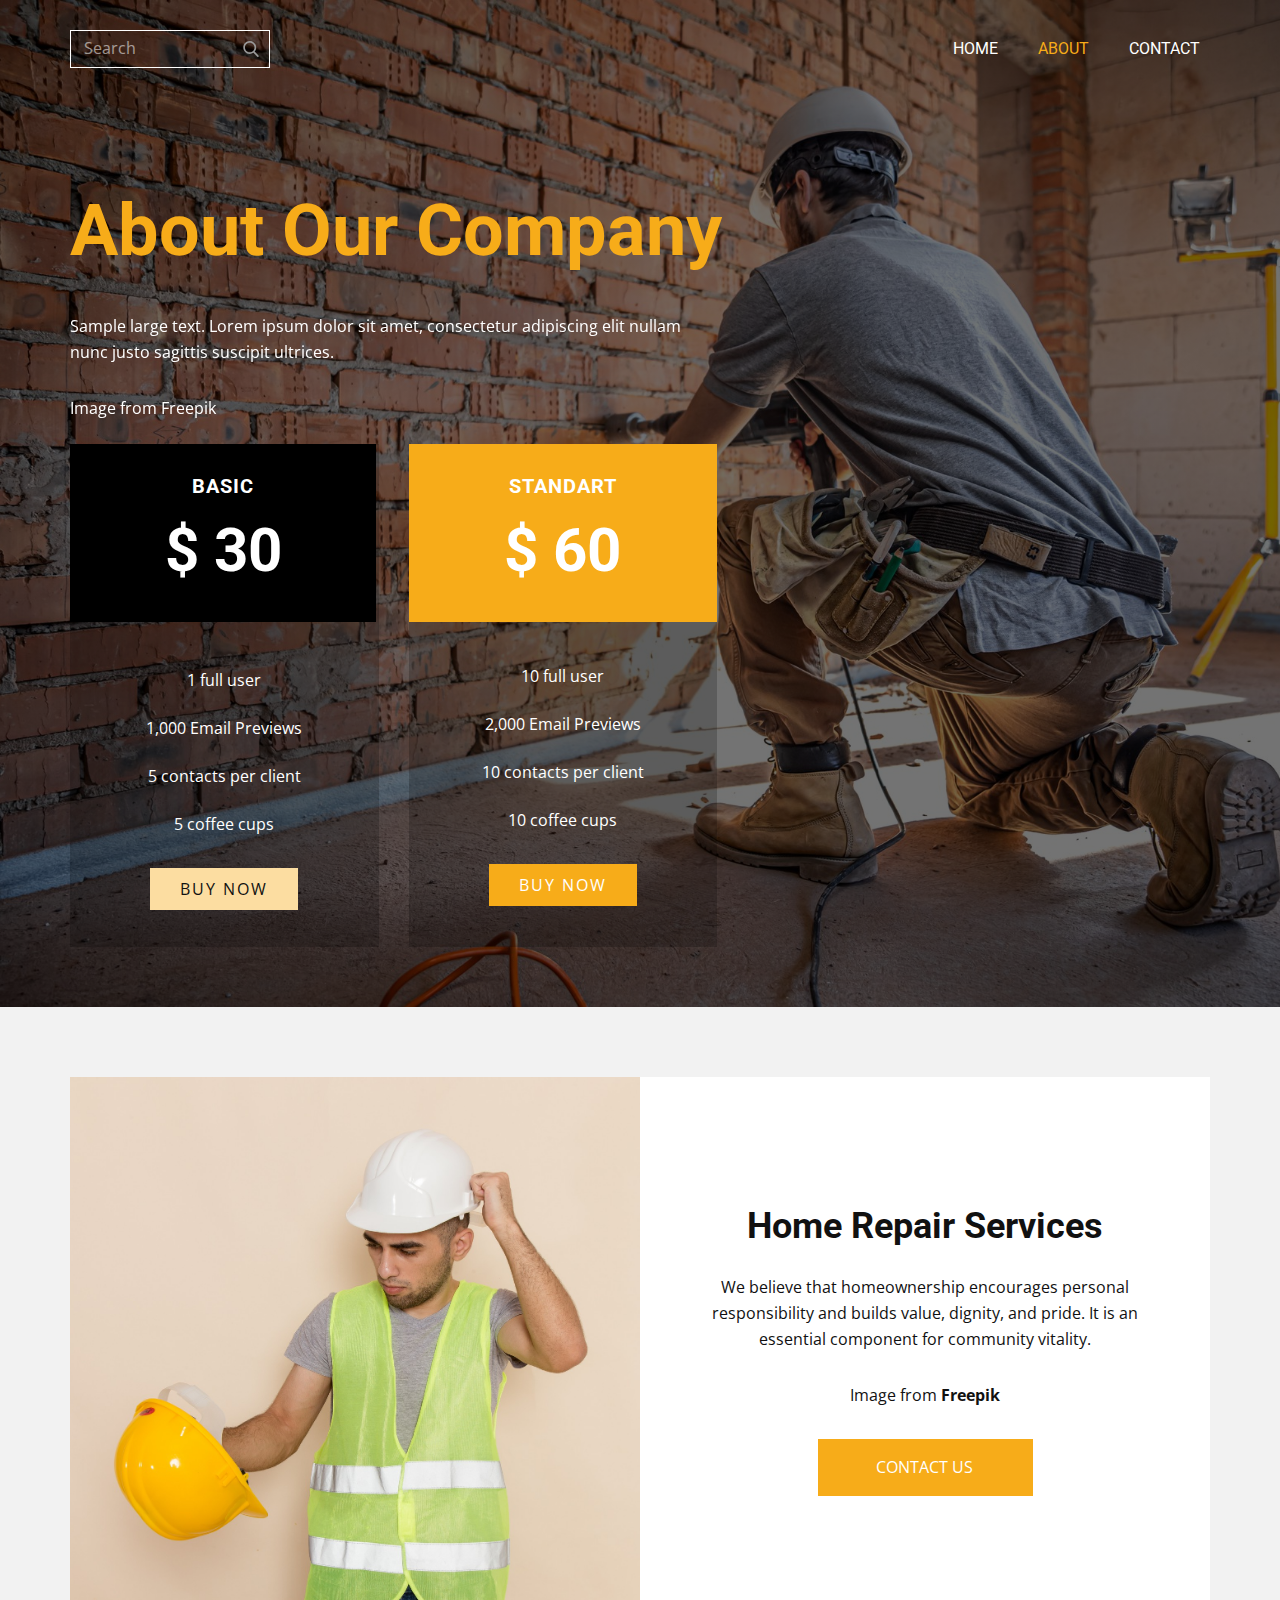
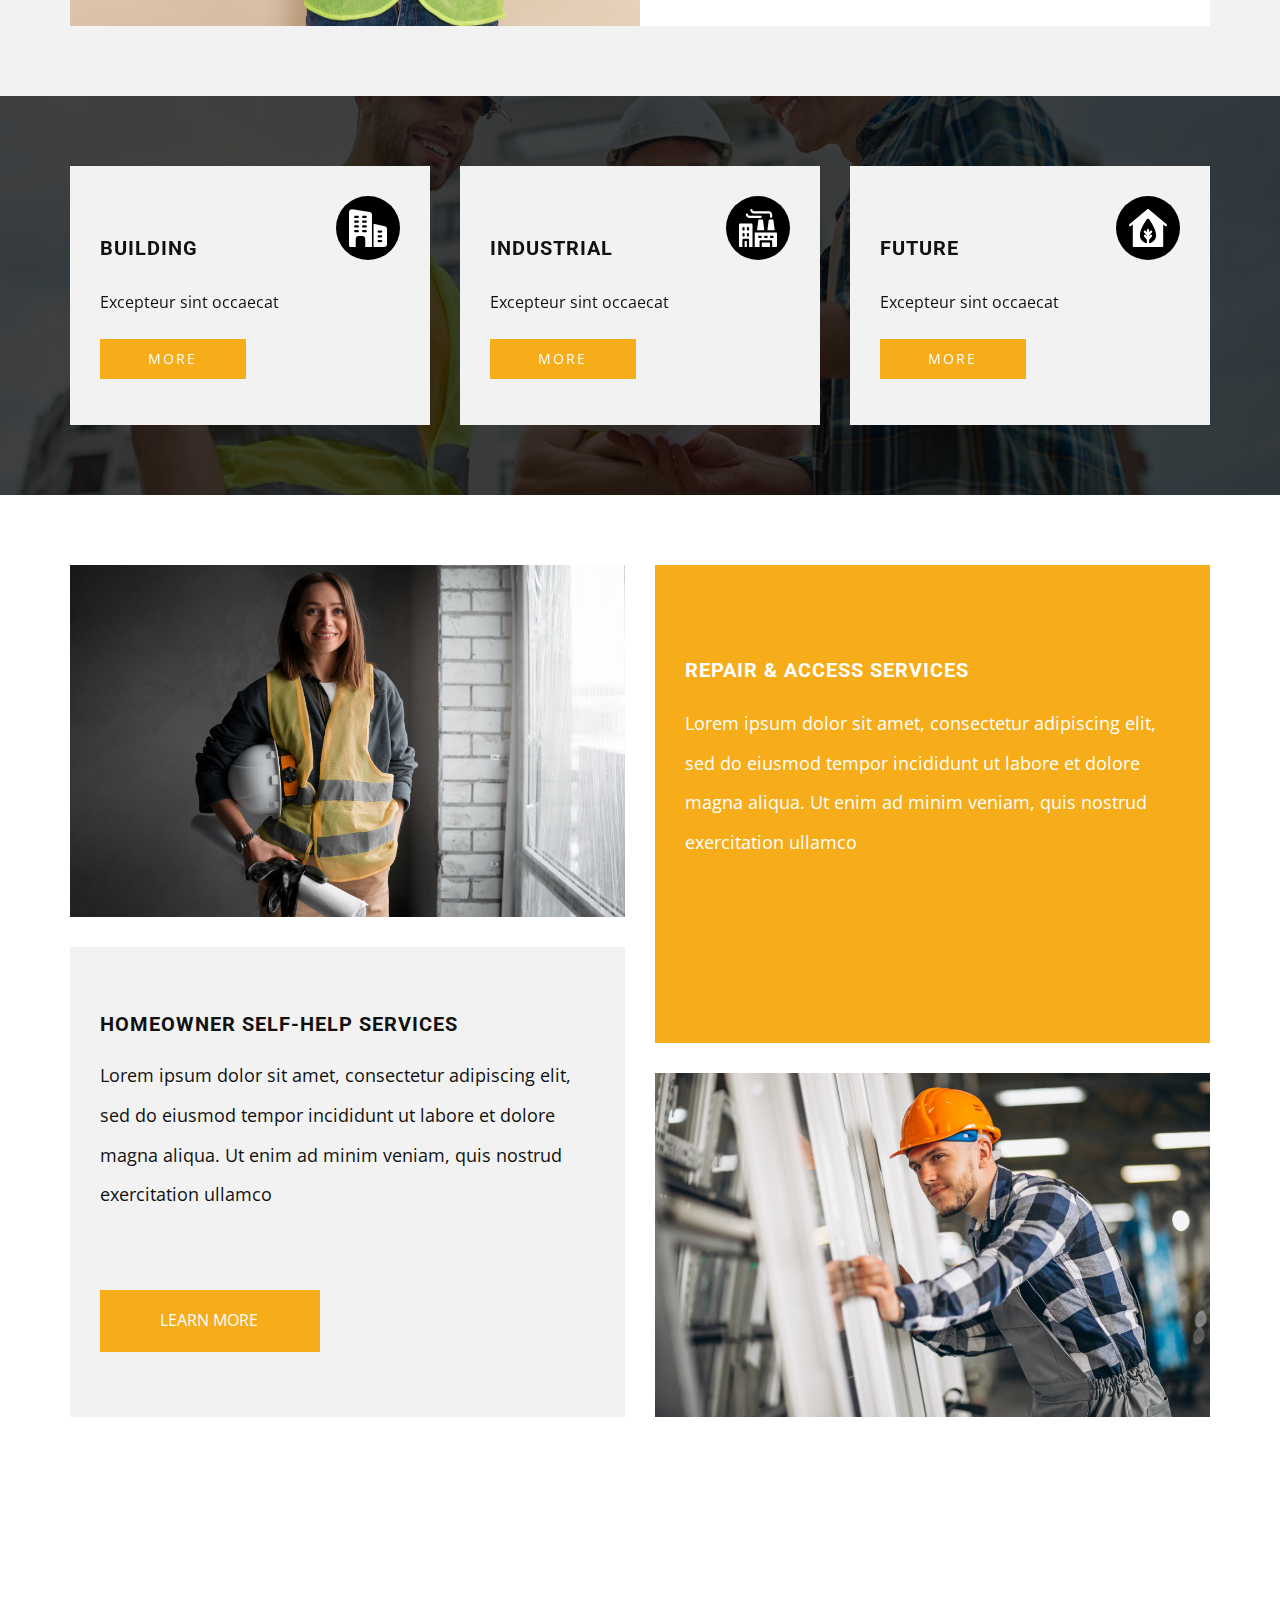
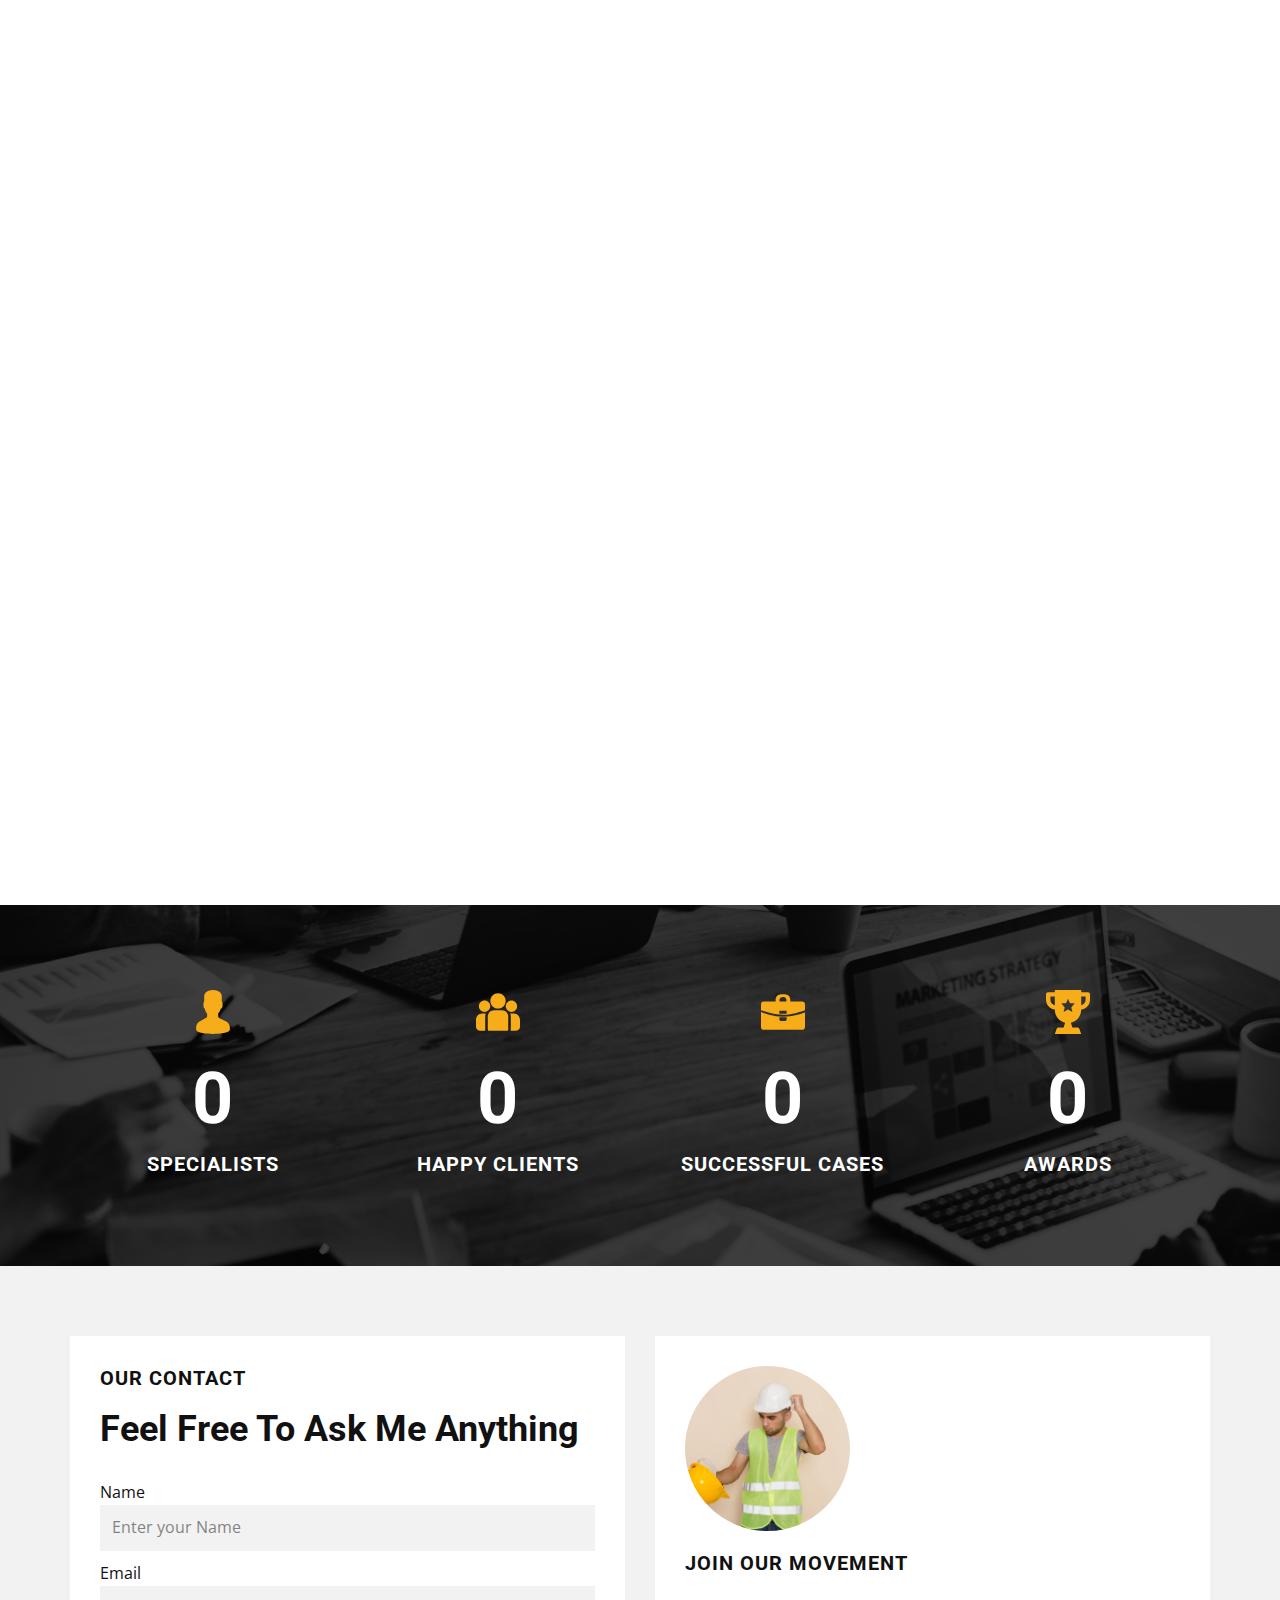
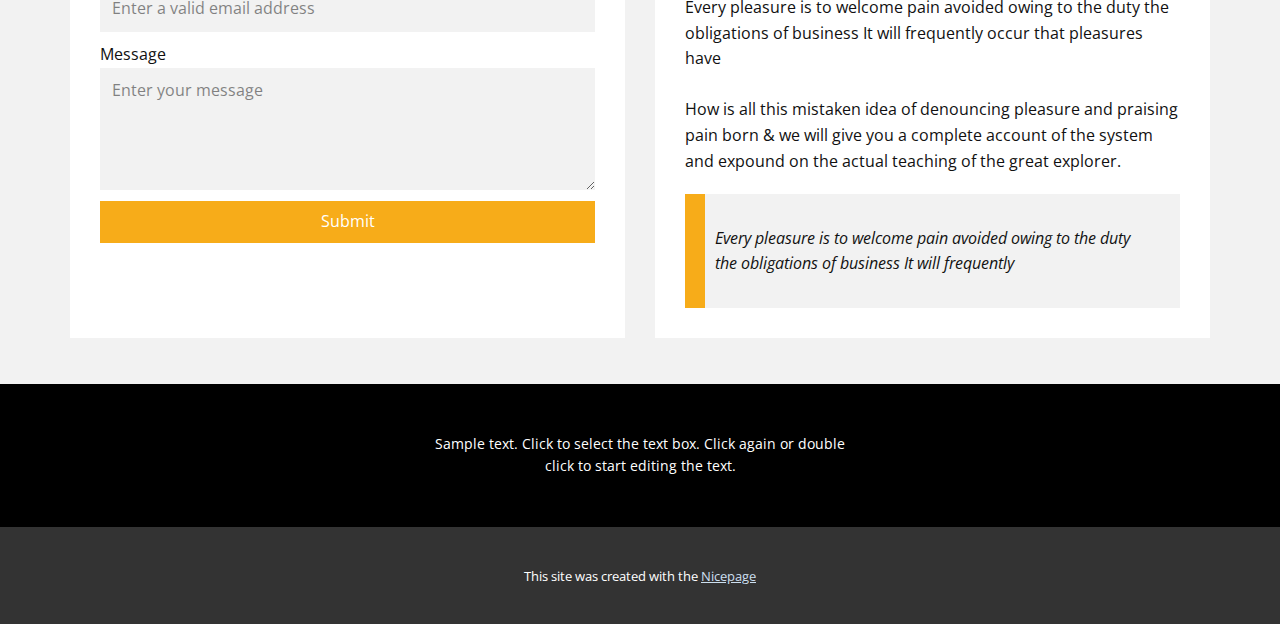
<file: About.html>
<!DOCTYPE html>
<html style="font-size: 16px;" lang="en"><head>
    <meta name="viewport" content="width=device-width, initial-scale=1.0">
    <meta charset="utf-8">
    <meta name="keywords" content="About Our Company, $ 30, $ 60, Home Repair Services, Home repair specialists, ​Feel Free To Ask Me Anything">
    <meta name="description" content="">
    <title>About</title>
    <link rel="stylesheet" href="nicepage.css" media="screen">
<link rel="stylesheet" href="About.css" media="screen">
    <script class="u-script" type="text/javascript" src="jquery-1.9.1.min.js" defer=""></script>
    <script class="u-script" type="text/javascript" src="nicepage.js" defer=""></script>
    <meta name="generator" content="Nicepage 7.4.5, nicepage.com">
    <meta name="referrer" content="origin">
    
    
    
    
    
    
    
    
    
    <link id="u-theme-google-font" rel="stylesheet" href="https://fonts.googleapis.com/css?family=Roboto:100,100i,300,300i,400,400i,500,500i,700,700i,900,900i|Open+Sans:300,300i,400,400i,500,500i,600,600i,700,700i,800,800i">
    <link id="u-page-google-font" rel="stylesheet" href="https://fonts.googleapis.com/css?family=Roboto:100,100i,300,300i,400,400i,500,500i,700,700i,900,900i">
    <script type="application/ld+json">{
		"@context": "http://schema.org",
		"@type": "Organization",
		"name": ""
}</script>
    <meta name="theme-color" content="#89b2d8">
    <meta property="og:title" content="About">
    <meta property="og:type" content="website">
  <meta data-intl-tel-input-cdn-path="intlTelInput/"></head>
  <body data-path-to-root="./" data-include-products="false" class="u-body u-overlap u-overlap-contrast u-overlap-transparent u-xl-mode" data-lang="en"><header class="u-align-center-xs u-clearfix u-header u-header" id="sec-75b6"><div class="u-clearfix u-sheet u-sheet-1">
        <form action="#" class="custom-expanded u-border-1 u-border-white u-search u-search-right u-search-1" data-search-token="no-license" data-href="search/search.html" data-page-id="205025969">
          <button class="u-search-button" type="submit">
            <span class="u-search-icon u-spacing-10 u-text-grey-40">
              <svg class="u-svg-link" preserveAspectRatio="xMidYMin slice" viewBox="0 0 56.966 56.966" style=""><use xmlns:xlink="http://www.w3.org/1999/xlink" xlink:href="#svg-b04b"></use></svg>
              <svg xmlns="http://www.w3.org/2000/svg" xmlns:xlink="http://www.w3.org/1999/xlink" version="1.1" id="svg-b04b" x="0px" y="0px" viewBox="0 0 56.966 56.966" style="enable-background:new 0 0 56.966 56.966;" xml:space="preserve" class="u-svg-content"><path d="M55.146,51.887L41.588,37.786c3.486-4.144,5.396-9.358,5.396-14.786c0-12.682-10.318-23-23-23s-23,10.318-23,23  s10.318,23,23,23c4.761,0,9.298-1.436,13.177-4.162l13.661,14.208c0.571,0.593,1.339,0.92,2.162,0.92  c0.779,0,1.518-0.297,2.079-0.837C56.255,54.982,56.293,53.08,55.146,51.887z M23.984,6c9.374,0,17,7.626,17,17s-7.626,17-17,17  s-17-7.626-17-17S14.61,6,23.984,6z"></path><g></g><g></g><g></g><g></g><g></g><g></g><g></g><g></g><g></g><g></g><g></g><g></g><g></g><g></g><g></g></svg>
            </span>
          </button>
          <input class="u-search-input u-text-body-alt-color" type="search" name="search" value="" placeholder="Search">
        </form>
        <nav class="u-align-left u-menu u-menu-one-level u-nav-spacing-25 u-offcanvas u-menu-1" data-responsive-from="LG">
          <div class="menu-collapse u-custom-font u-font-roboto" style="text-transform: uppercase; font-weight: 700;">
            <a class="u-button-style u-custom-text-active-color u-custom-text-color u-custom-text-hover-color u-hamburger-link u-nav-link u-hamburger-link-1" href="#">
              <svg class="u-svg-link" preserveAspectRatio="xMidYMin slice" viewBox="0 0 302 302" style=""><use xmlns:xlink="http://www.w3.org/1999/xlink" xlink:href="#svg-7b92"></use></svg>
              <svg xmlns="http://www.w3.org/2000/svg" xmlns:xlink="http://www.w3.org/1999/xlink" version="1.1" id="svg-7b92" x="0px" y="0px" viewBox="0 0 302 302" style="enable-background:new 0 0 302 302;" xml:space="preserve" class="u-svg-content"><g><rect y="36" width="302" height="30"></rect><rect y="236" width="302" height="30"></rect><rect y="136" width="302" height="30"></rect>
</g><g></g><g></g><g></g><g></g><g></g><g></g><g></g><g></g><g></g><g></g><g></g><g></g><g></g><g></g><g></g></svg>
            </a>
          </div>
          <div class="u-custom-menu u-nav-container">
            <ul class="u-custom-font u-font-roboto u-nav u-spacing-20 u-unstyled u-nav-1"><li class="u-nav-item"><a class="u-border-active-palette-1-base u-border-hover-palette-1-base u-button-style u-nav-link u-text-active-palette-3-base u-text-hover-palette-3-light-2 u-text-white" href="./" style="padding: 10px;">Home</a>
</li><li class="u-nav-item"><a class="u-border-active-palette-1-base u-border-hover-palette-1-base u-button-style u-nav-link u-text-active-palette-3-base u-text-hover-palette-3-light-2 u-text-white" href="#" style="padding: 10px;">About</a>
</li><li class="u-nav-item"><a class="u-border-active-palette-1-base u-border-hover-palette-1-base u-button-style u-nav-link u-text-active-palette-3-base u-text-hover-palette-3-light-2 u-text-white" href="Contact.html" style="padding: 10px;">Contact</a>
</li></ul>
          </div>
          <div class="u-custom-menu u-nav-container-collapse">
            <div class="u-align-center u-black u-container-align-center u-container-style u-inner-container-layout u-opacity u-opacity-95 u-sidenav">
              <div class="u-inner-container-layout u-sidenav-overflow">
                <div class="u-menu-close"></div>
                <ul class="u-align-center u-nav u-popupmenu-items u-unstyled u-nav-2"><li class="u-nav-item"><a class="u-button-style u-nav-link" href="./">Home</a>
</li><li class="u-nav-item"><a class="u-button-style u-nav-link" href="#">About</a>
</li><li class="u-nav-item"><a class="u-button-style u-nav-link" href="Contact.html">Contact</a>
</li></ul>
              </div>
            </div>
            <div class="u-black u-menu-overlay u-opacity u-opacity-70"></div>
          </div>
        </nav>
      </div></header>
    <section class="u-align-center u-clearfix u-container-align-center-sm u-container-align-center-xs u-container-align-left-xxl u-image u-shading u-section-1" id="carousel_2033" data-image-width="2000" data-image-height="1333">
      <div class="u-clearfix u-sheet u-valign-middle-xxl u-sheet-1">
        <h1 class="u-align-center-sm u-align-center-xs u-align-left-lg u-align-left-md u-align-left-xl u-text u-text-palette-3-base u-text-1" data-animation-name="customAnimationIn" data-animation-duration="1500" data-animation-delay="0">About Our Company</h1>
        <p class="u-align-center-sm u-align-center-xs u-align-left-lg u-align-left-md u-align-left-xl u-large-text u-text u-text-body-alt-color u-text-variant u-text-2" data-animation-name="customAnimationIn" data-animation-duration="1500" data-animation-delay="250">Sample large text. Lorem ipsum dolor sit amet, consectetur adipiscing elit nullam nunc justo sagittis suscipit ultrices.</p>
        <p class="u-align-center-sm u-align-center-xs u-align-left-lg u-align-left-md u-align-left-xl u-text u-text-body-alt-color u-text-default u-text-3" data-animation-name="customAnimationIn" data-animation-duration="1500" data-animation-delay="250">Image from <a href="https://www.freepik.com/photos/woman" class="u-border-active-palette-1-base u-border-hover-palette-1-base u-border-none u-btn u-button-link u-button-style u-none u-text-body-alt-color u-btn-1" target="_blank">Freepik</a>
        </p>
        <div class="data-layout-selected u-clearfix u-expanded-width-xs u-gutter-30 u-layout-wrap u-layout-wrap-1">
          <div class="u-gutter-0 u-layout">
            <div class="u-layout-row">
              <div class="u-align-center u-black u-container-style u-layout-cell u-left-cell u-opacity u-opacity-20 u-size-30 u-layout-cell-1">
                <div class="u-container-layout u-valign-top-xs u-container-layout-1">
                  <div class="u-align-center u-black u-container-align-center-xs u-container-style u-expanded-width-sm u-expanded-width-xs u-group u-group-1">
                    <div class="u-container-layout u-valign-middle-xs u-valign-top-lg u-valign-top-md u-valign-top-xl u-container-layout-2">
                      <h5 class="u-align-center-xs u-text u-text-4">Basic</h5>
                      <h2 class="u-align-center-xs u-text u-text-5">$ 30</h2>
                    </div>
                  </div>
                  <p class="u-text u-text-6">1 full user<br>1,000 Email Previews<br>5 contacts per client<br>5 coffee cups
                  </p>
                  <a href="#" class="u-border-none u-btn u-button-style u-hover-palette-3-base u-palette-3-light-2 u-btn-2" target="_blank">buy now</a>
                </div>
              </div>
              <div class="u-align-center u-black u-container-style u-layout-cell u-opacity u-opacity-20 u-size-30 u-layout-cell-2">
                <div class="u-container-layout u-container-layout-3">
                  <div class="u-align-center u-container-align-center-xs u-container-style u-expanded-width u-group u-palette-3-base u-group-2">
                    <div class="u-container-layout u-valign-middle-xs u-container-layout-4">
                      <h5 class="u-align-center-xs u-text u-text-7">standart</h5>
                      <h2 class="u-align-center-xs u-text u-text-8">$ 60</h2>
                    </div>
                  </div>
                  <p class="u-text u-text-9">10 full user<br>2,000 Email Previews<br>10 contacts per client<br>10 coffee cups
                  </p>
                  <a href="#" class="u-border-none u-btn u-button-style u-hover-palette-3-dark-1 u-palette-3-base u-btn-3" target="_blank">buy now</a>
                </div>
              </div>
            </div>
          </div>
        </div>
      </div>
    </section>
    <section class="u-clearfix u-grey-5 u-section-2" id="sec-d169">
      <div class="u-clearfix u-sheet u-valign-middle u-sheet-1">
        <div class="data-layout-selected u-clearfix u-expanded-width u-gutter-0 u-layout-wrap u-layout-wrap-1">
          <div class="u-layout">
            <div class="u-layout-row">
              <div class="u-container-style u-image u-layout-cell u-left-cell u-size-30 u-image-1" src="" data-image-width="2000" data-image-height="1333">
                <div class="u-container-layout u-valign-bottom u-container-layout-1"></div>
              </div>
              <div class="u-align-left u-container-align-center u-container-style u-layout-cell u-right-cell u-size-30 u-white u-layout-cell-2">
                <div class="u-container-layout u-valign-middle u-container-layout-2">
                  <h2 class="u-align-center u-text u-text-1">Home Repair Services<br>
                  </h2>
                  <p class="u-align-center u-text u-text-2"> We believe that homeownership encourages personal responsibility and builds value, dignity, and pride. It is an essential component for community vitality. </p>
                  <p class="u-align-center u-text u-text-3">Image from <a href="https://www.freepik.com/" class="u-active-none u-border-active-grey-60 u-border-hover-grey-60 u-border-none u-btn u-button-link u-button-style u-hover-none u-none u-text-body-color u-btn-1" target="_blank">Freepik</a>
                  </p>
                  <a href="#" class="u-active-black u-align-center u-border-active-black u-border-hover-black u-border-none u-border-radius-50 u-btn u-button-style u-hover-black u-palette-3-base u-btn-2">contact us</a>
                </div>
              </div>
            </div>
          </div>
        </div>
      </div>
    </section>
    <section class="u-align-left u-clearfix u-container-align-center-sm u-container-align-center-xs u-image u-shading u-section-3" id="sec-3955" data-image-width="2000" data-image-height="1331">
      <div class="u-clearfix u-sheet u-valign-middle-lg u-valign-middle-md u-sheet-1">
        <div class="custom-expanded u-expanded-width-lg u-expanded-width-md u-expanded-width-xl u-list u-list-1">
          <div class="u-repeater u-repeater-1">
            <div class="u-container-style u-grey-5 u-list-item u-repeater-item u-list-item-1" data-animation-name="zoomIn" data-animation-duration="2000" data-animation-direction="">
              <div class="u-container-layout u-similar-container u-valign-bottom-xs u-container-layout-1">
                <span class="u-black u-icon u-icon-circle u-text-white u-icon-1"><svg class="u-svg-link" preserveAspectRatio="xMidYMin slice" viewBox="0 0 24 24" style=""><use xlink:href="#svg-82ff"></use></svg><svg class="u-svg-content" viewBox="0 0 24 24" id="svg-82ff"><path d="m13.03 1.87-10.99-1.67c-.51-.08-1.03.06-1.42.39-.39.34-.62.83-.62 1.34v21.07c0 .55.45 1 1 1h3.25v-5.25c0-.97.78-1.75 1.75-1.75h2.5c.97 0 1.75.78 1.75 1.75v5.25h4.25v-20.4c0-.86-.62-1.59-1.47-1.73zm-7.53 12.88h-1.5c-.414 0-.75-.336-.75-.75s.336-.75.75-.75h1.5c.414 0 .75.336.75.75s-.336.75-.75.75zm0-3h-1.5c-.414 0-.75-.336-.75-.75s.336-.75.75-.75h1.5c.414 0 .75.336.75.75s-.336.75-.75.75zm0-3h-1.5c-.414 0-.75-.336-.75-.75s.336-.75.75-.75h1.5c.414 0 .75.336.75.75s-.336.75-.75.75zm0-3h-1.5c-.414 0-.75-.336-.75-.75s.336-.75.75-.75h1.5c.414 0 .75.336.75.75s-.336.75-.75.75zm5 9h-1.5c-.414 0-.75-.336-.75-.75s.336-.75.75-.75h1.5c.414 0 .75.336.75.75s-.336.75-.75.75zm0-3h-1.5c-.414 0-.75-.336-.75-.75s.336-.75.75-.75h1.5c.414 0 .75.336.75.75s-.336.75-.75.75zm0-3h-1.5c-.414 0-.75-.336-.75-.75s.336-.75.75-.75h1.5c.414 0 .75.336.75.75s-.336.75-.75.75zm0-3h-1.5c-.414 0-.75-.336-.75-.75s.336-.75.75-.75h1.5c.414 0 .75.336.75.75s-.336.75-.75.75z"></path><path d="m22.62 10.842-7.12-1.491v14.649h6.75c.965 0 1.75-.785 1.75-1.75v-9.698c0-.826-.563-1.529-1.38-1.71zm-2.37 10.158h-1.5c-.414 0-.75-.336-.75-.75s.336-.75.75-.75h1.5c.414 0 .75.336.75.75s-.336.75-.75.75zm0-3h-1.5c-.414 0-.75-.336-.75-.75s.336-.75.75-.75h1.5c.414 0 .75.336.75.75s-.336.75-.75.75zm0-3h-1.5c-.414 0-.75-.336-.75-.75s.336-.75.75-.75h1.5c.414 0 .75.336.75.75s-.336.75-.75.75z"></path></svg></span>
                <h5 class="u-text u-text-1">building</h5>
                <p class="u-text u-text-2">Excepteur sint occaecat</p>
                <a href="#" class="u-border-none u-btn u-btn-rectangle u-button-style u-palette-3-base u-text-body-alt-color u-btn-1">more</a>
              </div>
            </div>
            <div class="u-container-style u-grey-5 u-list-item u-repeater-item u-video-cover u-list-item-2" data-animation-name="zoomIn" data-animation-duration="2000" data-animation-direction="">
              <div class="u-container-layout u-similar-container u-valign-bottom-xs u-container-layout-2">
                <span class="u-black u-icon u-icon-circle u-text-white u-icon-2"><svg class="u-svg-link" preserveAspectRatio="xMidYMin slice" viewBox="0 0 512 512" style=""><use xlink:href="#svg-9d9c"></use></svg><svg class="u-svg-content" viewBox="0 0 512 512" id="svg-9d9c"><g><path d="m197 60h205c8.271 0 15 6.729 15 15v30c0 8.284 6.716 15 15 15s15-6.716 15-15v-30c0-24.813-20.187-45-45-45h-205c-8.271 0-15-6.729-15-15 0-8.284-6.716-15-15-15s-15 6.716-15 15c0 24.813 20.187 45 45 45z"></path><path d="m137 120h155c8.284 0 15-6.716 15-15s-6.716-15-15-15h-155c-8.271 0-15-6.729-15-15 0-8.284-6.716-15-15-15s-15 6.716-15 15c0 24.813 20.187 45 45 45z"></path><path d="m167 197h-152c-8.284 0-15 6.716-15 15v285c0 8.284 6.716 15 15 15h31v-95c0-8.284 6.716-15 15-15h60c8.284 0 15 6.716 15 15v95h46v-300c0-8.284-6.716-15-15-15zm-91 160c0 8.284-6.716 15-15 15s-15-6.716-15-15v-20c0-8.284 6.716-15 15-15s15 6.716 15 15zm0-80c0 8.284-6.716 15-15 15s-15-6.716-15-15v-20c0-8.284 6.716-15 15-15s15 6.716 15 15zm60 80c0 8.284-6.716 15-15 15s-15-6.716-15-15v-20c0-8.284 6.716-15 15-15s15 6.716 15 15zm0-80c0 8.284-6.716 15-15 15s-15-6.716-15-15v-20c0-8.284 6.716-15 15-15s15 6.716 15 15z"></path><path d="m76 432h30v80h-30z"></path><path d="m309.5 142h-35c-7.565 0-13.946 5.633-14.884 13.14l-16.483 131.86h97.734l-16.483-131.86c-.938-7.507-7.319-13.14-14.884-13.14z"></path><path d="m399.616 155.14-16.483 131.86h97.734l-16.483-131.86c-.938-7.507-7.319-13.14-14.884-13.14h-35c-7.565 0-13.946 5.633-14.884 13.14z"></path><path d="m497 317h-285v195h65v-75c0-8.284 6.716-15 15-15h140c8.284 0 15 6.716 15 15v75h50c8.284 0 15-6.716 15-15v-165c0-8.284-6.716-15-15-15zm-205 75h-20c-8.284 0-15-6.716-15-15s6.716-15 15-15h20c8.284 0 15 6.716 15 15s-6.716 15-15 15zm80 0h-20c-8.284 0-15-6.716-15-15s6.716-15 15-15h20c8.284 0 15 6.716 15 15s-6.716 15-15 15zm80 0h-20c-8.284 0-15-6.716-15-15s6.716-15 15-15h20c8.284 0 15 6.716 15 15s-6.716 15-15 15z"></path><path d="m307 452h110v60h-110z"></path>
</g></svg></span>
                <h5 class="u-text u-text-3">industrial</h5>
                <p class="u-text u-text-4">Excepteur sint occaecat&nbsp;</p>
                <a href="#" class="u-border-none u-btn u-btn-rectangle u-button-style u-palette-3-base u-text-body-alt-color u-btn-2">more</a>
              </div>
            </div>
            <div class="u-container-style u-grey-5 u-list-item u-repeater-item u-video-cover u-list-item-3" data-animation-name="zoomIn" data-animation-duration="2000" data-animation-direction="">
              <div class="u-container-layout u-similar-container u-valign-bottom-xs u-container-layout-3">
                <span class="u-black u-icon u-icon-circle u-text-white u-icon-3"><svg class="u-svg-link" preserveAspectRatio="xMidYMin slice" viewBox="0 0 512 512" style=""><use xlink:href="#svg-3b8f"></use></svg><svg class="u-svg-content" viewBox="0 0 512 512" x="0px" y="0px" id="svg-3b8f" style="enable-background:new 0 0 512 512;"><g><g><path d="M506.662,206.473l-241-202.947c-5.584-4.701-13.74-4.701-19.324,0l-241,202.947c-6.337,5.336-7.147,14.799-1.812,21.136    c5.335,6.337,14.798,7.147,21.136,1.812L51,207.241V497c0,8.284,6.716,15,15,15h380c8.284,0,15-6.716,15-15V207.241l26.338,22.179    c6.338,5.337,15.802,4.523,21.136-1.812C513.809,221.272,512.999,211.809,506.662,206.473z M271,461.137V415.96l37.664-44.838    c5.328-6.343,4.506-15.805-1.838-21.133c-6.343-5.33-15.804-4.507-21.133,1.838L271,369.319v-8.917l37.664-44.839    c5.329-6.343,4.506-15.805-1.838-21.133c-6.343-5.33-15.806-4.507-21.133,1.838L271,313.76v-28.403c0-8.284-6.716-15-15-15    s-15,6.716-15,15v28.403l-14.693-17.492c-5.328-6.344-14.791-7.166-21.133-1.838c-6.344,5.328-7.167,14.79-1.838,21.133    L241,360.402v8.917l-14.693-17.492c-5.328-6.343-14.791-7.166-21.133-1.838c-6.344,5.328-7.166,14.79-1.838,21.133L241,415.96    v45.177c-53.122-7.321-94.167-52.939-94.167-107.957c0-90.443,93.331-212.077,97.305-217.211c5.997-7.749,17.722-7.757,23.725,0    c3.974,5.134,97.305,126.768,97.305,217.211C365.167,408.198,324.122,453.816,271,461.137z"></path>
</g>
</g></svg></span>
                <h5 class="u-text u-text-5">Future</h5>
                <p class="u-text u-text-6">Excepteur sint occaecat&nbsp;</p>
                <a href="#" class="u-border-none u-btn u-btn-rectangle u-button-style u-palette-3-base u-text-body-alt-color u-btn-3">more</a>
              </div>
            </div>
          </div>
        </div>
      </div>
    </section>
    <section class="u-clearfix u-container-align-center u-section-4" id="sec-ec52">
      <div class="u-clearfix u-sheet u-valign-middle-lg u-valign-middle-md u-valign-middle-sm u-valign-middle-xl u-sheet-1">
        <div class="data-layout-selected u-clearfix u-expanded-width u-gutter-30 u-layout-wrap u-layout-wrap-1">
          <div class="u-gutter-0 u-layout">
            <div class="u-layout-row">
              <div class="u-size-30 u-size-60-md">
                <div class="u-layout-col">
                  <div class="u-container-style u-image u-layout-cell u-left-cell u-size-40 u-image-1" src="" data-image-width="2000" data-image-height="1333">
                    <div class="u-container-layout u-valign-middle u-container-layout-1"></div>
                  </div>
                  <div class="u-align-center u-container-align-left u-container-style u-grey-5 u-layout-cell u-left-cell u-size-20 u-layout-cell-2">
                    <div class="u-container-layout u-valign-middle u-container-layout-2">
                      <h5 class="u-align-left u-text u-text-1"> Homeowner Self-Help Services</h5>
                      <p class="u-align-left u-text u-text-2"> Lorem ipsum dolor sit amet, consectetur adipiscing elit, sed do eiusmod tempor incididunt ut labore et dolore magna aliqua. Ut enim ad minim veniam, quis nostrud exercitation ullamco</p>
                      <p class="u-align-left u-text u-text-3" data-animation-name="customAnimationIn" data-animation-duration="1500" data-animation-delay="250">Images from <a href="https://www.freepik.com/" class="u-active-none u-border-active-grey-60 u-border-hover-grey-60 u-border-none u-btn u-button-link u-button-style u-hover-none u-none u-text-body-color u-btn-1" target="_blank">Freepik</a>
                      </p>
                      <a href="#" class="u-active-black u-align-left u-border-2 u-border-active-black u-border-hover-black u-border-palette-3-base u-border-radius-50 u-btn u-btn-round u-button-style u-hover-black u-palette-3-base u-btn-2">Learn More</a>
                    </div>
                  </div>
                </div>
              </div>
              <div class="u-size-30 u-size-60-md">
                <div class="u-layout-col">
                  <div class="u-align-center u-container-align-left u-container-style u-layout-cell u-palette-3-base u-right-cell u-shape-rectangle u-size-20 u-layout-cell-3">
                    <div class="u-container-layout u-valign-middle u-container-layout-3">
                      <h5 class="u-align-left u-text u-text-default u-text-4"> Repair &amp; Access Services</h5>
                      <p class="u-align-left u-text u-text-5"> Lorem ipsum dolor sit amet, consectetur adipiscing elit, sed do eiusmod tempor incididunt ut labore et dolore magna aliqua. Ut enim ad minim veniam, quis nostrud exercitation ullamco</p>
                      <a href="#" class="u-active-white u-align-left u-black u-border-active-white u-border-hover-white u-border-none u-border-radius-50 u-btn u-button-style u-hover-palette-3-base u-btn-3" data-animation-name="customAnimationIn" data-animation-duration="1500" data-animation-delay="250">Learn More</a>
                    </div>
                  </div>
                  <div class="u-container-style u-image u-layout-cell u-right-cell u-size-40 u-image-2" src="" data-image-width="2000" data-image-height="1333">
                    <div class="u-container-layout u-valign-middle u-container-layout-4"></div>
                  </div>
                </div>
              </div>
            </div>
          </div>
        </div>
      </div>
    </section>
    <section class="u-clearfix u-container-align-center u-white u-section-5" id="carousel_6500">
      <div class="u-clearfix u-sheet u-valign-middle-lg u-valign-middle-md u-sheet-1">
        <h2 class="u-align-center u-text u-text-default u-text-1" data-animation-name="customAnimationIn" data-animation-duration="1000">Home repair specialists</h2>
        <p class="u-align-center u-text u-text-2" data-animation-name="customAnimationIn" data-animation-duration="1500" data-animation-delay="750" data-animation-direction="">Images from <a href="https://www.freepik.com" class="u-active-none u-border-active-palette-2-base u-border-hover-palette-2-base u-border-none u-btn u-button-link u-button-style u-hover-none u-none u-text-body-color u-btn-1" target="_blank" data-animation-name="" data-animation-duration="0" data-animation-delay="0" data-animation-direction="">Freepik</a>
        </p>
        <div class="u-expanded-width u-list u-list-1">
          <div class="u-repeater u-repeater-1">
            <div class="u-align-center u-container-align-center u-container-style u-image u-list-item u-opacity u-opacity-90 u-repeater-item u-shape-rectangle u-image-1" data-image-width="744" data-image-height="928" data-animation-name="customAnimationIn" data-animation-duration="1500" data-animation-delay="250">
              <div class="u-container-layout u-similar-container u-valign-bottom u-container-layout-1">
                <div class="u-black u-container-style u-expanded-width u-group u-opacity u-opacity-75 u-group-1">
                  <div class="u-container-layout u-valign-bottom u-container-layout-2">
                    <h5 class="u-align-center u-text u-text-3">Jeffrey Brown</h5>
                    <p class="u-align-center u-text u-text-4">Handyman</p>
                  </div>
                </div>
              </div>
            </div>
            <div class="u-align-center u-container-align-center u-container-style u-image u-list-item u-opacity u-opacity-90 u-repeater-item u-shape-rectangle u-image-2" data-image-width="744" data-image-height="928" data-animation-name="customAnimationIn" data-animation-duration="1500" data-animation-delay="250">
              <div class="u-container-layout u-similar-container u-valign-bottom u-container-layout-3">
                <div class="u-black u-container-align-center u-container-style u-expanded-width u-group u-opacity u-opacity-75 u-group-2">
                  <div class="u-container-layout u-valign-bottom u-container-layout-4">
                    <h5 class="u-align-center u-text u-text-5">Bob Richmond</h5>
                    <p class="u-align-center u-text u-text-6"> Craftsman</p>
                  </div>
                </div>
              </div>
            </div>
            <div class="u-align-center u-container-align-center u-container-style u-image u-list-item u-opacity u-opacity-90 u-repeater-item u-shape-rectangle u-image-3" data-image-width="744" data-image-height="928" data-animation-name="customAnimationIn" data-animation-duration="1500" data-animation-delay="250">
              <div class="u-container-layout u-similar-container u-valign-bottom u-container-layout-5">
                <div class="u-black u-container-style u-expanded-width u-group u-opacity u-opacity-75 u-group-3">
                  <div class="u-container-layout u-valign-bottom u-container-layout-6">
                    <h5 class="u-align-center u-text u-text-7"> Jennie Roberts</h5>
                    <p class="u-align-center u-text u-text-8"> Plumber</p>
                  </div>
                </div>
              </div>
            </div>
            <div class="u-align-center u-container-align-center u-container-style u-image u-list-item u-opacity u-opacity-90 u-repeater-item u-shape-rectangle u-image-4" data-image-width="744" data-image-height="928" data-animation-name="customAnimationIn" data-animation-duration="1500" data-animation-delay="250">
              <div class="u-container-layout u-similar-container u-valign-bottom u-container-layout-7">
                <div class="u-black u-container-style u-expanded-width u-group u-opacity u-opacity-75 u-group-4">
                  <div class="u-container-layout u-valign-bottom u-container-layout-8">
                    <h5 class="u-align-center u-text u-text-9">Alex Greenfield</h5>
                    <p class="u-align-center u-text u-text-10"> Plumber</p>
                  </div>
                </div>
              </div>
            </div>
            <div class="u-align-center u-container-align-center u-container-style u-image u-list-item u-opacity u-opacity-90 u-repeater-item u-shape-rectangle u-image-5" data-image-width="744" data-image-height="928" data-animation-name="customAnimationIn" data-animation-duration="1500" data-animation-delay="250">
              <div class="u-container-layout u-similar-container u-valign-bottom u-container-layout-9">
                <div class="u-black u-container-style u-expanded-width u-group u-opacity u-opacity-75 u-group-5">
                  <div class="u-container-layout u-valign-bottom u-container-layout-10">
                    <h5 class="u-align-center u-text u-text-11"> Walter Lilly</h5>
                    <p class="u-align-center u-text u-text-12">Partner</p>
                  </div>
                </div>
              </div>
            </div>
            <div class="u-align-center u-container-align-center u-container-style u-image u-list-item u-opacity u-opacity-90 u-repeater-item u-shape-rectangle u-image-6" data-image-width="744" data-image-height="928" data-animation-name="customAnimationIn" data-animation-duration="1500" data-animation-delay="250">
              <div class="u-container-layout u-similar-container u-valign-bottom u-container-layout-11">
                <div class="u-black u-container-style u-expanded-width u-group u-opacity u-opacity-75 u-group-6">
                  <div class="u-container-layout u-valign-bottom u-container-layout-12">
                    <h5 class="u-align-center u-text u-text-13"> Monica Pouliot</h5>
                    <p class="u-align-center u-text u-text-14"> Associate Partner</p>
                  </div>
                </div>
              </div>
            </div>
            <div class="u-align-center u-container-align-center u-container-style u-image u-list-item u-opacity u-opacity-90 u-repeater-item u-shape-rectangle u-image-7" data-image-width="744" data-image-height="928" data-animation-name="customAnimationIn" data-animation-duration="1500" data-animation-delay="250">
              <div class="u-container-layout u-similar-container u-valign-bottom u-container-layout-13">
                <div class="u-black u-container-style u-expanded-width u-group u-opacity u-opacity-75 u-group-7">
                  <div class="u-container-layout u-valign-bottom u-container-layout-14">
                    <h5 class="u-align-center u-text u-text-15">Alex Green</h5>
                    <p class="u-align-center u-text u-text-16"> Associate Partner</p>
                  </div>
                </div>
              </div>
            </div>
            <div class="u-align-center u-container-align-center u-container-style u-image u-list-item u-opacity u-opacity-90 u-repeater-item u-shape-rectangle u-image-8" data-image-width="744" data-image-height="928" data-animation-name="customAnimationIn" data-animation-duration="1500" data-animation-delay="250">
              <div class="u-container-layout u-similar-container u-valign-bottom u-container-layout-15">
                <div class="u-black u-container-style u-expanded-width u-group u-opacity u-opacity-75 u-group-8">
                  <div class="u-container-layout u-valign-bottom u-container-layout-16">
                    <h5 class="u-align-center u-text u-text-17">&nbsp;Mick Parker</h5>
                    <p class="u-align-center u-text u-text-18">Partner</p>
                  </div>
                </div>
              </div>
            </div>
          </div>
        </div>
      </div>
    </section>
    <section class="u-align-center u-clearfix u-image u-shading u-section-6" id="sec-518f" data-image-width="1920" data-image-height="992">
      <div class="u-clearfix u-sheet u-valign-middle-lg u-valign-middle-md u-valign-middle-sm u-valign-middle-xs u-sheet-1">
        <div class="u-expanded-width u-list u-list-1">
          <div class="u-repeater u-repeater-1">
            <div class="u-align-center u-container-style u-list-item u-repeater-item">
              <div class="u-container-layout u-similar-container u-container-layout-1">
                <span class="u-icon u-icon-circle u-radius-10 u-text-palette-3-base u-icon-1"><svg class="u-svg-link" preserveAspectRatio="xMidYMin slice" viewBox="0 0 60 60" style=""><use xlink:href="#svg-3e08"></use></svg><svg id="svg-3e08" x="0px" y="0px" viewBox="0 0 60 60" style="enable-background:new 0 0 60 60;" class="u-svg-content"><path d="M48.014,42.889l-9.553-4.776C37.56,37.662,37,36.756,37,35.748v-3.381c0.229-0.28,0.47-0.599,0.719-0.951  c1.239-1.75,2.232-3.698,2.954-5.799C42.084,24.97,43,23.575,43,22v-4c0-0.963-0.36-1.896-1-2.625v-5.319  c0.056-0.55,0.276-3.824-2.092-6.525C37.854,1.188,34.521,0,30,0s-7.854,1.188-9.908,3.53C17.724,6.231,17.944,9.506,18,10.056  v5.319c-0.64,0.729-1,1.662-1,2.625v4c0,1.217,0.553,2.352,1.497,3.109c0.916,3.627,2.833,6.36,3.503,7.237v3.309  c0,0.968-0.528,1.856-1.377,2.32l-8.921,4.866C8.801,44.424,7,47.458,7,50.762V54c0,4.746,15.045,6,23,6s23-1.254,23-6v-3.043  C53,47.519,51.089,44.427,48.014,42.889z"></path><g></g><g></g><g></g><g></g><g></g><g></g><g></g><g></g><g></g><g></g><g></g><g></g><g></g><g></g><g></g></svg></span>
                <h3 class="u-text u-text-default u-text-1" data-animation-name="counter" data-animation-event="scroll" data-animation-duration="3000">16</h3>
                <h5 class="u-text u-text-default u-text-2">Specialists</h5>
              </div>
            </div>
            <div class="u-align-center u-container-style u-list-item u-repeater-item">
              <div class="u-container-layout u-similar-container u-container-layout-2">
                <span class="u-icon u-icon-circle u-radius-10 u-text-palette-3-base u-icon-2"><svg class="u-svg-link" preserveAspectRatio="xMidYMin slice" viewBox="0 0 511.999 511.999" style=""><use xlink:href="#svg-3852"></use></svg><svg class="u-svg-content" viewBox="0 0 511.999 511.999" x="0px" y="0px" id="svg-3852" style="enable-background:new 0 0 511.999 511.999;"><g><g><path d="M438.09,273.32h-39.596c4.036,11.05,6.241,22.975,6.241,35.404v149.65c0,5.182-0.902,10.156-2.543,14.782h65.461    c24.453,0,44.346-19.894,44.346-44.346v-81.581C512,306.476,478.844,273.32,438.09,273.32z"></path>
</g>
</g><g><g><path d="M107.265,308.725c0-12.43,2.205-24.354,6.241-35.404H73.91c-40.754,0-73.91,33.156-73.91,73.91v81.581    c0,24.452,19.893,44.346,44.346,44.346h65.462c-1.641-4.628-2.543-9.601-2.543-14.783V308.725z"></path>
</g>
</g><g><g><path d="M301.261,234.815h-90.522c-40.754,0-73.91,33.156-73.91,73.91v149.65c0,8.163,6.618,14.782,14.782,14.782h208.778    c8.164,0,14.782-6.618,14.782-14.782v-149.65C375.171,267.971,342.015,234.815,301.261,234.815z"></path>
</g>
</g><g><g><path d="M256,38.84c-49.012,0-88.886,39.874-88.886,88.887c0,33.245,18.349,62.28,45.447,77.524    c12.853,7.23,27.671,11.362,43.439,11.362c15.768,0,30.586-4.132,43.439-11.362c27.099-15.244,45.447-44.28,45.447-77.524    C344.886,78.715,305.012,38.84,256,38.84z"></path>
</g>
</g><g><g><path d="M99.918,121.689c-36.655,0-66.475,29.82-66.475,66.475c0,36.655,29.82,66.475,66.475,66.475    c9.298,0,18.152-1.926,26.195-5.388c13.906-5.987,25.372-16.585,32.467-29.86c4.98-9.317,7.813-19.946,7.813-31.227    C166.393,151.51,136.573,121.689,99.918,121.689z"></path>
</g>
</g><g><g><path d="M412.082,121.689c-36.655,0-66.475,29.82-66.475,66.475c0,11.282,2.833,21.911,7.813,31.227    c7.095,13.276,18.561,23.874,32.467,29.86c8.043,3.462,16.897,5.388,26.195,5.388c36.655,0,66.475-29.82,66.475-66.475    C478.557,151.509,448.737,121.689,412.082,121.689z"></path>
</g>
</g></svg></span>
                <h3 class="u-text u-text-default u-text-3" data-animation-name="counter" data-animation-event="scroll" data-animation-duration="3000">47</h3>
                <h5 class="u-text u-text-default u-text-4">Happy Clients</h5>
              </div>
            </div>
            <div class="u-align-center u-container-style u-list-item u-repeater-item">
              <div class="u-container-layout u-similar-container u-container-layout-3">
                <span class="u-icon u-icon-circle u-radius-10 u-text-palette-3-base u-icon-3"><svg class="u-svg-link" preserveAspectRatio="xMidYMin slice" viewBox="0 0 31.217 31.217" style=""><use xlink:href="#svg-34c3"></use></svg><svg class="u-svg-content" viewBox="0 0 31.217 31.217" x="0px" y="0px" id="svg-34c3" style="enable-background:new 0 0 31.217 31.217;"><g><g id="c48_bag"><path d="M29.066,8.165h-8.303v-1.04c0-4.429-4.201-4.169-4.201-4.169h-1.986c-4.428,0-4.199,4.2-4.199,4.2v1.009H2.042    C-0.076,8.165,0,10.25,0,10.25v4.07c0,0,8.889,3.234,15.543,3.234c7.271,0,15.671-3.266,15.671-3.266V10.25    C31.215,8.066,29.066,8.165,29.066,8.165z M13.18,7.038c0-2.085,2.447-2.116,2.447-2.116c2.482,0,2.406,2.148,2.406,2.148v1.043    H13.18V7.038z M18.189,16.781l-5.164,0.004v-1.991h5.164V16.781z"></path><path d="M31.215,26.178V15.791c0,0-6.762,3.114-15.716,3.114C7.262,18.905,0,15.694,0,15.694v10.483    c0,2.117,2.008,2.086,2.008,2.086H29.1C31.346,28.264,31.215,26.178,31.215,26.178z M18.189,20.685    c0,0.715-0.576,1.292-1.289,1.292h-2.584c-0.713,0-1.291-0.577-1.291-1.292v-1.332h5.164V20.685z"></path>
</g>
</g></svg></span>
                <h3 class="u-text u-text-default u-text-5" data-animation-name="counter" data-animation-event="scroll" data-animation-duration="3000">56</h3>
                <h5 class="u-text u-text-default u-text-6">Successful cases</h5>
              </div>
            </div>
            <div class="u-align-center u-container-style u-list-item u-repeater-item">
              <div class="u-container-layout u-similar-container u-container-layout-4">
                <span class="u-icon u-icon-circle u-radius-10 u-text-palette-3-base u-icon-4"><svg class="u-svg-link" preserveAspectRatio="xMidYMin slice" viewBox="0 0 512 512" style=""><use xlink:href="#svg-26cd"></use></svg><svg class="u-svg-content" viewBox="0 0 512 512" x="0px" y="0px" id="svg-26cd" style="enable-background:new 0 0 512 512;"><g><g><path d="M486.4,25.6h-76.8V0H102.4v25.6H25.6C10.24,25.6,0,35.84,0,51.2v61.44c0,58.88,43.52,107.52,102.4,115.2v2.56    c0,74.24,51.2,135.68,120.32,151.04L204.8,435.2h-58.88c-10.24,0-20.48,7.68-23.04,17.92L102.4,512h307.2l-20.48-58.88    c-2.56-10.24-12.8-17.92-23.04-17.92H307.2l-17.92-53.76c69.12-15.36,120.32-76.8,120.32-151.04v-2.56    c58.88-7.68,102.4-56.32,102.4-115.2V51.2C512,35.84,501.76,25.6,486.4,25.6z M102.4,176.64c-28.16-7.68-51.2-33.28-51.2-64V76.8    h51.2V176.64z M307.2,256L256,227.84L204.8,256l12.8-51.2l-38.4-51.2h53.76L256,102.4l23.04,51.2h53.76l-38.4,51.2L307.2,256z     M460.8,112.64c0,30.72-23.04,58.88-51.2,64V76.8h51.2V112.64z"></path>
</g>
</g></svg></span>
                <h3 class="u-text u-text-default u-text-7" data-animation-name="counter" data-animation-event="scroll" data-animation-duration="3000">23</h3>
                <h5 class="u-text u-text-default u-text-8">Awards</h5>
              </div>
            </div>
          </div>
        </div>
      </div>
    </section>
    <section class="u-clearfix u-grey-5 u-section-7" id="sec-158d">
      <div class="u-clearfix u-sheet u-sheet-1">
        <div class="data-layout-selected u-clearfix u-expanded-width u-gutter-30 u-layout-wrap u-layout-wrap-1">
          <div class="u-layout">
            <div class="u-layout-row">
              <div class="u-container-style u-layout-cell u-size-30 u-white u-layout-cell-1">
                <div class="u-container-layout u-container-layout-1">
                  <h5 class="u-text u-text-default u-text-1">Our Contact</h5>
                  <h2 class="u-text u-text-default u-text-2"> Feel Free To Ask Me Anything</h2>
                  <div class="u-expanded-width-sm u-expanded-width-xs u-form u-form-1">
                    <form action="https://forms.nicepagesrv.com/v2/form/process" class="u-clearfix u-form-spacing-10 u-form-vertical u-inner-form" source="email" name="form" style="padding: 0px;">
                      <div class="u-form-group u-form-name">
                        <label for="name-513e" class="u-label">Name</label>
                        <input type="text" placeholder="Enter your Name" id="name-513e" name="name" class="u-border-none u-grey-5 u-input u-input-rectangle" required="">
                      </div>
                      <div class="u-form-email u-form-group">
                        <label for="email-513e" class="u-label">Email</label>
                        <input type="email" placeholder="Enter a valid email address" id="email-513e" name="email" class="u-border-none u-grey-5 u-input u-input-rectangle" required="">
                      </div>
                      <div class="u-form-group u-form-message">
                        <label for="message-513e" class="u-label">Message</label>
                        <textarea placeholder="Enter your message" rows="4" cols="50" id="message-513e" name="message" class="u-border-none u-grey-5 u-input u-input-rectangle" required=""></textarea>
                      </div>
                      <div class="u-align-left u-form-group u-form-submit">
                        <a href="#" class="u-border-none u-btn u-btn-submit u-button-style u-hover-black u-palette-3-base u-btn-1">Submit</a>
                        <input type="submit" value="submit" class="u-form-control-hidden">
                      </div>
                      <div class="u-form-send-message u-form-send-success"> Thank you! Your message has been sent. </div>
                      <div class="u-form-send-error u-form-send-message"> Unable to send your message. Please fix errors then try again. </div>
                      <input type="hidden" value="" name="recaptchaResponse">
                      <input type="hidden" name="formServices" value="">
                    </form>
                  </div>
                </div>
              </div>
              <div class="u-container-style u-layout-cell u-size-30 u-white u-layout-cell-2">
                <div class="u-container-layout u-valign-top u-container-layout-2">
                  <div class="u-image u-image-circle u-image-1" alt="" data-image-width="2000" data-image-height="1333"></div>
                  <h5 class="u-text u-text-default u-text-3">Join Our Movement</h5>
                  <p class="u-text u-text-4"> Every pleasure is to welcome pain avoided owing to the duty the obligations of business It will frequently occur that pleasures have<br>
                    <br>How is all this mistaken idea of denouncing pleasure and praising pain born &amp; we will give you a complete account of the system and expound on the actual teaching of the great explorer.
                  </p>
                  <div class="custom-expanded u-border-20 u-border-no-bottom u-border-no-right u-border-no-top u-border-palette-3-base u-container-style u-grey-5 u-group u-group-1">
                    <div class="u-container-layout u-valign-middle u-container-layout-3">
                      <p class="u-text u-text-default u-text-5"> Every pleasure is to welcome pain avoided owing to the duty the obligations of business It will fr<span style="font-style: italic;"></span>equently
                      </p>
                    </div>
                  </div>
                </div>
              </div>
            </div>
          </div>
        </div>
      </div>
    </section>
    
    
    
    <footer class="u-align-center u-black u-clearfix u-container-align-center u-footer u-footer" id="sec-9346"><div class="u-clearfix u-sheet u-sheet-1">
        <p class="u-small-text u-text u-text-variant u-text-1">Sample text. Click to select the text box. Click again or double click to start editing the text.</p>
      </div></footer>
    <section class="u-backlink u-clearfix u-grey-80">
      <p class="u-text">
        <span>This site was created with the </span>
        <a class="u-link" href="https://nicepage.com/" target="_blank" rel="nofollow">
          <span>Nicepage</span>
        </a>
      </p>
    </section>
  
</body></html>
</file>
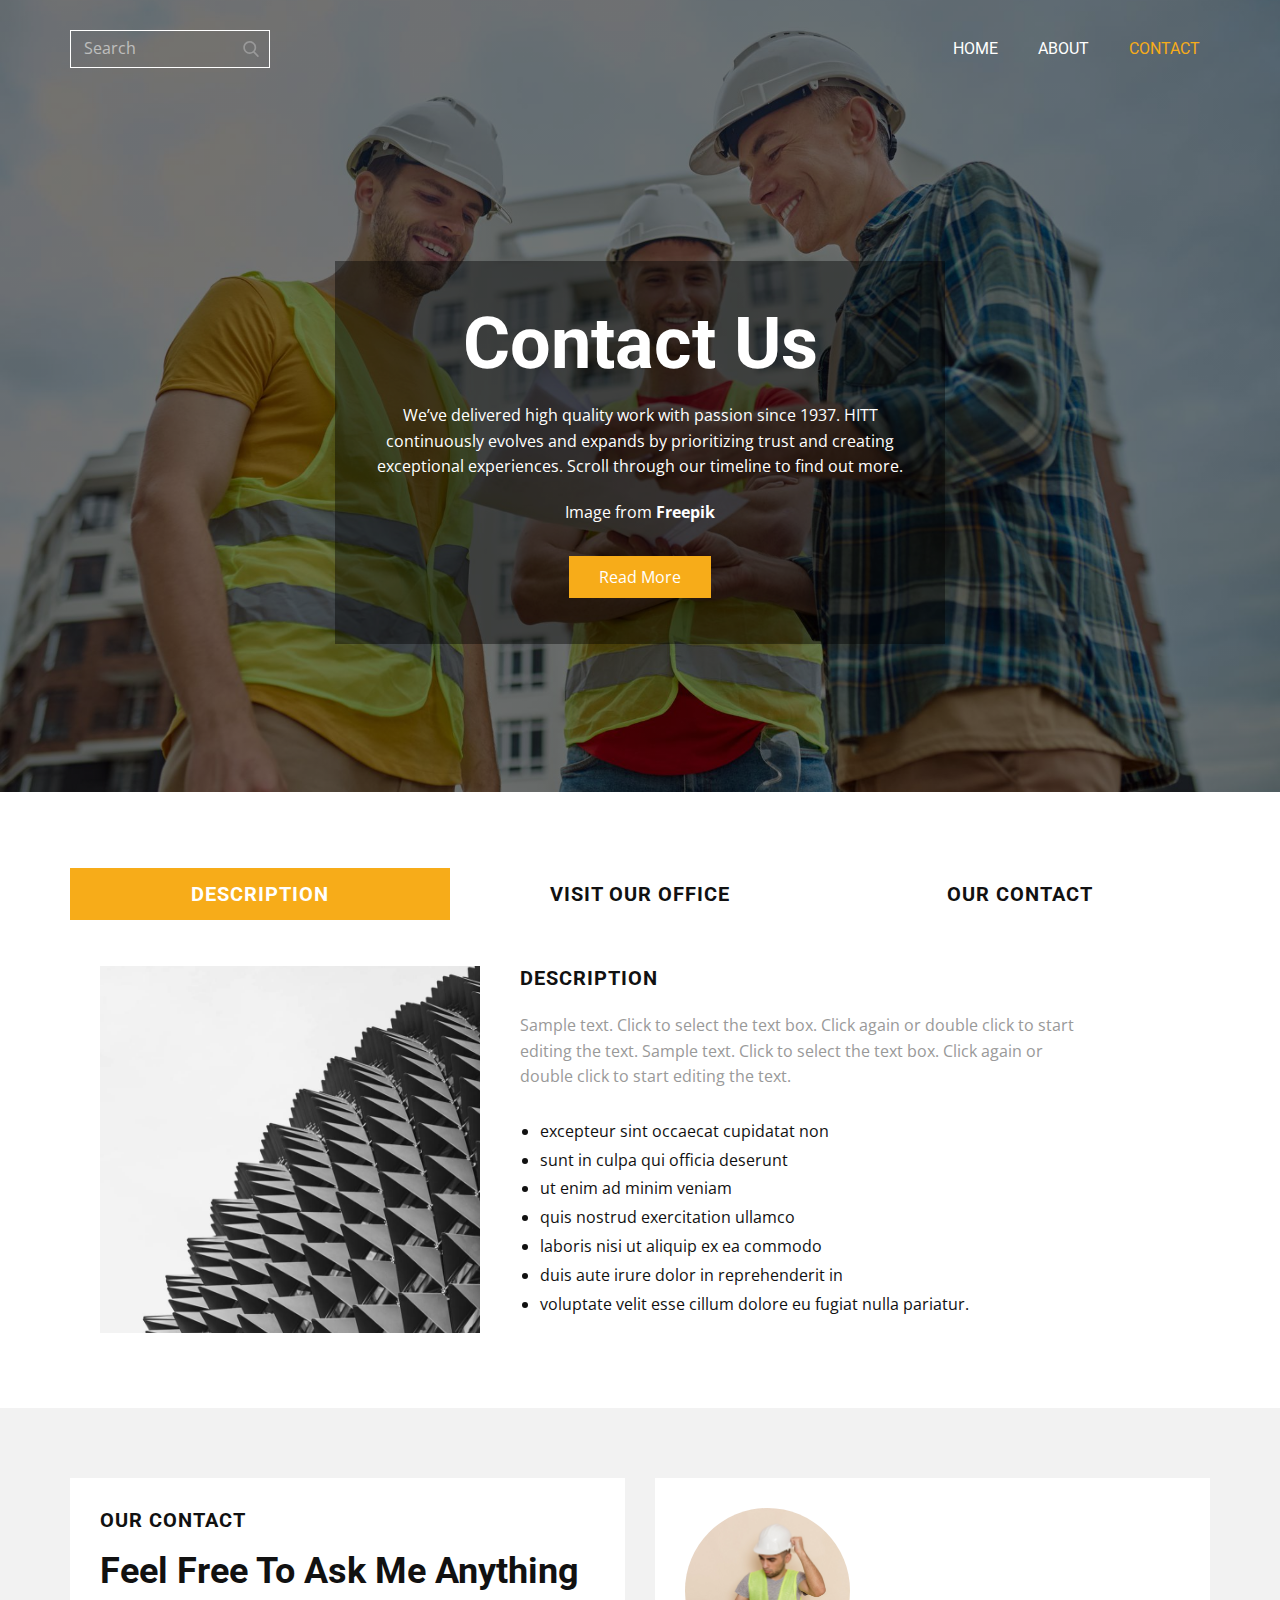
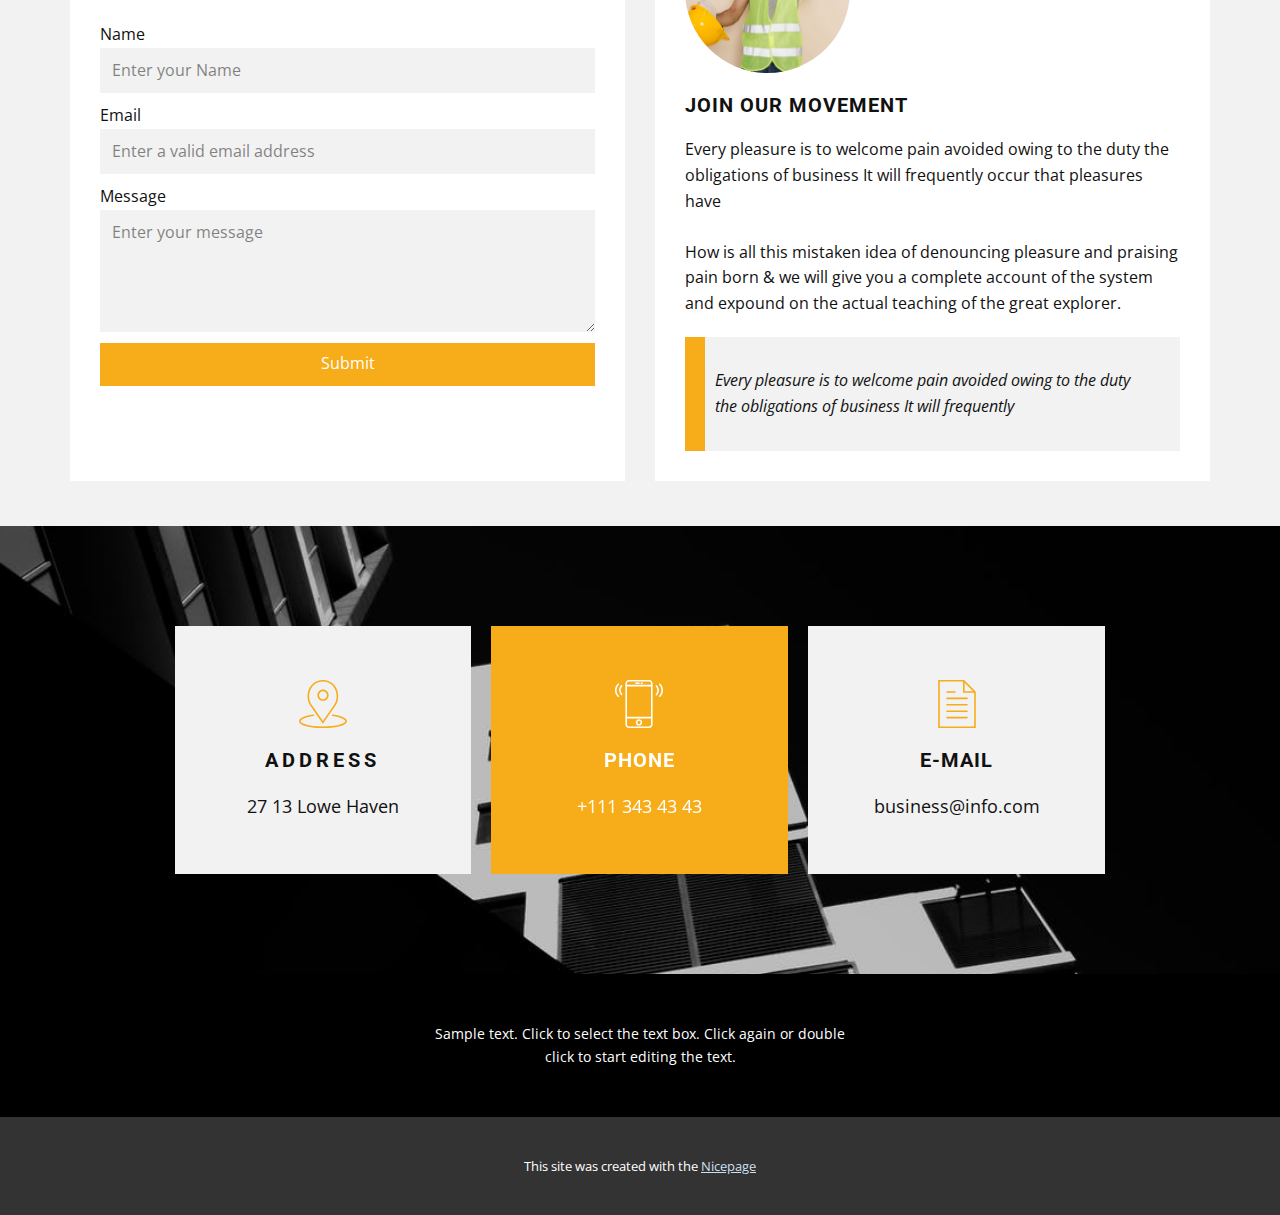
<file: Contact.html>
<!DOCTYPE html>
<html style="font-size: 16px;" lang="en"><head>
    <meta name="viewport" content="width=device-width, initial-scale=1.0">
    <meta charset="utf-8">
    <meta name="keywords" content="Contact Us, ​Feel Free To Ask Me Anything">
    <meta name="description" content="">
    <title>Contact</title>
    <link rel="stylesheet" href="nicepage.css" media="screen">
<link rel="stylesheet" href="Contact.css" media="screen">
    <script class="u-script" type="text/javascript" src="jquery-1.9.1.min.js" defer=""></script>
    <script class="u-script" type="text/javascript" src="nicepage.js" defer=""></script>
    <meta name="generator" content="Nicepage 7.4.5, nicepage.com">
    <meta name="referrer" content="origin">
    
    
    
    
    
    
    <link id="u-theme-google-font" rel="stylesheet" href="https://fonts.googleapis.com/css?family=Roboto:100,100i,300,300i,400,400i,500,500i,700,700i,900,900i|Open+Sans:300,300i,400,400i,500,500i,600,600i,700,700i,800,800i">
    <link id="u-page-google-font" rel="stylesheet" href="https://fonts.googleapis.com/css?family=Roboto:100,100i,300,300i,400,400i,500,500i,700,700i,900,900i|Roboto:100,100i,300,300i,400,400i,500,500i,700,700i,900,900i">
    <script type="application/ld+json">{
		"@context": "http://schema.org",
		"@type": "Organization",
		"name": ""
}</script>
    <meta name="theme-color" content="#89b2d8">
    <meta property="og:title" content="Contact">
    <meta property="og:type" content="website">
  <meta data-intl-tel-input-cdn-path="intlTelInput/"></head>
  <body data-path-to-root="./" data-include-products="false" class="u-body u-overlap u-overlap-contrast u-overlap-transparent u-xl-mode" data-lang="en"><header class="u-align-center-xs u-clearfix u-header u-header" id="sec-75b6"><div class="u-clearfix u-sheet u-sheet-1">
        <form action="#" class="custom-expanded u-border-1 u-border-white u-search u-search-right u-search-1" data-search-token="no-license" data-href="search/search.html" data-page-id="205025969">
          <button class="u-search-button" type="submit">
            <span class="u-search-icon u-spacing-10 u-text-grey-40">
              <svg class="u-svg-link" preserveAspectRatio="xMidYMin slice" viewBox="0 0 56.966 56.966" style=""><use xmlns:xlink="http://www.w3.org/1999/xlink" xlink:href="#svg-b04b"></use></svg>
              <svg xmlns="http://www.w3.org/2000/svg" xmlns:xlink="http://www.w3.org/1999/xlink" version="1.1" id="svg-b04b" x="0px" y="0px" viewBox="0 0 56.966 56.966" style="enable-background:new 0 0 56.966 56.966;" xml:space="preserve" class="u-svg-content"><path d="M55.146,51.887L41.588,37.786c3.486-4.144,5.396-9.358,5.396-14.786c0-12.682-10.318-23-23-23s-23,10.318-23,23  s10.318,23,23,23c4.761,0,9.298-1.436,13.177-4.162l13.661,14.208c0.571,0.593,1.339,0.92,2.162,0.92  c0.779,0,1.518-0.297,2.079-0.837C56.255,54.982,56.293,53.08,55.146,51.887z M23.984,6c9.374,0,17,7.626,17,17s-7.626,17-17,17  s-17-7.626-17-17S14.61,6,23.984,6z"></path><g></g><g></g><g></g><g></g><g></g><g></g><g></g><g></g><g></g><g></g><g></g><g></g><g></g><g></g><g></g></svg>
            </span>
          </button>
          <input class="u-search-input u-text-body-alt-color" type="search" name="search" value="" placeholder="Search">
        </form>
        <nav class="u-align-left u-menu u-menu-one-level u-nav-spacing-25 u-offcanvas u-menu-1" data-responsive-from="LG">
          <div class="menu-collapse u-custom-font u-font-roboto" style="text-transform: uppercase; font-weight: 700;">
            <a class="u-button-style u-custom-text-active-color u-custom-text-color u-custom-text-hover-color u-hamburger-link u-nav-link u-hamburger-link-1" href="#">
              <svg class="u-svg-link" preserveAspectRatio="xMidYMin slice" viewBox="0 0 302 302" style=""><use xmlns:xlink="http://www.w3.org/1999/xlink" xlink:href="#svg-7b92"></use></svg>
              <svg xmlns="http://www.w3.org/2000/svg" xmlns:xlink="http://www.w3.org/1999/xlink" version="1.1" id="svg-7b92" x="0px" y="0px" viewBox="0 0 302 302" style="enable-background:new 0 0 302 302;" xml:space="preserve" class="u-svg-content"><g><rect y="36" width="302" height="30"></rect><rect y="236" width="302" height="30"></rect><rect y="136" width="302" height="30"></rect>
</g><g></g><g></g><g></g><g></g><g></g><g></g><g></g><g></g><g></g><g></g><g></g><g></g><g></g><g></g><g></g></svg>
            </a>
          </div>
          <div class="u-custom-menu u-nav-container">
            <ul class="u-custom-font u-font-roboto u-nav u-spacing-20 u-unstyled u-nav-1"><li class="u-nav-item"><a class="u-border-active-palette-1-base u-border-hover-palette-1-base u-button-style u-nav-link u-text-active-palette-3-base u-text-hover-palette-3-light-2 u-text-white" href="./" style="padding: 10px;">Home</a>
</li><li class="u-nav-item"><a class="u-border-active-palette-1-base u-border-hover-palette-1-base u-button-style u-nav-link u-text-active-palette-3-base u-text-hover-palette-3-light-2 u-text-white" href="#" style="padding: 10px;">About</a>
</li><li class="u-nav-item"><a class="u-border-active-palette-1-base u-border-hover-palette-1-base u-button-style u-nav-link u-text-active-palette-3-base u-text-hover-palette-3-light-2 u-text-white" href="Contact.html" style="padding: 10px;">Contact</a>
</li></ul>
          </div>
          <div class="u-custom-menu u-nav-container-collapse">
            <div class="u-align-center u-black u-container-align-center u-container-style u-inner-container-layout u-opacity u-opacity-95 u-sidenav">
              <div class="u-inner-container-layout u-sidenav-overflow">
                <div class="u-menu-close"></div>
                <ul class="u-align-center u-nav u-popupmenu-items u-unstyled u-nav-2"><li class="u-nav-item"><a class="u-button-style u-nav-link" href="./">Home</a>
</li><li class="u-nav-item"><a class="u-button-style u-nav-link" href="#">About</a>
</li><li class="u-nav-item"><a class="u-button-style u-nav-link" href="Contact.html">Contact</a>
</li></ul>
              </div>
            </div>
            <div class="u-black u-menu-overlay u-opacity u-opacity-70"></div>
          </div>
        </nav>
      </div></header> 
    <section class="u-clearfix u-container-align-center u-image u-shading u-section-1" id="sec-1ef5" data-image-width="2000" data-image-height="1331">
      <div class="u-clearfix u-sheet u-sheet-1">
        <div class="u-black u-container-align-center u-container-style u-expanded-width-sm u-expanded-width-xs u-group u-opacity u-opacity-40 u-group-1">
          <div class="u-container-layout u-container-layout-1">
            <h1 class="u-align-center u-text u-text-default u-text-1">Contact Us</h1>
            <p class="u-align-center u-text u-text-2"> We’ve delivered high quality work with passion since 1937. HITT continuously evolves and expands by prioritizing trust and creating exceptional experiences. Scroll through our timeline to find out more.</p>
            <p class="u-align-center u-text u-text-default u-text-3">Image from <a href="https://freepik.com" class="u-active-none u-border-none u-btn u-button-link u-button-style u-hover-none u-none u-text-white u-btn-1">Freepik</a>
            </p>
            <a href="#" class="u-align-center u-border-none u-btn u-button-style u-palette-3-base u-btn-2">Read More</a>
          </div>
        </div>
      </div>
    </section>
    <section class="u-align-center u-clearfix u-section-2" id="sec-b5eb">
      <div class="u-clearfix u-sheet u-valign-middle-lg u-valign-middle-md u-valign-middle-sm u-valign-middle-xl u-sheet-1">
        <div class="u-expanded-width u-tab-links-align-justify u-tabs u-tabs-1">
          <ul class="u-tab-list u-unstyled" role="tablist"><li class="u-tab-item" role="presentation"><a class="active u-active-palette-3-base u-button-style u-custom-font u-heading-font u-tab-link u-text-active-white u-text-body-color u-text-hover-black u-tab-link-1" id="link-tab-0da5" href="#tab-0da5" role="tab" aria-controls="tab-0da5" aria-selected="true">Description</a>
</li><li class="u-tab-item" role="presentation"><a class="u-active-palette-3-base u-button-style u-custom-font u-heading-font u-tab-link u-text-active-white u-text-body-color u-text-hover-black u-tab-link-2" id="link-tab-14b7" href="#tab-14b7" role="tab" aria-controls="tab-14b7" aria-selected="false">visit Our office</a>
</li><li class="u-tab-item" role="presentation"><a class="u-active-palette-3-base u-button-style u-custom-font u-heading-font u-tab-link u-text-active-white u-text-body-color u-text-hover-black u-tab-link-3" id="link-tab-2917" href="#tab-2917" role="tab" aria-controls="tab-2917" aria-selected="false">Our contact</a>
</li></ul>
          <div class="u-tab-content">
            <div class="u-container-style u-tab-active u-tab-pane u-white u-tab-pane-1" id="tab-0da5" role="tabpanel" aria-labelledby="link-tab-0da5">
              <div class="u-container-layout u-container-layout-1">
                <img alt="" class="u-image u-image-default u-image-1" data-image-width="864" data-image-height="1080" src="images/pexels-photo-3914752.jpeg">
                <h4 class="u-text u-text-1">Description</h4>
                <p class="u-text u-text-grey-40 u-text-2">Sample text. Click to select the text box. Click again or double click to start editing the text.&nbsp;Sample text. Click to select the text box. Click again or double click to start editing the text.</p>
                <ul class="u-text u-text-3">
                  <li>
                    <div class="class u-list-icon"></div>excepteur sint occaecat cupidatat non 
                  </li>
                  <li>
                    <div class="class u-list-icon"></div>sunt in culpa qui officia deserunt 
                  </li>
                  <li>
                    <div class="class u-list-icon"></div>ut enim ad minim veniam 
                  </li>
                  <li>
                    <div class="class u-list-icon"></div>quis nostrud exercitation ullamco 
                  </li>
                  <li>
                    <div class="class u-list-icon"></div>laboris nisi ut aliquip ex ea commodo 
                  </li>
                  <li>
                    <div class="class u-list-icon"></div>duis aute irure dolor in reprehenderit in 
                  </li>
                  <li>
                    <div class="class u-list-icon"></div>voluptate velit esse cillum dolore eu fugiat nulla pariatur. 
                  </li>
                </ul>
              </div>
            </div>
            <div class="u-container-align-left u-container-style u-tab-pane u-white u-tab-pane-2" id="tab-14b7" role="tabpanel" aria-labelledby="link-tab-14b7">
              <div class="u-container-layout u-valign-top u-container-layout-2">
                <p class="u-align-left u-text u-text-4">Sample text. Click to select the text box. Click again or double click to start editing the text. Duis aute irure dolor in reprehenderit in voluptate velit esse cillum dolore eu fugiat nulla pariatur.<br>
                  <br>Ut enim ad minim veniam, quis nostrud exercitation ullamco laboris nisi ut aliquip ex ea commodo consequat.&nbsp;Duis aute irure dolor in reprehenderit in voluptate velit esse cillum dolore eu fugiat nulla pariatur. 
                </p>
              </div>
            </div>
            <div class="u-container-style u-tab-pane u-white u-tab-pane-3" id="tab-2917" role="tabpanel" aria-labelledby="link-tab-2917">
              <div class="u-container-layout u-container-layout-3">
                <h5 class="u-text u-text-default u-text-5">Be The First To Review This Product!</h5>
                <p class="u-text u-text-default u-text-6">Sample text. Click to select the text box. Click again or double click to start editing the text.</p>
                <a href="#" class="u-active-none u-btn u-button-style u-hover-none u-none u-text-hover-palette-3-base u-btn-1">
                  <span class="u-icon u-text-palette-3-base"><svg class="u-svg-content" viewBox="0 0 405.333 405.333" x="0px" y="0px" style="width: 1em; height: 1em;"><path d="M373.333,266.88c-25.003,0-49.493-3.904-72.704-11.563c-11.328-3.904-24.192-0.896-31.637,6.699l-46.016,34.752    c-52.8-28.181-86.592-61.952-114.389-114.368l33.813-44.928c8.512-8.512,11.563-20.971,7.915-32.64    C142.592,81.472,138.667,56.96,138.667,32c0-17.643-14.357-32-32-32H32C14.357,0,0,14.357,0,32    c0,205.845,167.488,373.333,373.333,373.333c17.643,0,32-14.357,32-32V298.88C405.333,281.237,390.976,266.88,373.333,266.88z"></path></svg></span>&nbsp;+1 (234) 567-8910
                </a>
              </div>
            </div>
          </div>
        </div>
      </div>
    </section>
    <section class="u-clearfix u-grey-5 u-section-3" id="sec-6368">
      <div class="u-clearfix u-sheet u-sheet-1">
        <div class="data-layout-selected u-clearfix u-expanded-width u-gutter-30 u-layout-wrap u-layout-wrap-1">
          <div class="u-layout">
            <div class="u-layout-row">
              <div class="u-container-style u-layout-cell u-size-30 u-white u-layout-cell-1">
                <div class="u-container-layout u-container-layout-1">
                  <h5 class="u-text u-text-default u-text-1">Our Contact</h5>
                  <h2 class="u-text u-text-default u-text-2"> Feel Free To Ask Me Anything</h2>
                  <div class="u-expanded-width-sm u-expanded-width-xs u-form u-form-1">
                    <form action="https://forms.nicepagesrv.com/v2/form/process" class="u-clearfix u-form-spacing-10 u-form-vertical u-inner-form" source="email" name="form" style="padding: 0px;">
                      <div class="u-form-group u-form-name">
                        <label for="name-513e" class="u-label">Name</label>
                        <input type="text" placeholder="Enter your Name" id="name-513e" name="name" class="u-border-none u-grey-5 u-input u-input-rectangle" required="">
                      </div>
                      <div class="u-form-email u-form-group">
                        <label for="email-513e" class="u-label">Email</label>
                        <input type="email" placeholder="Enter a valid email address" id="email-513e" name="email" class="u-border-none u-grey-5 u-input u-input-rectangle" required="">
                      </div>
                      <div class="u-form-group u-form-message">
                        <label for="message-513e" class="u-label">Message</label>
                        <textarea placeholder="Enter your message" rows="4" cols="50" id="message-513e" name="message" class="u-border-none u-grey-5 u-input u-input-rectangle" required=""></textarea>
                      </div>
                      <div class="u-align-left u-form-group u-form-submit">
                        <a href="#" class="u-border-none u-btn u-btn-submit u-button-style u-hover-black u-palette-3-base u-btn-1">Submit</a>
                        <input type="submit" value="submit" class="u-form-control-hidden">
                      </div>
                      <div class="u-form-send-message u-form-send-success"> Thank you! Your message has been sent. </div>
                      <div class="u-form-send-error u-form-send-message"> Unable to send your message. Please fix errors then try again. </div>
                      <input type="hidden" value="" name="recaptchaResponse">
                      <input type="hidden" name="formServices" value="">
                    </form>
                  </div>
                </div>
              </div>
              <div class="u-container-style u-layout-cell u-size-30 u-white u-layout-cell-2">
                <div class="u-container-layout u-valign-top u-container-layout-2">
                  <div class="u-image u-image-circle u-image-1" alt="" data-image-width="2000" data-image-height="1333"></div>
                  <h5 class="u-text u-text-default u-text-3">Join Our Movement</h5>
                  <p class="u-text u-text-4"> Every pleasure is to welcome pain avoided owing to the duty the obligations of business It will frequently occur that pleasures have<br>
                    <br>How is all this mistaken idea of denouncing pleasure and praising pain born &amp; we will give you a complete account of the system and expound on the actual teaching of the great explorer.
                  </p>
                  <div class="custom-expanded u-border-20 u-border-no-bottom u-border-no-right u-border-no-top u-border-palette-3-base u-container-style u-grey-5 u-group u-group-1">
                    <div class="u-container-layout u-valign-middle u-container-layout-3">
                      <p class="u-text u-text-default u-text-5"> Every pleasure is to welcome pain avoided owing to the duty the obligations of business It will fr<span style="font-style: italic;"></span>equently
                      </p>
                    </div>
                  </div>
                </div>
              </div>
            </div>
          </div>
        </div>
      </div>
    </section>
    <section class="u-align-center u-clearfix u-image u-section-4" id="sec-e36a" data-image-width="1125" data-image-height="1500">
      <div class="u-clearfix u-sheet u-valign-middle-xs u-sheet-1">
        <div class="data-layout-selected u-clearfix u-gutter-20 u-layout-wrap u-layout-wrap-1">
          <div class="u-layout">
            <div class="u-layout-col">
              <div class="u-size-60">
                <div class="u-layout-row">
                  <div class="u-align-center u-container-style u-grey-5 u-layout-cell u-left-cell u-size-20 u-layout-cell-1">
                    <div class="u-container-layout u-valign-middle u-container-layout-1">
                      <span class="u-icon u-icon-circle u-text-palette-3-base u-icon-1"><svg class="u-svg-link" preserveAspectRatio="xMidYMin slice" viewBox="0 0 60 60" style=""><use xlink:href="#svg-851e"></use></svg><svg id="svg-851e" x="0px" y="0px" viewBox="0 0 60 60" style="enable-background:new 0 0 60 60;" class="u-svg-content"><g><path d="M30,26c3.86,0,7-3.141,7-7s-3.14-7-7-7s-7,3.141-7,7S26.14,26,30,26z M30,14c2.757,0,5,2.243,5,5s-2.243,5-5,5
		s-5-2.243-5-5S27.243,14,30,14z"></path><path d="M29.823,54.757L45.164,32.6c5.754-7.671,4.922-20.28-1.781-26.982C39.761,1.995,34.945,0,29.823,0
		s-9.938,1.995-13.56,5.617c-6.703,6.702-7.535,19.311-1.804,26.952L29.823,54.757z M17.677,7.031C20.922,3.787,25.235,2,29.823,2
		s8.901,1.787,12.146,5.031c6.05,6.049,6.795,17.437,1.573,24.399L29.823,51.243L16.082,31.4
		C10.882,24.468,11.628,13.08,17.677,7.031z"></path><path d="M42.117,43.007c-0.55-0.067-1.046,0.327-1.11,0.876s0.328,1.046,0.876,1.11C52.399,46.231,58,49.567,58,51.5
		c0,2.714-10.652,6.5-28,6.5S2,54.214,2,51.5c0-1.933,5.601-5.269,16.117-6.507c0.548-0.064,0.94-0.562,0.876-1.11
		c-0.065-0.549-0.561-0.945-1.11-0.876C7.354,44.247,0,47.739,0,51.5C0,55.724,10.305,60,30,60s30-4.276,30-8.5
		C60,47.739,52.646,44.247,42.117,43.007z"></path>
</g><g></g><g></g><g></g><g></g><g></g><g></g><g></g><g></g><g></g><g></g><g></g><g></g><g></g><g></g><g></g></svg></span>
                      <h5 class="u-text u-text-1">Address</h5>
                      <p class="u-text u-text-2">27 13 Lowe Haven</p>
                    </div>
                  </div>
                  <div class="u-align-center u-container-style u-layout-cell u-palette-3-base u-shape-rectangle u-size-20 u-layout-cell-2" data-animation-name="zoomIn" data-animation-duration="2000" data-animation-direction="">
                    <div class="u-container-layout u-valign-middle u-container-layout-2">
                      <span class="u-icon u-icon-circle u-text-white u-icon-2"><svg class="u-svg-link" preserveAspectRatio="xMidYMin slice" viewBox="0 0 60 60" style=""><use xlink:href="#svg-8ae9"></use></svg><svg id="svg-8ae9" x="0px" y="0px" viewBox="0 0 60 60" style="enable-background:new 0 0 60 60;" class="u-svg-content"><g><path d="M42.595,0H17.405C14.977,0,13,1.977,13,4.405v51.189C13,58.023,14.977,60,17.405,60h25.189C45.023,60,47,58.023,47,55.595
		V4.405C47,1.977,45.023,0,42.595,0z M15,8h30v38H15V8z M17.405,2h25.189C43.921,2,45,3.079,45,4.405V6H15V4.405
		C15,3.079,16.079,2,17.405,2z M42.595,58H17.405C16.079,58,15,56.921,15,55.595V48h30v7.595C45,56.921,43.921,58,42.595,58z"></path><path d="M30,49c-2.206,0-4,1.794-4,4s1.794,4,4,4s4-1.794,4-4S32.206,49,30,49z M30,55c-1.103,0-2-0.897-2-2s0.897-2,2-2
		s2,0.897,2,2S31.103,55,30,55z"></path><path d="M26,5h4c0.553,0,1-0.447,1-1s-0.447-1-1-1h-4c-0.553,0-1,0.447-1,1S25.447,5,26,5z"></path><path d="M33,5h1c0.553,0,1-0.447,1-1s-0.447-1-1-1h-1c-0.553,0-1,0.447-1,1S32.447,5,33,5z"></path><path d="M56.612,4.569c-0.391-0.391-1.023-0.391-1.414,0s-0.391,1.023,0,1.414c3.736,3.736,3.736,9.815,0,13.552
		c-0.391,0.391-0.391,1.023,0,1.414c0.195,0.195,0.451,0.293,0.707,0.293s0.512-0.098,0.707-0.293
		C61.128,16.434,61.128,9.085,56.612,4.569z"></path><path d="M52.401,6.845c-0.391-0.391-1.023-0.391-1.414,0s-0.391,1.023,0,1.414c1.237,1.237,1.918,2.885,1.918,4.639
		s-0.681,3.401-1.918,4.638c-0.391,0.391-0.391,1.023,0,1.414c0.195,0.195,0.451,0.293,0.707,0.293s0.512-0.098,0.707-0.293
		c1.615-1.614,2.504-3.764,2.504-6.052S54.017,8.459,52.401,6.845z"></path><path d="M4.802,5.983c0.391-0.391,0.391-1.023,0-1.414s-1.023-0.391-1.414,0c-4.516,4.516-4.516,11.864,0,16.38
		c0.195,0.195,0.451,0.293,0.707,0.293s0.512-0.098,0.707-0.293c0.391-0.391,0.391-1.023,0-1.414
		C1.065,15.799,1.065,9.72,4.802,5.983z"></path><path d="M9.013,6.569c-0.391-0.391-1.023-0.391-1.414,0c-1.615,1.614-2.504,3.764-2.504,6.052s0.889,4.438,2.504,6.053
		c0.195,0.195,0.451,0.293,0.707,0.293s0.512-0.098,0.707-0.293c0.391-0.391,0.391-1.023,0-1.414
		c-1.237-1.237-1.918-2.885-1.918-4.639S7.775,9.22,9.013,7.983C9.403,7.593,9.403,6.96,9.013,6.569z"></path>
</g><g></g><g></g><g></g><g></g><g></g><g></g><g></g><g></g><g></g><g></g><g></g><g></g><g></g><g></g><g></g></svg></span>
                      <h5 class="u-text u-text-3">phone</h5>
                      <p class="u-text u-text-4">+111 343 43 43</p>
                    </div>
                  </div>
                  <div class="u-align-center u-container-style u-grey-5 u-layout-cell u-right-cell u-size-20 u-layout-cell-3">
                    <div class="u-container-layout u-container-layout-3">
                      <span class="u-icon u-icon-circle u-text-palette-3-base u-icon-3"><svg class="u-svg-link" preserveAspectRatio="xMidYMin slice" viewBox="0 0 60 60" style=""><use xlink:href="#svg-1f10"></use></svg><svg id="svg-1f10" x="0px" y="0px" viewBox="0 0 60 60" style="enable-background:new 0 0 60 60;" class="u-svg-content"><g><path d="M42.5,22h-25c-0.552,0-1,0.447-1,1s0.448,1,1,1h25c0.552,0,1-0.447,1-1S43.052,22,42.5,22z"></path><path d="M17.5,16h10c0.552,0,1-0.447,1-1s-0.448-1-1-1h-10c-0.552,0-1,0.447-1,1S16.948,16,17.5,16z"></path><path d="M42.5,30h-25c-0.552,0-1,0.447-1,1s0.448,1,1,1h25c0.552,0,1-0.447,1-1S43.052,30,42.5,30z"></path><path d="M42.5,38h-25c-0.552,0-1,0.447-1,1s0.448,1,1,1h25c0.552,0,1-0.447,1-1S43.052,38,42.5,38z"></path><path d="M42.5,46h-25c-0.552,0-1,0.447-1,1s0.448,1,1,1h25c0.552,0,1-0.447,1-1S43.052,46,42.5,46z"></path><path d="M38.914,0H6.5v60h47V14.586L38.914,0z M39.5,3.414L50.086,14H39.5V3.414z M8.5,58V2h29v14h14v42H8.5z"></path>
</g><g></g><g></g><g></g><g></g><g></g><g></g><g></g><g></g><g></g><g></g><g></g><g></g><g></g><g></g><g></g></svg></span>
                      <h5 class="u-text u-text-5">e-mail</h5>
                      <p class="u-text u-text-6">business@info.com</p>
                    </div>
                  </div>
                </div>
              </div>
            </div>
          </div>
        </div>
      </div>
    </section>
    
    
    
    <footer class="u-align-center u-black u-clearfix u-container-align-center u-footer u-footer" id="sec-9346"><div class="u-clearfix u-sheet u-sheet-1">
        <p class="u-small-text u-text u-text-variant u-text-1">Sample text. Click to select the text box. Click again or double click to start editing the text.</p>
      </div></footer>
    <section class="u-backlink u-clearfix u-grey-80">
      <p class="u-text">
        <span>This site was created with the </span>
        <a class="u-link" href="https://nicepage.com/" target="_blank" rel="nofollow">
          <span>Nicepage</span>
        </a>
      </p>
    </section>
  
</body></html>
</file>
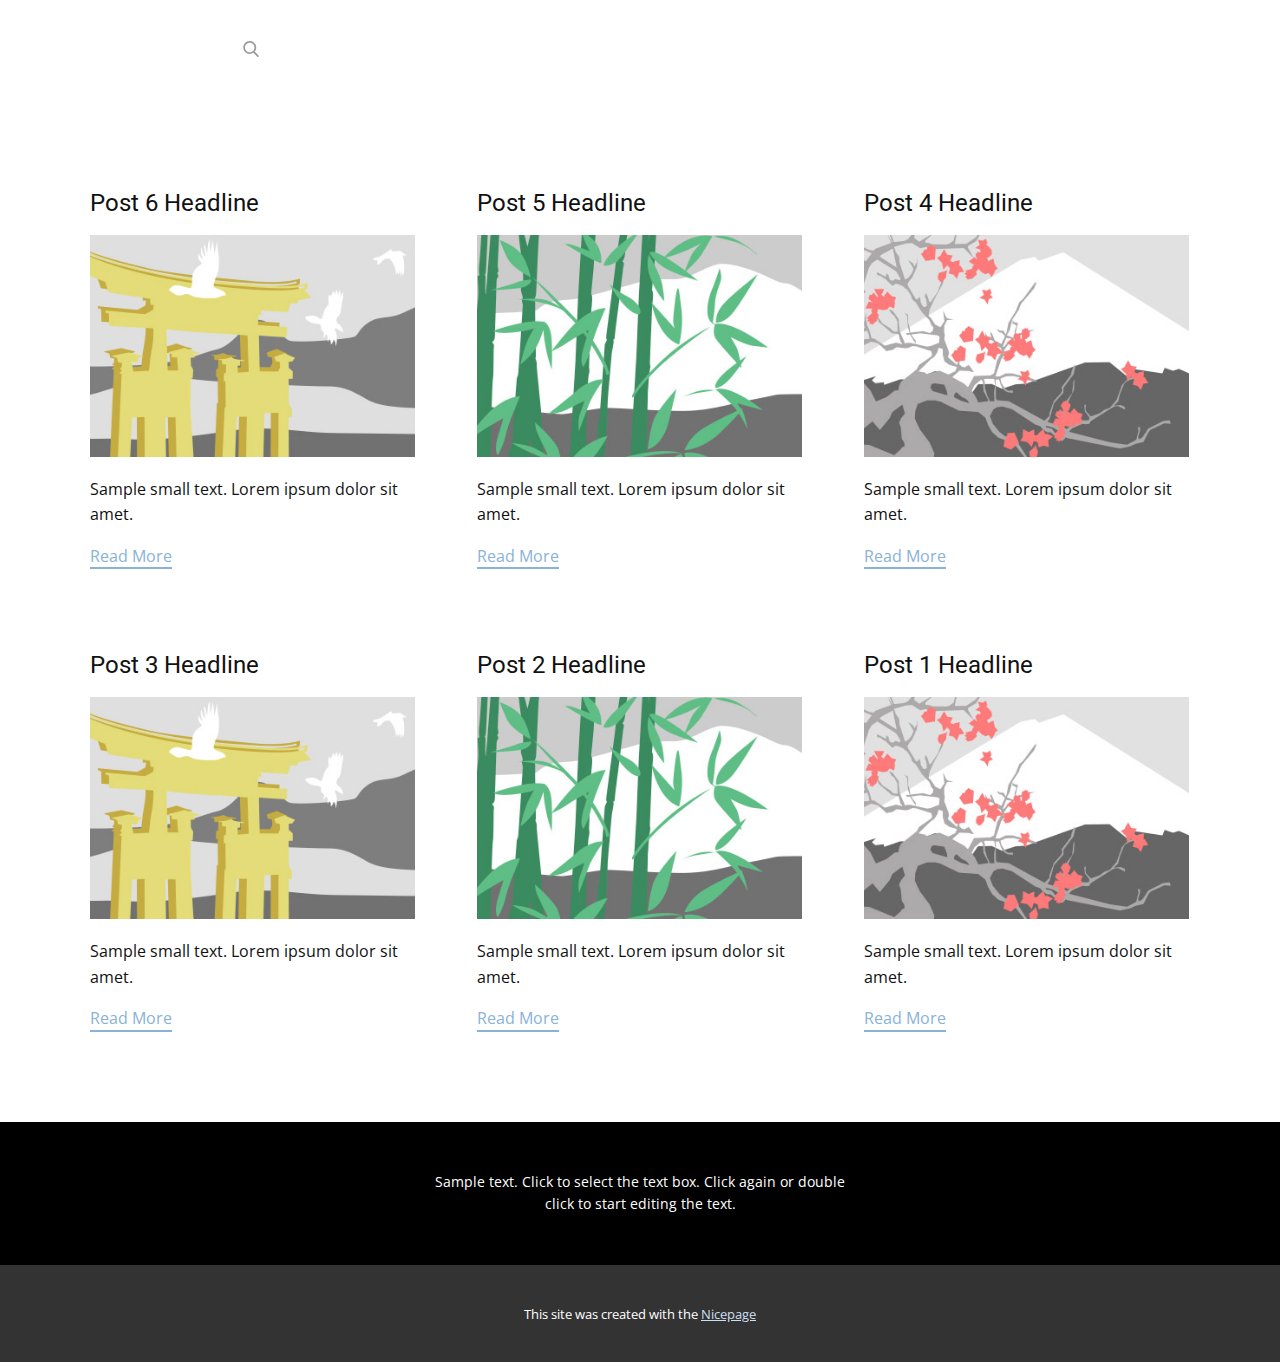
<file: blog/blog.html>
<!DOCTYPE html>
<html style="font-size: 16px;" lang="en"><head>
    <meta name="viewport" content="width=device-width, initial-scale=1.0">
    <meta charset="utf-8">
    <meta name="keywords" content="">
    <meta name="description" content="">
    <title>Blog</title>
    <link rel="stylesheet" href="../nicepage.css" media="screen">
<link rel="stylesheet" href="../Blog-Template.css" media="screen">
    <script class="u-script" type="text/javascript" src="../jquery-1.9.1.min.js" defer=""></script>
    <script class="u-script" type="text/javascript" src="../nicepage.js" defer=""></script>
    <meta name="generator" content="Nicepage 7.4.5, nicepage.com">
    
    
    
    <link id="u-theme-google-font" rel="stylesheet" href="https://fonts.googleapis.com/css?family=Roboto:100,100i,300,300i,400,400i,500,500i,700,700i,900,900i|Open+Sans:300,300i,400,400i,500,500i,600,600i,700,700i,800,800i">
    <link id="u-page-google-font" rel="stylesheet" href="https://fonts.googleapis.com/css?family=Roboto:100,100i,300,300i,400,400i,500,500i,700,700i,900,900i">
    <script type="application/ld+json">{
		"@context": "http://schema.org",
		"@type": "Organization",
		"name": ""
}</script>
    <meta name="theme-color" content="#89b2d8">
  <meta data-intl-tel-input-cdn-path="intlTelInput/"></head>
  <body data-path-to-root="../" data-include-products="false" class="u-body u-xl-mode" data-lang="en"><header class="u-align-center-xs u-clearfix u-header u-header" id="sec-75b6"><div class="u-clearfix u-sheet u-sheet-1">
        <form action="#" class="custom-expanded u-border-1 u-border-white u-search u-search-right u-search-1" data-search-token="no-license" data-href="../search/search.html" data-page-id="205025969">
          <button class="u-search-button" type="submit">
            <span class="u-search-icon u-spacing-10 u-text-grey-40">
              <svg class="u-svg-link" preserveAspectRatio="xMidYMin slice" viewBox="0 0 56.966 56.966" style=""><use xmlns:xlink="http://www.w3.org/1999/xlink" xlink:href="#svg-b04b"></use></svg>
              <svg xmlns="http://www.w3.org/2000/svg" xmlns:xlink="http://www.w3.org/1999/xlink" version="1.1" id="svg-b04b" x="0px" y="0px" viewBox="0 0 56.966 56.966" style="enable-background:new 0 0 56.966 56.966;" xml:space="preserve" class="u-svg-content"><path d="M55.146,51.887L41.588,37.786c3.486-4.144,5.396-9.358,5.396-14.786c0-12.682-10.318-23-23-23s-23,10.318-23,23  s10.318,23,23,23c4.761,0,9.298-1.436,13.177-4.162l13.661,14.208c0.571,0.593,1.339,0.92,2.162,0.92  c0.779,0,1.518-0.297,2.079-0.837C56.255,54.982,56.293,53.08,55.146,51.887z M23.984,6c9.374,0,17,7.626,17,17s-7.626,17-17,17  s-17-7.626-17-17S14.61,6,23.984,6z"></path><g></g><g></g><g></g><g></g><g></g><g></g><g></g><g></g><g></g><g></g><g></g><g></g><g></g><g></g><g></g></svg>
            </span>
          </button>
          <input class="u-search-input u-text-body-alt-color" type="search" name="search" value="" placeholder="Search">
        </form>
        <nav class="u-align-left u-menu u-menu-one-level u-nav-spacing-25 u-offcanvas u-menu-1" data-responsive-from="LG">
          <div class="menu-collapse u-custom-font u-font-roboto" style="text-transform: uppercase; font-weight: 700;">
            <a class="u-button-style u-custom-text-active-color u-custom-text-color u-custom-text-hover-color u-hamburger-link u-nav-link u-hamburger-link-1" href="#">
              <svg class="u-svg-link" preserveAspectRatio="xMidYMin slice" viewBox="0 0 302 302" style=""><use xmlns:xlink="http://www.w3.org/1999/xlink" xlink:href="#svg-7b92"></use></svg>
              <svg xmlns="http://www.w3.org/2000/svg" xmlns:xlink="http://www.w3.org/1999/xlink" version="1.1" id="svg-7b92" x="0px" y="0px" viewBox="0 0 302 302" style="enable-background:new 0 0 302 302;" xml:space="preserve" class="u-svg-content"><g><rect y="36" width="302" height="30"></rect><rect y="236" width="302" height="30"></rect><rect y="136" width="302" height="30"></rect>
</g><g></g><g></g><g></g><g></g><g></g><g></g><g></g><g></g><g></g><g></g><g></g><g></g><g></g><g></g><g></g></svg>
            </a>
          </div>
          <div class="u-custom-menu u-nav-container">
            <ul class="u-custom-font u-font-roboto u-nav u-spacing-20 u-unstyled u-nav-1"><li class="u-nav-item"><a class="u-border-active-palette-1-base u-border-hover-palette-1-base u-button-style u-nav-link u-text-active-palette-3-base u-text-hover-palette-3-light-2 u-text-white" href="../" style="padding: 10px;">Home</a>
</li><li class="u-nav-item"><a class="u-border-active-palette-1-base u-border-hover-palette-1-base u-button-style u-nav-link u-text-active-palette-3-base u-text-hover-palette-3-light-2 u-text-white" href="#" style="padding: 10px;">About</a>
</li><li class="u-nav-item"><a class="u-border-active-palette-1-base u-border-hover-palette-1-base u-button-style u-nav-link u-text-active-palette-3-base u-text-hover-palette-3-light-2 u-text-white" href="../Contact.html" style="padding: 10px;">Contact</a>
</li></ul>
          </div>
          <div class="u-custom-menu u-nav-container-collapse">
            <div class="u-align-center u-black u-container-align-center u-container-style u-inner-container-layout u-opacity u-opacity-95 u-sidenav">
              <div class="u-inner-container-layout u-sidenav-overflow">
                <div class="u-menu-close"></div>
                <ul class="u-align-center u-nav u-popupmenu-items u-unstyled u-nav-2"><li class="u-nav-item"><a class="u-button-style u-nav-link" href="../">Home</a>
</li><li class="u-nav-item"><a class="u-button-style u-nav-link" href="#">About</a>
</li><li class="u-nav-item"><a class="u-button-style u-nav-link" href="../Contact.html">Contact</a>
</li></ul>
              </div>
            </div>
            <div class="u-black u-menu-overlay u-opacity u-opacity-70"></div>
          </div>
        </nav>
      </div></header>
    <section class="u-clearfix u-section-1" id="block-1">
      <div class="u-clearfix u-sheet u-valign-middle u-sheet-1"><!--blog--><!--blog_options_json--><!--{"type":"Recent","source":"","tags":"","count":""}--><!--/blog_options_json-->
        <div class="u-blog u-expanded-width u-repeater u-repeater-1" data-blog-id="blog-1"><!--blog_post-->
          <div class="u-blog-post u-container-style u-repeater-item u-white u-repeater-item-1">
            <div class="u-container-layout u-similar-container u-valign-top u-container-layout-1"><!--blog_post_header-->
              <h4 class="u-blog-control u-text u-text-1">
                <a class="u-post-header-link" href="../blog/post-5.html">Post 6 Headline</a>
              </h4><!--/blog_post_header--><!--blog_post_image-->
              <a class="u-post-header-link" href="../blog/post-5.html"><img alt="" class="u-blog-control u-expanded-width u-image u-image-default u-image-1" src="../images/8ad73f3c.jpeg"></a><!--/blog_post_image--><!--blog_post_content-->
              <div class="u-blog-control u-post-content u-text u-text-2 fr-view">Sample small text. Lorem ipsum dolor sit amet.</div><!--/blog_post_content--><!--blog_post_readmore-->
              <a href="../blog/post-5.html" class="u-blog-control u-border-2 u-border-palette-1-base u-btn u-btn-rectangle u-button-style u-none u-btn-1"><!--blog_post_readmore_content--><!--options_json--><!--{"content":"","defaultValue":"Read More"}--><!--/options_json-->Read More<!--/blog_post_readmore_content--></a><!--/blog_post_readmore-->
            </div>
          </div><div class="u-blog-post u-container-style u-repeater-item u-video-cover u-white">
            <div class="u-container-layout u-similar-container u-valign-top u-container-layout-2"><!--blog_post_header-->
              <h4 class="u-blog-control u-text u-text-3">
                <a class="u-post-header-link" href="../blog/post-4.html">Post 5 Headline</a>
              </h4><!--/blog_post_header--><!--blog_post_image-->
              <a class="u-post-header-link" href="../blog/post-4.html"><img alt="" class="u-blog-control u-expanded-width u-image u-image-default u-image-2" src="../images/68f64b9d.jpeg"></a><!--/blog_post_image--><!--blog_post_content-->
              <div class="u-blog-control u-post-content u-text u-text-4 fr-view">Sample small text. Lorem ipsum dolor sit amet.</div><!--/blog_post_content--><!--blog_post_readmore-->
              <a href="../blog/post-4.html" class="u-blog-control u-border-2 u-border-palette-1-base u-btn u-btn-rectangle u-button-style u-none u-btn-2"><!--blog_post_readmore_content--><!--options_json--><!--{"content":"","defaultValue":"Read More"}--><!--/options_json-->Read More<!--/blog_post_readmore_content--></a><!--/blog_post_readmore-->
            </div>
          </div><div class="u-blog-post u-container-style u-repeater-item u-video-cover u-white">
            <div class="u-container-layout u-similar-container u-valign-top u-container-layout-3"><!--blog_post_header-->
              <h4 class="u-blog-control u-text u-text-5">
                <a class="u-post-header-link" href="../blog/post-3.html">Post 4 Headline</a>
              </h4><!--/blog_post_header--><!--blog_post_image-->
              <a class="u-post-header-link" href="../blog/post-3.html"><img alt="" class="u-blog-control u-expanded-width u-image u-image-default u-image-3" src="../images/0fd3416c.jpeg"></a><!--/blog_post_image--><!--blog_post_content-->
              <div class="u-blog-control u-post-content u-text u-text-6 fr-view">Sample small text. Lorem ipsum dolor sit amet.</div><!--/blog_post_content--><!--blog_post_readmore-->
              <a href="../blog/post-3.html" class="u-blog-control u-border-2 u-border-palette-1-base u-btn u-btn-rectangle u-button-style u-none u-btn-3"><!--blog_post_readmore_content--><!--options_json--><!--{"content":"","defaultValue":"Read More"}--><!--/options_json-->Read More<!--/blog_post_readmore_content--></a><!--/blog_post_readmore-->
            </div>
          </div><div class="u-blog-post u-container-style u-repeater-item u-white u-repeater-item-1">
            <div class="u-container-layout u-similar-container u-valign-top u-container-layout-1"><!--blog_post_header-->
              <h4 class="u-blog-control u-text u-text-1">
                <a class="u-post-header-link" href="../blog/post-2.html">Post 3 Headline</a>
              </h4><!--/blog_post_header--><!--blog_post_image-->
              <a class="u-post-header-link" href="../blog/post-2.html"><img alt="" class="u-blog-control u-expanded-width u-image u-image-default u-image-1" src="../images/8ad73f3c.jpeg"></a><!--/blog_post_image--><!--blog_post_content-->
              <div class="u-blog-control u-post-content u-text u-text-2 fr-view">Sample small text. Lorem ipsum dolor sit amet.</div><!--/blog_post_content--><!--blog_post_readmore-->
              <a href="../blog/post-2.html" class="u-blog-control u-border-2 u-border-palette-1-base u-btn u-btn-rectangle u-button-style u-none u-btn-1"><!--blog_post_readmore_content--><!--options_json--><!--{"content":"","defaultValue":"Read More"}--><!--/options_json-->Read More<!--/blog_post_readmore_content--></a><!--/blog_post_readmore-->
            </div>
          </div><div class="u-blog-post u-container-style u-repeater-item u-video-cover u-white">
            <div class="u-container-layout u-similar-container u-valign-top u-container-layout-2"><!--blog_post_header-->
              <h4 class="u-blog-control u-text u-text-3">
                <a class="u-post-header-link" href="../blog/post-1.html">Post 2 Headline</a>
              </h4><!--/blog_post_header--><!--blog_post_image-->
              <a class="u-post-header-link" href="../blog/post-1.html"><img alt="" class="u-blog-control u-expanded-width u-image u-image-default u-image-2" src="../images/68f64b9d.jpeg"></a><!--/blog_post_image--><!--blog_post_content-->
              <div class="u-blog-control u-post-content u-text u-text-4 fr-view">Sample small text. Lorem ipsum dolor sit amet.</div><!--/blog_post_content--><!--blog_post_readmore-->
              <a href="../blog/post-1.html" class="u-blog-control u-border-2 u-border-palette-1-base u-btn u-btn-rectangle u-button-style u-none u-btn-2"><!--blog_post_readmore_content--><!--options_json--><!--{"content":"","defaultValue":"Read More"}--><!--/options_json-->Read More<!--/blog_post_readmore_content--></a><!--/blog_post_readmore-->
            </div>
          </div><div class="u-blog-post u-container-style u-repeater-item u-video-cover u-white">
            <div class="u-container-layout u-similar-container u-valign-top u-container-layout-3"><!--blog_post_header-->
              <h4 class="u-blog-control u-text u-text-5">
                <a class="u-post-header-link" href="../blog/post.html">Post 1 Headline</a>
              </h4><!--/blog_post_header--><!--blog_post_image-->
              <a class="u-post-header-link" href="../blog/post.html"><img alt="" class="u-blog-control u-expanded-width u-image u-image-default u-image-3" src="../images/0fd3416c.jpeg"></a><!--/blog_post_image--><!--blog_post_content-->
              <div class="u-blog-control u-post-content u-text u-text-6 fr-view">Sample small text. Lorem ipsum dolor sit amet.</div><!--/blog_post_content--><!--blog_post_readmore-->
              <a href="../blog/post.html" class="u-blog-control u-border-2 u-border-palette-1-base u-btn u-btn-rectangle u-button-style u-none u-btn-3"><!--blog_post_readmore_content--><!--options_json--><!--{"content":"","defaultValue":"Read More"}--><!--/options_json-->Read More<!--/blog_post_readmore_content--></a><!--/blog_post_readmore-->
            </div>
          </div><!--/blog_post--><!--blog_post-->
          <!--/blog_post--><!--blog_post-->
          <!--/blog_post-->
        </div><!--/blog-->
      </div>
    </section>
    
    
    
    <footer class="u-align-center u-black u-clearfix u-container-align-center u-footer u-footer" id="sec-9346"><div class="u-clearfix u-sheet u-sheet-1">
        <p class="u-small-text u-text u-text-variant u-text-1">Sample text. Click to select the text box. Click again or double click to start editing the text.</p>
      </div></footer>
    <section class="u-backlink u-clearfix u-grey-80">
      <p class="u-text">
        <span>This site was created with the </span>
        <a class="u-link" href="https://nicepage.com/" target="_blank" rel="nofollow">
          <span>Nicepage</span>
        </a>
      </p>
    </section>
  
</body></html>
</file>
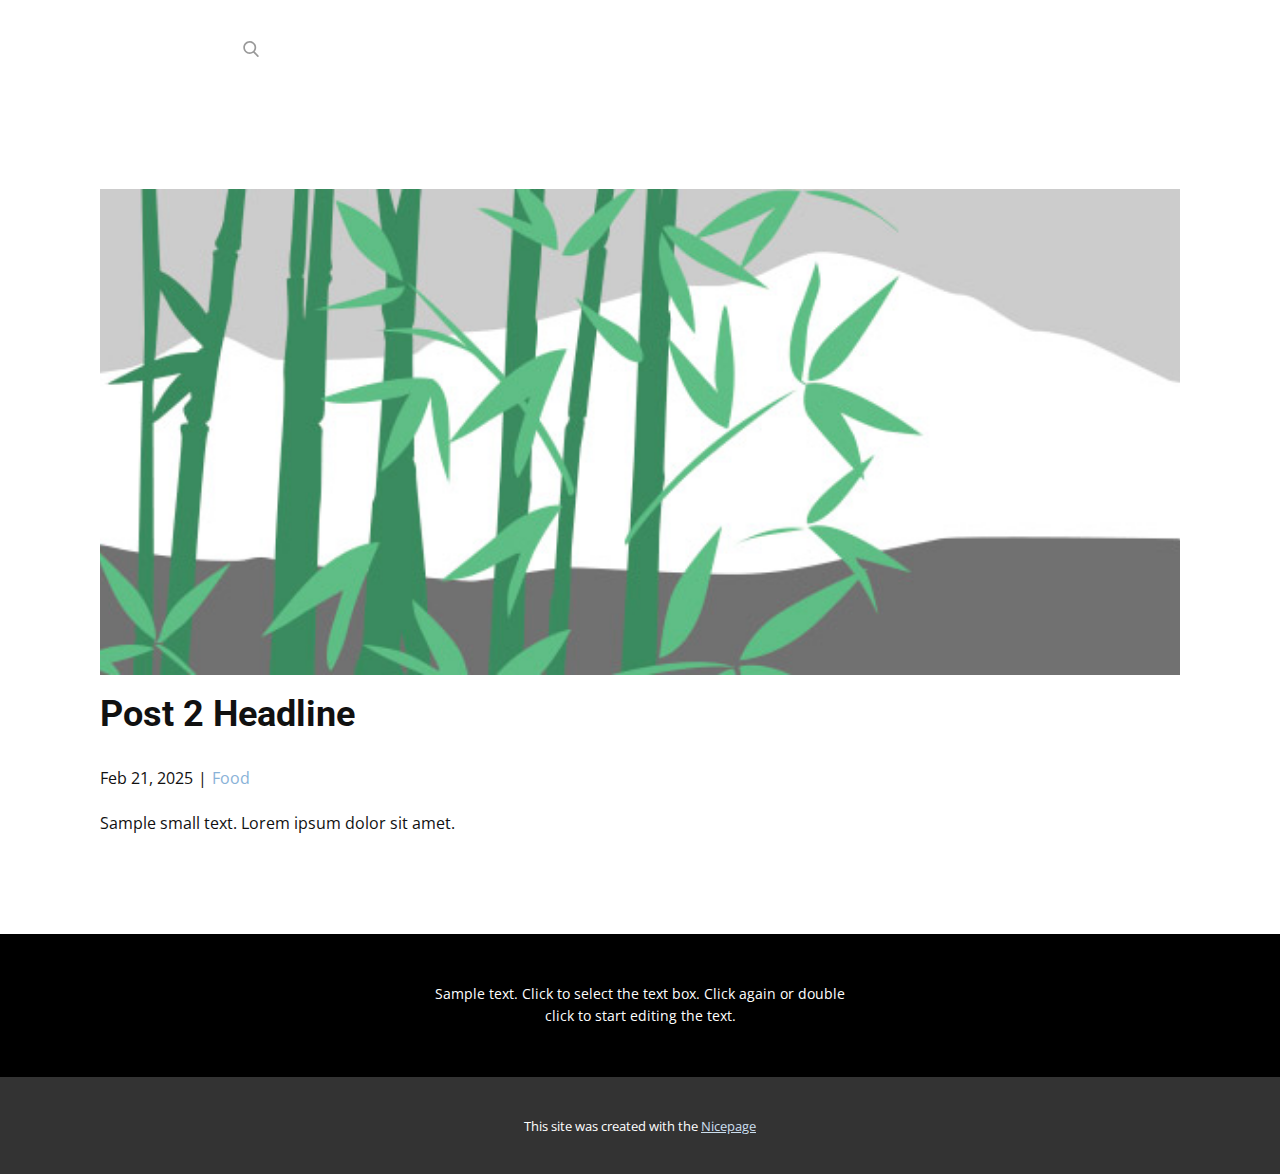
<file: blog/post-1.html>
<!DOCTYPE html>
<html style="font-size: 16px;" lang="en"><head>
    <meta name="viewport" content="width=device-width, initial-scale=1.0">
    <meta charset="utf-8">
    <meta name="keywords" content="Post 1 Headline">
    <meta name="description" content="">
    <title>Post 2 Headline</title>
    <link rel="stylesheet" href="../nicepage.css" media="screen">
<link rel="stylesheet" href="../Post-Template.css" media="screen">
    <script class="u-script" type="text/javascript" src="../jquery-1.9.1.min.js" defer=""></script>
    <script class="u-script" type="text/javascript" src="../nicepage.js" defer=""></script>
    <meta name="generator" content="Nicepage 7.4.5, nicepage.com">
    
    
    
    <link id="u-theme-google-font" rel="stylesheet" href="https://fonts.googleapis.com/css?family=Roboto:100,100i,300,300i,400,400i,500,500i,700,700i,900,900i|Open+Sans:300,300i,400,400i,500,500i,600,600i,700,700i,800,800i">
    <link id="u-page-google-font" rel="stylesheet" href="https://fonts.googleapis.com/css?family=Roboto:100,100i,300,300i,400,400i,500,500i,700,700i,900,900i">
    <script type="application/ld+json">{
		"@context": "http://schema.org",
		"@type": "Organization",
		"name": ""
}</script>
    <meta name="theme-color" content="#89b2d8">
  <meta data-intl-tel-input-cdn-path="intlTelInput/"></head>
  <body data-path-to-root="./" data-include-products="false" class="u-body u-xl-mode" data-lang="en"><header class="u-align-center-xs u-clearfix u-header u-header" id="sec-75b6"><div class="u-clearfix u-sheet u-sheet-1">
        <form action="#" class="custom-expanded u-border-1 u-border-white u-search u-search-right u-search-1" data-search-token="no-license" data-href="../search/search.html" data-page-id="205025969">
          <button class="u-search-button" type="submit">
            <span class="u-search-icon u-spacing-10 u-text-grey-40">
              <svg class="u-svg-link" preserveAspectRatio="xMidYMin slice" viewBox="0 0 56.966 56.966" style=""><use xmlns:xlink="http://www.w3.org/1999/xlink" xlink:href="#svg-b04b"></use></svg>
              <svg xmlns="http://www.w3.org/2000/svg" xmlns:xlink="http://www.w3.org/1999/xlink" version="1.1" id="svg-b04b" x="0px" y="0px" viewBox="0 0 56.966 56.966" style="enable-background:new 0 0 56.966 56.966;" xml:space="preserve" class="u-svg-content"><path d="M55.146,51.887L41.588,37.786c3.486-4.144,5.396-9.358,5.396-14.786c0-12.682-10.318-23-23-23s-23,10.318-23,23  s10.318,23,23,23c4.761,0,9.298-1.436,13.177-4.162l13.661,14.208c0.571,0.593,1.339,0.92,2.162,0.92  c0.779,0,1.518-0.297,2.079-0.837C56.255,54.982,56.293,53.08,55.146,51.887z M23.984,6c9.374,0,17,7.626,17,17s-7.626,17-17,17  s-17-7.626-17-17S14.61,6,23.984,6z"></path><g></g><g></g><g></g><g></g><g></g><g></g><g></g><g></g><g></g><g></g><g></g><g></g><g></g><g></g><g></g></svg>
            </span>
          </button>
          <input class="u-search-input u-text-body-alt-color" type="search" name="search" value="" placeholder="Search">
        </form>
        <nav class="u-align-left u-menu u-menu-one-level u-nav-spacing-25 u-offcanvas u-menu-1" data-responsive-from="LG">
          <div class="menu-collapse u-custom-font u-font-roboto" style="text-transform: uppercase; font-weight: 700;">
            <a class="u-button-style u-custom-text-active-color u-custom-text-color u-custom-text-hover-color u-hamburger-link u-nav-link u-hamburger-link-1" href="#">
              <svg class="u-svg-link" preserveAspectRatio="xMidYMin slice" viewBox="0 0 302 302" style=""><use xmlns:xlink="http://www.w3.org/1999/xlink" xlink:href="#svg-7b92"></use></svg>
              <svg xmlns="http://www.w3.org/2000/svg" xmlns:xlink="http://www.w3.org/1999/xlink" version="1.1" id="svg-7b92" x="0px" y="0px" viewBox="0 0 302 302" style="enable-background:new 0 0 302 302;" xml:space="preserve" class="u-svg-content"><g><rect y="36" width="302" height="30"></rect><rect y="236" width="302" height="30"></rect><rect y="136" width="302" height="30"></rect>
</g><g></g><g></g><g></g><g></g><g></g><g></g><g></g><g></g><g></g><g></g><g></g><g></g><g></g><g></g><g></g></svg>
            </a>
          </div>
          <div class="u-custom-menu u-nav-container">
            <ul class="u-custom-font u-font-roboto u-nav u-spacing-20 u-unstyled u-nav-1"><li class="u-nav-item"><a class="u-border-active-palette-1-base u-border-hover-palette-1-base u-button-style u-nav-link u-text-active-palette-3-base u-text-hover-palette-3-light-2 u-text-white" href="../" style="padding: 10px;">Home</a>
</li><li class="u-nav-item"><a class="u-border-active-palette-1-base u-border-hover-palette-1-base u-button-style u-nav-link u-text-active-palette-3-base u-text-hover-palette-3-light-2 u-text-white" href="#" style="padding: 10px;">About</a>
</li><li class="u-nav-item"><a class="u-border-active-palette-1-base u-border-hover-palette-1-base u-button-style u-nav-link u-text-active-palette-3-base u-text-hover-palette-3-light-2 u-text-white" href="../Contact.html" style="padding: 10px;">Contact</a>
</li></ul>
          </div>
          <div class="u-custom-menu u-nav-container-collapse">
            <div class="u-align-center u-black u-container-align-center u-container-style u-inner-container-layout u-opacity u-opacity-95 u-sidenav">
              <div class="u-inner-container-layout u-sidenav-overflow">
                <div class="u-menu-close"></div>
                <ul class="u-align-center u-nav u-popupmenu-items u-unstyled u-nav-2"><li class="u-nav-item"><a class="u-button-style u-nav-link" href="../">Home</a>
</li><li class="u-nav-item"><a class="u-button-style u-nav-link" href="#">About</a>
</li><li class="u-nav-item"><a class="u-button-style u-nav-link" href="../Contact.html">Contact</a>
</li></ul>
              </div>
            </div>
            <div class="u-black u-menu-overlay u-opacity u-opacity-70"></div>
          </div>
        </nav>
      </div></header>
    <section class="u-align-center u-clearfix u-section-1" id="block-1">
      <div class="u-clearfix u-sheet u-valign-middle-md u-valign-middle-sm u-valign-middle-xs u-sheet-1"><!--post_details--><!--post_details_options_json--><!--{"source":""}--><!--/post_details_options_json--><!--blog_post-->
        <div class="u-container-style u-expanded-width u-post-details u-post-details-1">
          <div class="u-container-layout u-valign-middle u-container-layout-1"><!--blog_post_image-->
            <img alt="" class="u-blog-control u-expanded-width u-image u-image-default u-image-1" src="../images/68f64b9d.jpeg"><!--/blog_post_image--><!--blog_post_header-->
            <h2 class="u-blog-control u-text u-text-1">Post 2 Headline</h2><!--/blog_post_header--><!--blog_post_metadata-->
            <div class="u-blog-control u-metadata u-metadata-1"><!--blog_post_metadata_date-->
              <span class="u-meta-date u-meta-icon">Feb 21, 2025</span><!--/blog_post_metadata_date--><!--blog_post_metadata_category-->
              <span class="u-meta-category u-meta-icon"><a href="../blog/blog.html#/blog-1///1">Food</a></span><!--/blog_post_metadata_category--><!--blog_post_metadata_comments-->
              <!--/blog_post_metadata_comments-->
            </div><!--/blog_post_metadata--><!--blog_post_content-->
            <div class="u-align-justify u-blog-control u-post-content u-text u-text-2 fr-view">
  <p>Sample small text. Lorem ipsum dolor sit amet.</p>
  </div><!--/blog_post_content-->
          </div>
        </div><!--/blog_post--><!--/post_details-->
      </div>
    </section>
    
    
    
    <footer class="u-align-center u-black u-clearfix u-container-align-center u-footer u-footer" id="sec-9346"><div class="u-clearfix u-sheet u-sheet-1">
        <p class="u-small-text u-text u-text-variant u-text-1">Sample text. Click to select the text box. Click again or double click to start editing the text.</p>
      </div></footer>
    <section class="u-backlink u-clearfix u-grey-80">
      <p class="u-text">
        <span>This site was created with the </span>
        <a class="u-link" href="https://nicepage.com/" target="_blank" rel="nofollow">
          <span>Nicepage</span>
        </a>
      </p>
    </section>
  
</body></html>
</file>
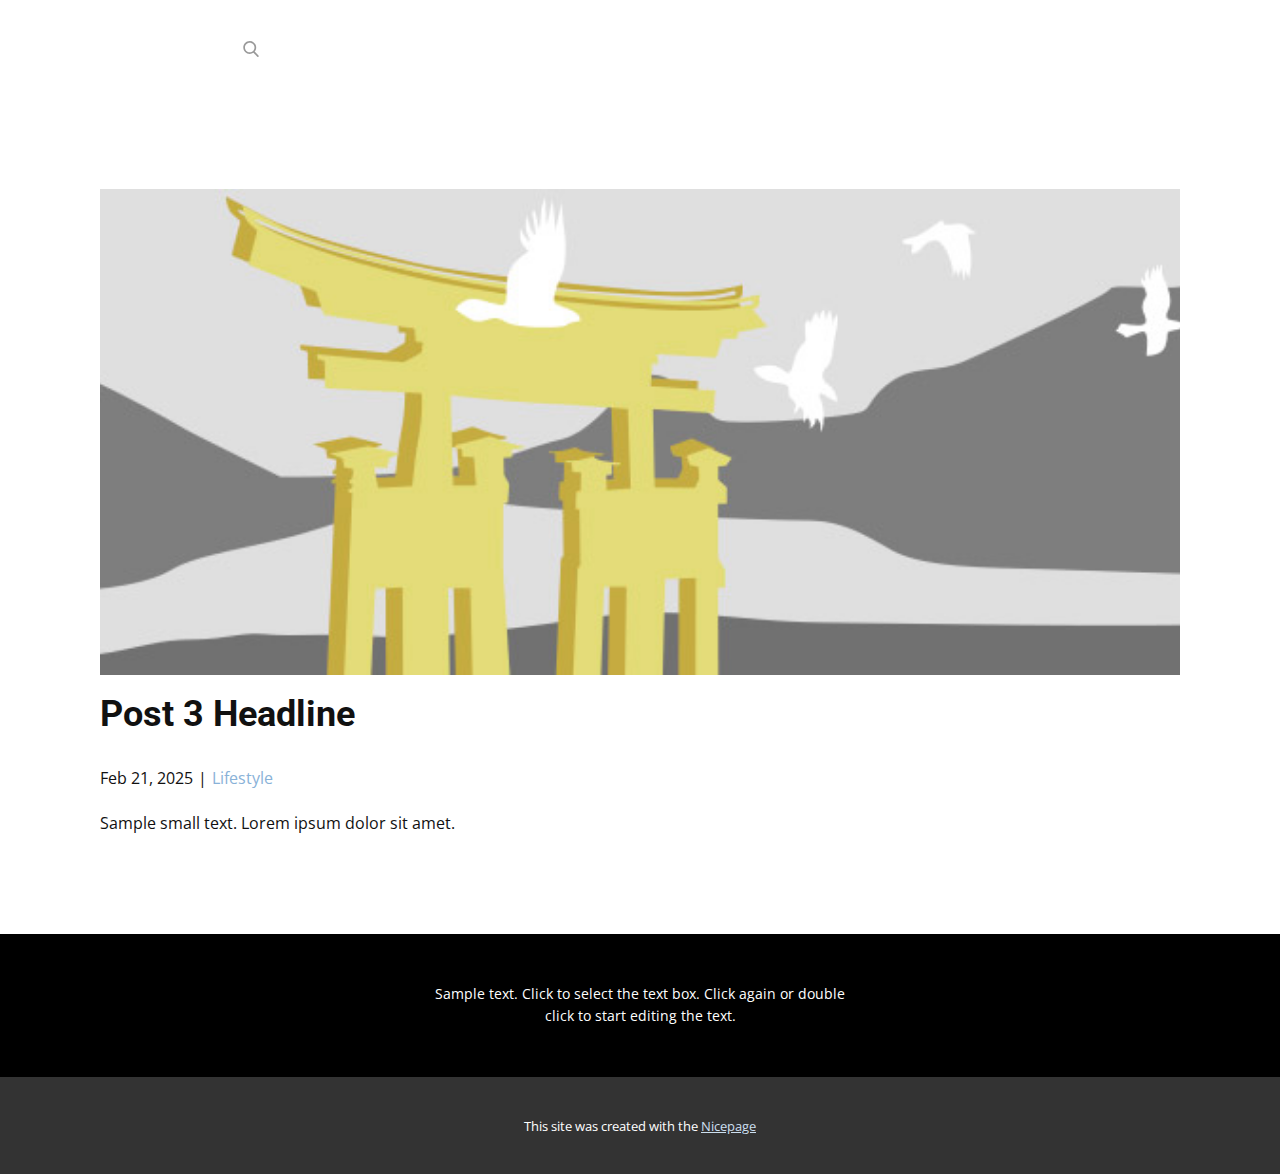
<file: blog/post-2.html>
<!DOCTYPE html>
<html style="font-size: 16px;" lang="en"><head>
    <meta name="viewport" content="width=device-width, initial-scale=1.0">
    <meta charset="utf-8">
    <meta name="keywords" content="Post 1 Headline">
    <meta name="description" content="">
    <title>Post 3 Headline</title>
    <link rel="stylesheet" href="../nicepage.css" media="screen">
<link rel="stylesheet" href="../Post-Template.css" media="screen">
    <script class="u-script" type="text/javascript" src="../jquery-1.9.1.min.js" defer=""></script>
    <script class="u-script" type="text/javascript" src="../nicepage.js" defer=""></script>
    <meta name="generator" content="Nicepage 7.4.5, nicepage.com">
    
    
    
    <link id="u-theme-google-font" rel="stylesheet" href="https://fonts.googleapis.com/css?family=Roboto:100,100i,300,300i,400,400i,500,500i,700,700i,900,900i|Open+Sans:300,300i,400,400i,500,500i,600,600i,700,700i,800,800i">
    <link id="u-page-google-font" rel="stylesheet" href="https://fonts.googleapis.com/css?family=Roboto:100,100i,300,300i,400,400i,500,500i,700,700i,900,900i">
    <script type="application/ld+json">{
		"@context": "http://schema.org",
		"@type": "Organization",
		"name": ""
}</script>
    <meta name="theme-color" content="#89b2d8">
  <meta data-intl-tel-input-cdn-path="intlTelInput/"></head>
  <body data-path-to-root="./" data-include-products="false" class="u-body u-xl-mode" data-lang="en"><header class="u-align-center-xs u-clearfix u-header u-header" id="sec-75b6"><div class="u-clearfix u-sheet u-sheet-1">
        <form action="#" class="custom-expanded u-border-1 u-border-white u-search u-search-right u-search-1" data-search-token="no-license" data-href="../search/search.html" data-page-id="205025969">
          <button class="u-search-button" type="submit">
            <span class="u-search-icon u-spacing-10 u-text-grey-40">
              <svg class="u-svg-link" preserveAspectRatio="xMidYMin slice" viewBox="0 0 56.966 56.966" style=""><use xmlns:xlink="http://www.w3.org/1999/xlink" xlink:href="#svg-b04b"></use></svg>
              <svg xmlns="http://www.w3.org/2000/svg" xmlns:xlink="http://www.w3.org/1999/xlink" version="1.1" id="svg-b04b" x="0px" y="0px" viewBox="0 0 56.966 56.966" style="enable-background:new 0 0 56.966 56.966;" xml:space="preserve" class="u-svg-content"><path d="M55.146,51.887L41.588,37.786c3.486-4.144,5.396-9.358,5.396-14.786c0-12.682-10.318-23-23-23s-23,10.318-23,23  s10.318,23,23,23c4.761,0,9.298-1.436,13.177-4.162l13.661,14.208c0.571,0.593,1.339,0.92,2.162,0.92  c0.779,0,1.518-0.297,2.079-0.837C56.255,54.982,56.293,53.08,55.146,51.887z M23.984,6c9.374,0,17,7.626,17,17s-7.626,17-17,17  s-17-7.626-17-17S14.61,6,23.984,6z"></path><g></g><g></g><g></g><g></g><g></g><g></g><g></g><g></g><g></g><g></g><g></g><g></g><g></g><g></g><g></g></svg>
            </span>
          </button>
          <input class="u-search-input u-text-body-alt-color" type="search" name="search" value="" placeholder="Search">
        </form>
        <nav class="u-align-left u-menu u-menu-one-level u-nav-spacing-25 u-offcanvas u-menu-1" data-responsive-from="LG">
          <div class="menu-collapse u-custom-font u-font-roboto" style="text-transform: uppercase; font-weight: 700;">
            <a class="u-button-style u-custom-text-active-color u-custom-text-color u-custom-text-hover-color u-hamburger-link u-nav-link u-hamburger-link-1" href="#">
              <svg class="u-svg-link" preserveAspectRatio="xMidYMin slice" viewBox="0 0 302 302" style=""><use xmlns:xlink="http://www.w3.org/1999/xlink" xlink:href="#svg-7b92"></use></svg>
              <svg xmlns="http://www.w3.org/2000/svg" xmlns:xlink="http://www.w3.org/1999/xlink" version="1.1" id="svg-7b92" x="0px" y="0px" viewBox="0 0 302 302" style="enable-background:new 0 0 302 302;" xml:space="preserve" class="u-svg-content"><g><rect y="36" width="302" height="30"></rect><rect y="236" width="302" height="30"></rect><rect y="136" width="302" height="30"></rect>
</g><g></g><g></g><g></g><g></g><g></g><g></g><g></g><g></g><g></g><g></g><g></g><g></g><g></g><g></g><g></g></svg>
            </a>
          </div>
          <div class="u-custom-menu u-nav-container">
            <ul class="u-custom-font u-font-roboto u-nav u-spacing-20 u-unstyled u-nav-1"><li class="u-nav-item"><a class="u-border-active-palette-1-base u-border-hover-palette-1-base u-button-style u-nav-link u-text-active-palette-3-base u-text-hover-palette-3-light-2 u-text-white" href="../" style="padding: 10px;">Home</a>
</li><li class="u-nav-item"><a class="u-border-active-palette-1-base u-border-hover-palette-1-base u-button-style u-nav-link u-text-active-palette-3-base u-text-hover-palette-3-light-2 u-text-white" href="#" style="padding: 10px;">About</a>
</li><li class="u-nav-item"><a class="u-border-active-palette-1-base u-border-hover-palette-1-base u-button-style u-nav-link u-text-active-palette-3-base u-text-hover-palette-3-light-2 u-text-white" href="../Contact.html" style="padding: 10px;">Contact</a>
</li></ul>
          </div>
          <div class="u-custom-menu u-nav-container-collapse">
            <div class="u-align-center u-black u-container-align-center u-container-style u-inner-container-layout u-opacity u-opacity-95 u-sidenav">
              <div class="u-inner-container-layout u-sidenav-overflow">
                <div class="u-menu-close"></div>
                <ul class="u-align-center u-nav u-popupmenu-items u-unstyled u-nav-2"><li class="u-nav-item"><a class="u-button-style u-nav-link" href="../">Home</a>
</li><li class="u-nav-item"><a class="u-button-style u-nav-link" href="#">About</a>
</li><li class="u-nav-item"><a class="u-button-style u-nav-link" href="../Contact.html">Contact</a>
</li></ul>
              </div>
            </div>
            <div class="u-black u-menu-overlay u-opacity u-opacity-70"></div>
          </div>
        </nav>
      </div></header>
    <section class="u-align-center u-clearfix u-section-1" id="block-1">
      <div class="u-clearfix u-sheet u-valign-middle-md u-valign-middle-sm u-valign-middle-xs u-sheet-1"><!--post_details--><!--post_details_options_json--><!--{"source":""}--><!--/post_details_options_json--><!--blog_post-->
        <div class="u-container-style u-expanded-width u-post-details u-post-details-1">
          <div class="u-container-layout u-valign-middle u-container-layout-1"><!--blog_post_image-->
            <img alt="" class="u-blog-control u-expanded-width u-image u-image-default u-image-1" src="../images/8ad73f3c.jpeg"><!--/blog_post_image--><!--blog_post_header-->
            <h2 class="u-blog-control u-text u-text-1">Post 3 Headline</h2><!--/blog_post_header--><!--blog_post_metadata-->
            <div class="u-blog-control u-metadata u-metadata-1"><!--blog_post_metadata_date-->
              <span class="u-meta-date u-meta-icon">Feb 21, 2025</span><!--/blog_post_metadata_date--><!--blog_post_metadata_category-->
              <span class="u-meta-category u-meta-icon"><a href="../blog/blog.html#/blog-1///3">Lifestyle</a></span><!--/blog_post_metadata_category--><!--blog_post_metadata_comments-->
              <!--/blog_post_metadata_comments-->
            </div><!--/blog_post_metadata--><!--blog_post_content-->
            <div class="u-align-justify u-blog-control u-post-content u-text u-text-2 fr-view">
  <p>Sample small text. Lorem ipsum dolor sit amet.</p>
  </div><!--/blog_post_content-->
          </div>
        </div><!--/blog_post--><!--/post_details-->
      </div>
    </section>
    
    
    
    <footer class="u-align-center u-black u-clearfix u-container-align-center u-footer u-footer" id="sec-9346"><div class="u-clearfix u-sheet u-sheet-1">
        <p class="u-small-text u-text u-text-variant u-text-1">Sample text. Click to select the text box. Click again or double click to start editing the text.</p>
      </div></footer>
    <section class="u-backlink u-clearfix u-grey-80">
      <p class="u-text">
        <span>This site was created with the </span>
        <a class="u-link" href="https://nicepage.com/" target="_blank" rel="nofollow">
          <span>Nicepage</span>
        </a>
      </p>
    </section>
  
</body></html>
</file>
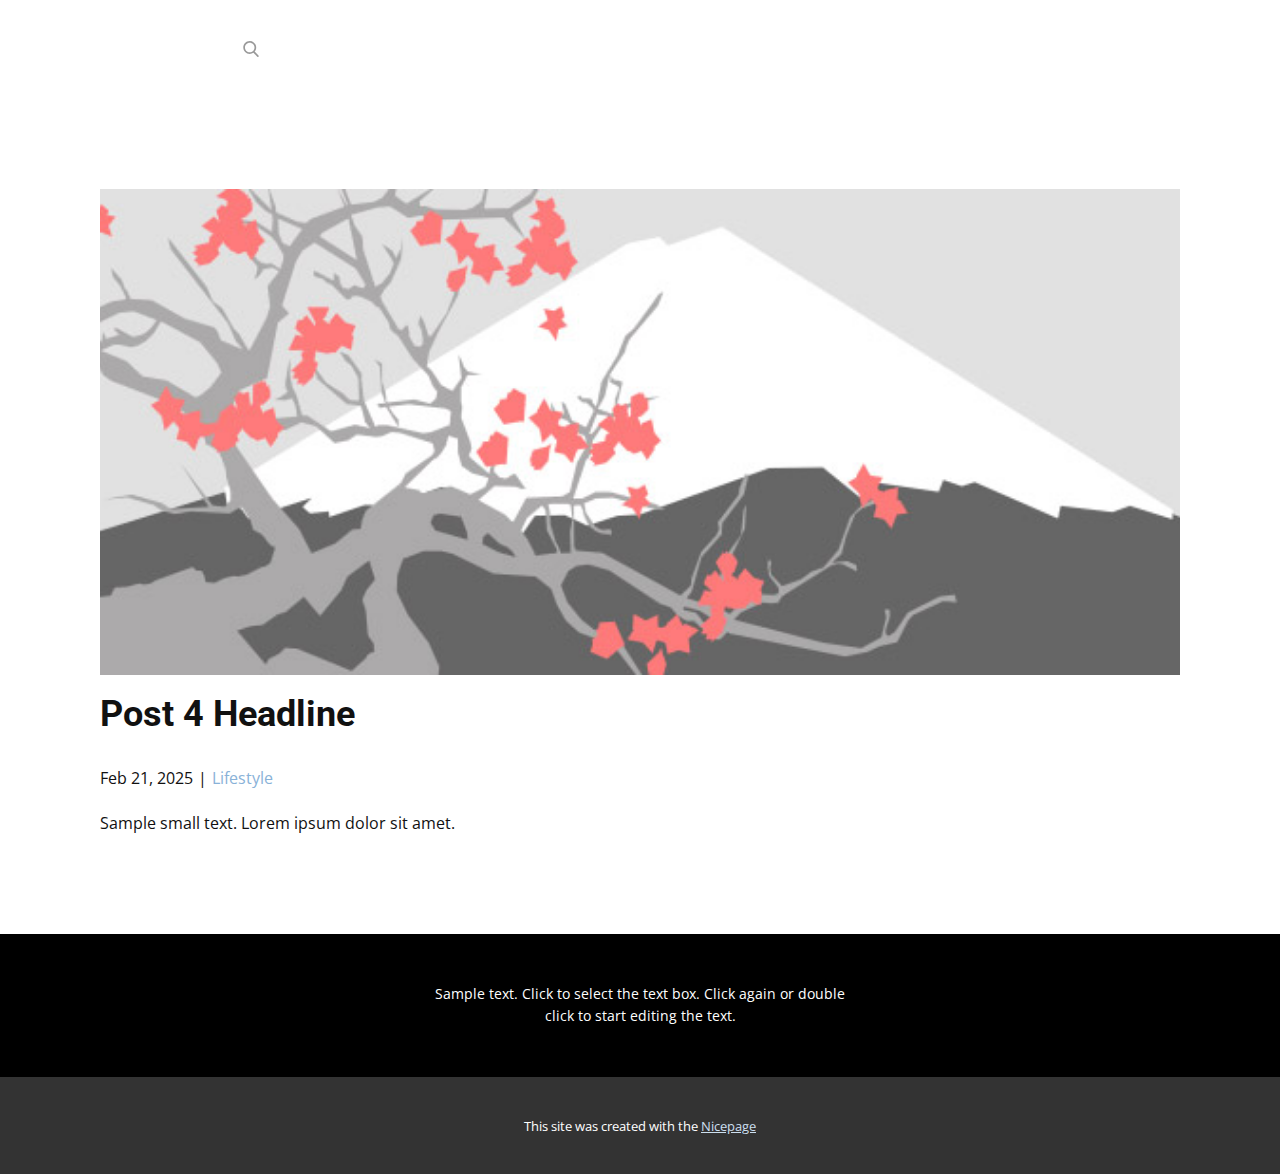
<file: blog/post-3.html>
<!DOCTYPE html>
<html style="font-size: 16px;" lang="en"><head>
    <meta name="viewport" content="width=device-width, initial-scale=1.0">
    <meta charset="utf-8">
    <meta name="keywords" content="Post 1 Headline">
    <meta name="description" content="">
    <title>Post 4 Headline</title>
    <link rel="stylesheet" href="../nicepage.css" media="screen">
<link rel="stylesheet" href="../Post-Template.css" media="screen">
    <script class="u-script" type="text/javascript" src="../jquery-1.9.1.min.js" defer=""></script>
    <script class="u-script" type="text/javascript" src="../nicepage.js" defer=""></script>
    <meta name="generator" content="Nicepage 7.4.5, nicepage.com">
    
    
    
    <link id="u-theme-google-font" rel="stylesheet" href="https://fonts.googleapis.com/css?family=Roboto:100,100i,300,300i,400,400i,500,500i,700,700i,900,900i|Open+Sans:300,300i,400,400i,500,500i,600,600i,700,700i,800,800i">
    <link id="u-page-google-font" rel="stylesheet" href="https://fonts.googleapis.com/css?family=Roboto:100,100i,300,300i,400,400i,500,500i,700,700i,900,900i">
    <script type="application/ld+json">{
		"@context": "http://schema.org",
		"@type": "Organization",
		"name": ""
}</script>
    <meta name="theme-color" content="#89b2d8">
  <meta data-intl-tel-input-cdn-path="intlTelInput/"></head>
  <body data-path-to-root="./" data-include-products="false" class="u-body u-xl-mode" data-lang="en"><header class="u-align-center-xs u-clearfix u-header u-header" id="sec-75b6"><div class="u-clearfix u-sheet u-sheet-1">
        <form action="#" class="custom-expanded u-border-1 u-border-white u-search u-search-right u-search-1" data-search-token="no-license" data-href="../search/search.html" data-page-id="205025969">
          <button class="u-search-button" type="submit">
            <span class="u-search-icon u-spacing-10 u-text-grey-40">
              <svg class="u-svg-link" preserveAspectRatio="xMidYMin slice" viewBox="0 0 56.966 56.966" style=""><use xmlns:xlink="http://www.w3.org/1999/xlink" xlink:href="#svg-b04b"></use></svg>
              <svg xmlns="http://www.w3.org/2000/svg" xmlns:xlink="http://www.w3.org/1999/xlink" version="1.1" id="svg-b04b" x="0px" y="0px" viewBox="0 0 56.966 56.966" style="enable-background:new 0 0 56.966 56.966;" xml:space="preserve" class="u-svg-content"><path d="M55.146,51.887L41.588,37.786c3.486-4.144,5.396-9.358,5.396-14.786c0-12.682-10.318-23-23-23s-23,10.318-23,23  s10.318,23,23,23c4.761,0,9.298-1.436,13.177-4.162l13.661,14.208c0.571,0.593,1.339,0.92,2.162,0.92  c0.779,0,1.518-0.297,2.079-0.837C56.255,54.982,56.293,53.08,55.146,51.887z M23.984,6c9.374,0,17,7.626,17,17s-7.626,17-17,17  s-17-7.626-17-17S14.61,6,23.984,6z"></path><g></g><g></g><g></g><g></g><g></g><g></g><g></g><g></g><g></g><g></g><g></g><g></g><g></g><g></g><g></g></svg>
            </span>
          </button>
          <input class="u-search-input u-text-body-alt-color" type="search" name="search" value="" placeholder="Search">
        </form>
        <nav class="u-align-left u-menu u-menu-one-level u-nav-spacing-25 u-offcanvas u-menu-1" data-responsive-from="LG">
          <div class="menu-collapse u-custom-font u-font-roboto" style="text-transform: uppercase; font-weight: 700;">
            <a class="u-button-style u-custom-text-active-color u-custom-text-color u-custom-text-hover-color u-hamburger-link u-nav-link u-hamburger-link-1" href="#">
              <svg class="u-svg-link" preserveAspectRatio="xMidYMin slice" viewBox="0 0 302 302" style=""><use xmlns:xlink="http://www.w3.org/1999/xlink" xlink:href="#svg-7b92"></use></svg>
              <svg xmlns="http://www.w3.org/2000/svg" xmlns:xlink="http://www.w3.org/1999/xlink" version="1.1" id="svg-7b92" x="0px" y="0px" viewBox="0 0 302 302" style="enable-background:new 0 0 302 302;" xml:space="preserve" class="u-svg-content"><g><rect y="36" width="302" height="30"></rect><rect y="236" width="302" height="30"></rect><rect y="136" width="302" height="30"></rect>
</g><g></g><g></g><g></g><g></g><g></g><g></g><g></g><g></g><g></g><g></g><g></g><g></g><g></g><g></g><g></g></svg>
            </a>
          </div>
          <div class="u-custom-menu u-nav-container">
            <ul class="u-custom-font u-font-roboto u-nav u-spacing-20 u-unstyled u-nav-1"><li class="u-nav-item"><a class="u-border-active-palette-1-base u-border-hover-palette-1-base u-button-style u-nav-link u-text-active-palette-3-base u-text-hover-palette-3-light-2 u-text-white" href="../" style="padding: 10px;">Home</a>
</li><li class="u-nav-item"><a class="u-border-active-palette-1-base u-border-hover-palette-1-base u-button-style u-nav-link u-text-active-palette-3-base u-text-hover-palette-3-light-2 u-text-white" href="#" style="padding: 10px;">About</a>
</li><li class="u-nav-item"><a class="u-border-active-palette-1-base u-border-hover-palette-1-base u-button-style u-nav-link u-text-active-palette-3-base u-text-hover-palette-3-light-2 u-text-white" href="../Contact.html" style="padding: 10px;">Contact</a>
</li></ul>
          </div>
          <div class="u-custom-menu u-nav-container-collapse">
            <div class="u-align-center u-black u-container-align-center u-container-style u-inner-container-layout u-opacity u-opacity-95 u-sidenav">
              <div class="u-inner-container-layout u-sidenav-overflow">
                <div class="u-menu-close"></div>
                <ul class="u-align-center u-nav u-popupmenu-items u-unstyled u-nav-2"><li class="u-nav-item"><a class="u-button-style u-nav-link" href="../">Home</a>
</li><li class="u-nav-item"><a class="u-button-style u-nav-link" href="#">About</a>
</li><li class="u-nav-item"><a class="u-button-style u-nav-link" href="../Contact.html">Contact</a>
</li></ul>
              </div>
            </div>
            <div class="u-black u-menu-overlay u-opacity u-opacity-70"></div>
          </div>
        </nav>
      </div></header>
    <section class="u-align-center u-clearfix u-section-1" id="block-1">
      <div class="u-clearfix u-sheet u-valign-middle-md u-valign-middle-sm u-valign-middle-xs u-sheet-1"><!--post_details--><!--post_details_options_json--><!--{"source":""}--><!--/post_details_options_json--><!--blog_post-->
        <div class="u-container-style u-expanded-width u-post-details u-post-details-1">
          <div class="u-container-layout u-valign-middle u-container-layout-1"><!--blog_post_image-->
            <img alt="" class="u-blog-control u-expanded-width u-image u-image-default u-image-1" src="../images/0fd3416c.jpeg"><!--/blog_post_image--><!--blog_post_header-->
            <h2 class="u-blog-control u-text u-text-1">Post 4 Headline</h2><!--/blog_post_header--><!--blog_post_metadata-->
            <div class="u-blog-control u-metadata u-metadata-1"><!--blog_post_metadata_date-->
              <span class="u-meta-date u-meta-icon">Feb 21, 2025</span><!--/blog_post_metadata_date--><!--blog_post_metadata_category-->
              <span class="u-meta-category u-meta-icon"><a href="../blog/blog.html#/blog-1///3">Lifestyle</a></span><!--/blog_post_metadata_category--><!--blog_post_metadata_comments-->
              <!--/blog_post_metadata_comments-->
            </div><!--/blog_post_metadata--><!--blog_post_content-->
            <div class="u-align-justify u-blog-control u-post-content u-text u-text-2 fr-view">
  <p>Sample small text. Lorem ipsum dolor sit amet.</p>
  </div><!--/blog_post_content-->
          </div>
        </div><!--/blog_post--><!--/post_details-->
      </div>
    </section>
    
    
    
    <footer class="u-align-center u-black u-clearfix u-container-align-center u-footer u-footer" id="sec-9346"><div class="u-clearfix u-sheet u-sheet-1">
        <p class="u-small-text u-text u-text-variant u-text-1">Sample text. Click to select the text box. Click again or double click to start editing the text.</p>
      </div></footer>
    <section class="u-backlink u-clearfix u-grey-80">
      <p class="u-text">
        <span>This site was created with the </span>
        <a class="u-link" href="https://nicepage.com/" target="_blank" rel="nofollow">
          <span>Nicepage</span>
        </a>
      </p>
    </section>
  
</body></html>
</file>
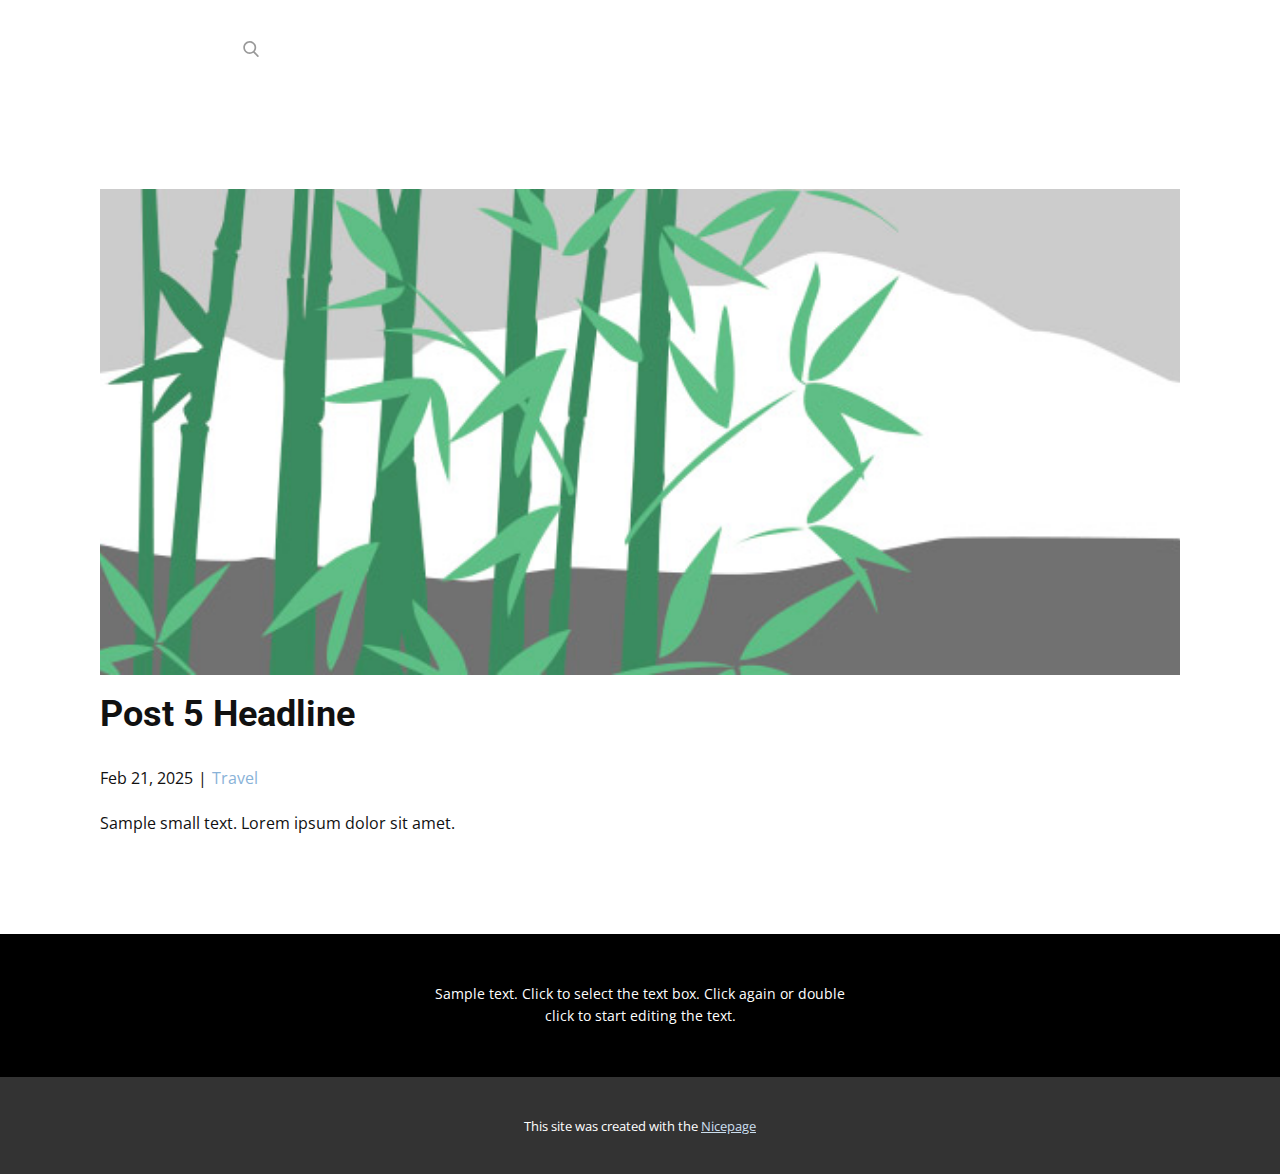
<file: blog/post-4.html>
<!DOCTYPE html>
<html style="font-size: 16px;" lang="en"><head>
    <meta name="viewport" content="width=device-width, initial-scale=1.0">
    <meta charset="utf-8">
    <meta name="keywords" content="Post 1 Headline">
    <meta name="description" content="">
    <title>Post 5 Headline</title>
    <link rel="stylesheet" href="../nicepage.css" media="screen">
<link rel="stylesheet" href="../Post-Template.css" media="screen">
    <script class="u-script" type="text/javascript" src="../jquery-1.9.1.min.js" defer=""></script>
    <script class="u-script" type="text/javascript" src="../nicepage.js" defer=""></script>
    <meta name="generator" content="Nicepage 7.4.5, nicepage.com">
    
    
    
    <link id="u-theme-google-font" rel="stylesheet" href="https://fonts.googleapis.com/css?family=Roboto:100,100i,300,300i,400,400i,500,500i,700,700i,900,900i|Open+Sans:300,300i,400,400i,500,500i,600,600i,700,700i,800,800i">
    <link id="u-page-google-font" rel="stylesheet" href="https://fonts.googleapis.com/css?family=Roboto:100,100i,300,300i,400,400i,500,500i,700,700i,900,900i">
    <script type="application/ld+json">{
		"@context": "http://schema.org",
		"@type": "Organization",
		"name": ""
}</script>
    <meta name="theme-color" content="#89b2d8">
  <meta data-intl-tel-input-cdn-path="intlTelInput/"></head>
  <body data-path-to-root="./" data-include-products="false" class="u-body u-xl-mode" data-lang="en"><header class="u-align-center-xs u-clearfix u-header u-header" id="sec-75b6"><div class="u-clearfix u-sheet u-sheet-1">
        <form action="#" class="custom-expanded u-border-1 u-border-white u-search u-search-right u-search-1" data-search-token="no-license" data-href="../search/search.html" data-page-id="205025969">
          <button class="u-search-button" type="submit">
            <span class="u-search-icon u-spacing-10 u-text-grey-40">
              <svg class="u-svg-link" preserveAspectRatio="xMidYMin slice" viewBox="0 0 56.966 56.966" style=""><use xmlns:xlink="http://www.w3.org/1999/xlink" xlink:href="#svg-b04b"></use></svg>
              <svg xmlns="http://www.w3.org/2000/svg" xmlns:xlink="http://www.w3.org/1999/xlink" version="1.1" id="svg-b04b" x="0px" y="0px" viewBox="0 0 56.966 56.966" style="enable-background:new 0 0 56.966 56.966;" xml:space="preserve" class="u-svg-content"><path d="M55.146,51.887L41.588,37.786c3.486-4.144,5.396-9.358,5.396-14.786c0-12.682-10.318-23-23-23s-23,10.318-23,23  s10.318,23,23,23c4.761,0,9.298-1.436,13.177-4.162l13.661,14.208c0.571,0.593,1.339,0.92,2.162,0.92  c0.779,0,1.518-0.297,2.079-0.837C56.255,54.982,56.293,53.08,55.146,51.887z M23.984,6c9.374,0,17,7.626,17,17s-7.626,17-17,17  s-17-7.626-17-17S14.61,6,23.984,6z"></path><g></g><g></g><g></g><g></g><g></g><g></g><g></g><g></g><g></g><g></g><g></g><g></g><g></g><g></g><g></g></svg>
            </span>
          </button>
          <input class="u-search-input u-text-body-alt-color" type="search" name="search" value="" placeholder="Search">
        </form>
        <nav class="u-align-left u-menu u-menu-one-level u-nav-spacing-25 u-offcanvas u-menu-1" data-responsive-from="LG">
          <div class="menu-collapse u-custom-font u-font-roboto" style="text-transform: uppercase; font-weight: 700;">
            <a class="u-button-style u-custom-text-active-color u-custom-text-color u-custom-text-hover-color u-hamburger-link u-nav-link u-hamburger-link-1" href="#">
              <svg class="u-svg-link" preserveAspectRatio="xMidYMin slice" viewBox="0 0 302 302" style=""><use xmlns:xlink="http://www.w3.org/1999/xlink" xlink:href="#svg-7b92"></use></svg>
              <svg xmlns="http://www.w3.org/2000/svg" xmlns:xlink="http://www.w3.org/1999/xlink" version="1.1" id="svg-7b92" x="0px" y="0px" viewBox="0 0 302 302" style="enable-background:new 0 0 302 302;" xml:space="preserve" class="u-svg-content"><g><rect y="36" width="302" height="30"></rect><rect y="236" width="302" height="30"></rect><rect y="136" width="302" height="30"></rect>
</g><g></g><g></g><g></g><g></g><g></g><g></g><g></g><g></g><g></g><g></g><g></g><g></g><g></g><g></g><g></g></svg>
            </a>
          </div>
          <div class="u-custom-menu u-nav-container">
            <ul class="u-custom-font u-font-roboto u-nav u-spacing-20 u-unstyled u-nav-1"><li class="u-nav-item"><a class="u-border-active-palette-1-base u-border-hover-palette-1-base u-button-style u-nav-link u-text-active-palette-3-base u-text-hover-palette-3-light-2 u-text-white" href="../" style="padding: 10px;">Home</a>
</li><li class="u-nav-item"><a class="u-border-active-palette-1-base u-border-hover-palette-1-base u-button-style u-nav-link u-text-active-palette-3-base u-text-hover-palette-3-light-2 u-text-white" href="#" style="padding: 10px;">About</a>
</li><li class="u-nav-item"><a class="u-border-active-palette-1-base u-border-hover-palette-1-base u-button-style u-nav-link u-text-active-palette-3-base u-text-hover-palette-3-light-2 u-text-white" href="../Contact.html" style="padding: 10px;">Contact</a>
</li></ul>
          </div>
          <div class="u-custom-menu u-nav-container-collapse">
            <div class="u-align-center u-black u-container-align-center u-container-style u-inner-container-layout u-opacity u-opacity-95 u-sidenav">
              <div class="u-inner-container-layout u-sidenav-overflow">
                <div class="u-menu-close"></div>
                <ul class="u-align-center u-nav u-popupmenu-items u-unstyled u-nav-2"><li class="u-nav-item"><a class="u-button-style u-nav-link" href="../">Home</a>
</li><li class="u-nav-item"><a class="u-button-style u-nav-link" href="#">About</a>
</li><li class="u-nav-item"><a class="u-button-style u-nav-link" href="../Contact.html">Contact</a>
</li></ul>
              </div>
            </div>
            <div class="u-black u-menu-overlay u-opacity u-opacity-70"></div>
          </div>
        </nav>
      </div></header>
    <section class="u-align-center u-clearfix u-section-1" id="block-1">
      <div class="u-clearfix u-sheet u-valign-middle-md u-valign-middle-sm u-valign-middle-xs u-sheet-1"><!--post_details--><!--post_details_options_json--><!--{"source":""}--><!--/post_details_options_json--><!--blog_post-->
        <div class="u-container-style u-expanded-width u-post-details u-post-details-1">
          <div class="u-container-layout u-valign-middle u-container-layout-1"><!--blog_post_image-->
            <img alt="" class="u-blog-control u-expanded-width u-image u-image-default u-image-1" src="../images/68f64b9d.jpeg"><!--/blog_post_image--><!--blog_post_header-->
            <h2 class="u-blog-control u-text u-text-1">Post 5 Headline</h2><!--/blog_post_header--><!--blog_post_metadata-->
            <div class="u-blog-control u-metadata u-metadata-1"><!--blog_post_metadata_date-->
              <span class="u-meta-date u-meta-icon">Feb 21, 2025</span><!--/blog_post_metadata_date--><!--blog_post_metadata_category-->
              <span class="u-meta-category u-meta-icon"><a href="../blog/blog.html#/blog-1///2">Travel</a></span><!--/blog_post_metadata_category--><!--blog_post_metadata_comments-->
              <!--/blog_post_metadata_comments-->
            </div><!--/blog_post_metadata--><!--blog_post_content-->
            <div class="u-align-justify u-blog-control u-post-content u-text u-text-2 fr-view">
  <p>Sample small text. Lorem ipsum dolor sit amet.</p>
  </div><!--/blog_post_content-->
          </div>
        </div><!--/blog_post--><!--/post_details-->
      </div>
    </section>
    
    
    
    <footer class="u-align-center u-black u-clearfix u-container-align-center u-footer u-footer" id="sec-9346"><div class="u-clearfix u-sheet u-sheet-1">
        <p class="u-small-text u-text u-text-variant u-text-1">Sample text. Click to select the text box. Click again or double click to start editing the text.</p>
      </div></footer>
    <section class="u-backlink u-clearfix u-grey-80">
      <p class="u-text">
        <span>This site was created with the </span>
        <a class="u-link" href="https://nicepage.com/" target="_blank" rel="nofollow">
          <span>Nicepage</span>
        </a>
      </p>
    </section>
  
</body></html>
</file>
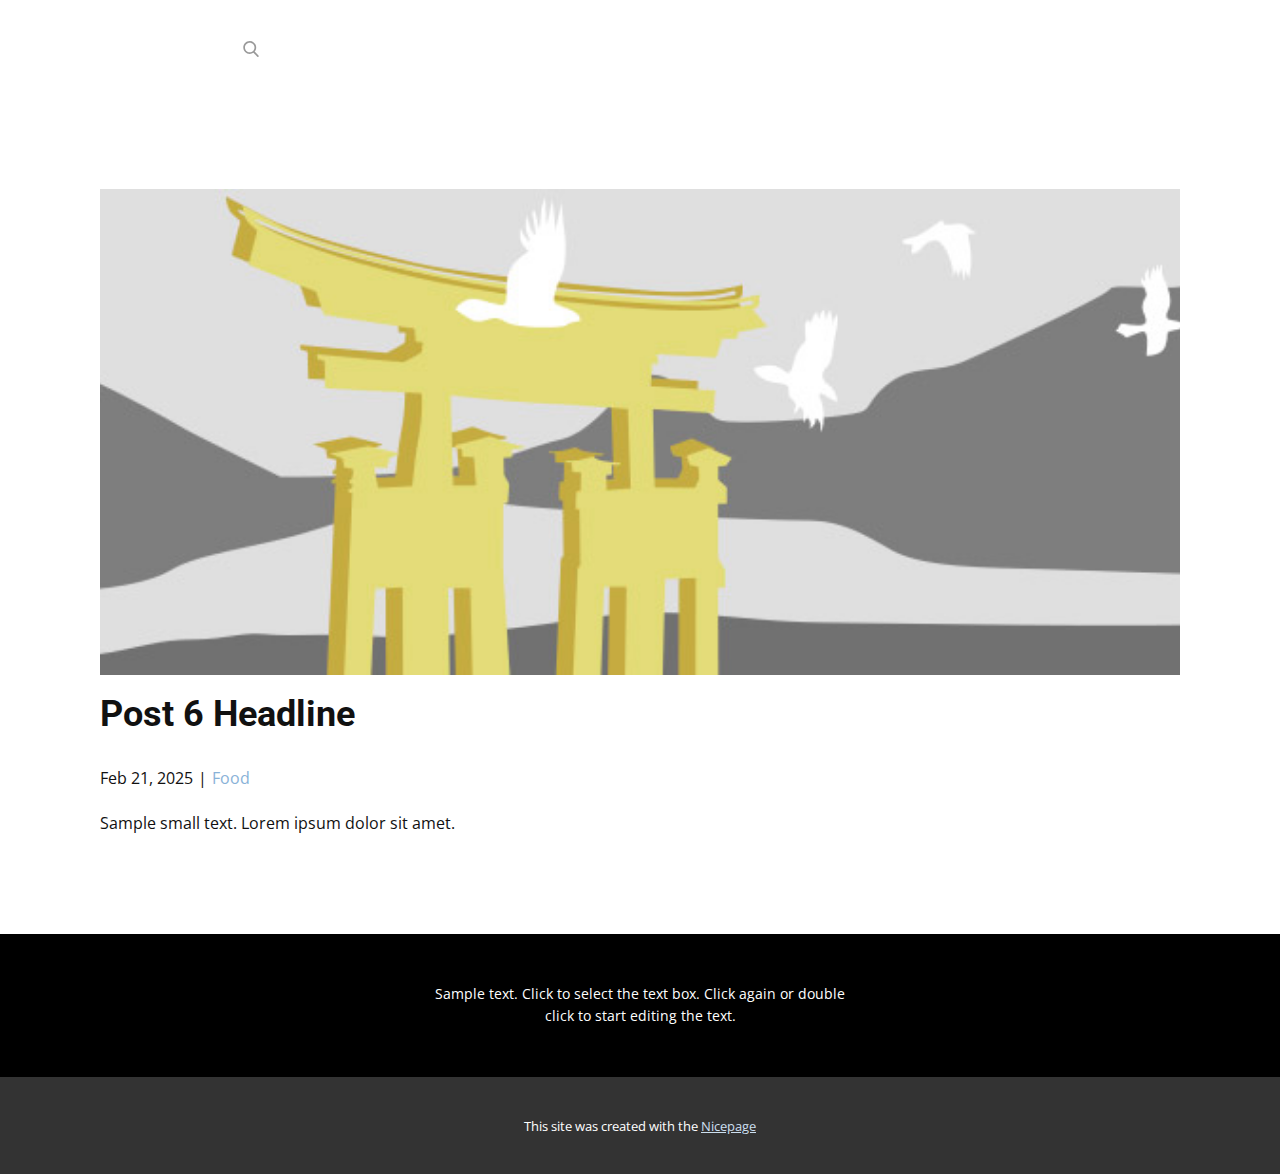
<file: blog/post-5.html>
<!DOCTYPE html>
<html style="font-size: 16px;" lang="en"><head>
    <meta name="viewport" content="width=device-width, initial-scale=1.0">
    <meta charset="utf-8">
    <meta name="keywords" content="Post 1 Headline">
    <meta name="description" content="">
    <title>Post 6 Headline</title>
    <link rel="stylesheet" href="../nicepage.css" media="screen">
<link rel="stylesheet" href="../Post-Template.css" media="screen">
    <script class="u-script" type="text/javascript" src="../jquery-1.9.1.min.js" defer=""></script>
    <script class="u-script" type="text/javascript" src="../nicepage.js" defer=""></script>
    <meta name="generator" content="Nicepage 7.4.5, nicepage.com">
    
    
    
    <link id="u-theme-google-font" rel="stylesheet" href="https://fonts.googleapis.com/css?family=Roboto:100,100i,300,300i,400,400i,500,500i,700,700i,900,900i|Open+Sans:300,300i,400,400i,500,500i,600,600i,700,700i,800,800i">
    <link id="u-page-google-font" rel="stylesheet" href="https://fonts.googleapis.com/css?family=Roboto:100,100i,300,300i,400,400i,500,500i,700,700i,900,900i">
    <script type="application/ld+json">{
		"@context": "http://schema.org",
		"@type": "Organization",
		"name": ""
}</script>
    <meta name="theme-color" content="#89b2d8">
  <meta data-intl-tel-input-cdn-path="intlTelInput/"></head>
  <body data-path-to-root="./" data-include-products="false" class="u-body u-xl-mode" data-lang="en"><header class="u-align-center-xs u-clearfix u-header u-header" id="sec-75b6"><div class="u-clearfix u-sheet u-sheet-1">
        <form action="#" class="custom-expanded u-border-1 u-border-white u-search u-search-right u-search-1" data-search-token="no-license" data-href="../search/search.html" data-page-id="205025969">
          <button class="u-search-button" type="submit">
            <span class="u-search-icon u-spacing-10 u-text-grey-40">
              <svg class="u-svg-link" preserveAspectRatio="xMidYMin slice" viewBox="0 0 56.966 56.966" style=""><use xmlns:xlink="http://www.w3.org/1999/xlink" xlink:href="#svg-b04b"></use></svg>
              <svg xmlns="http://www.w3.org/2000/svg" xmlns:xlink="http://www.w3.org/1999/xlink" version="1.1" id="svg-b04b" x="0px" y="0px" viewBox="0 0 56.966 56.966" style="enable-background:new 0 0 56.966 56.966;" xml:space="preserve" class="u-svg-content"><path d="M55.146,51.887L41.588,37.786c3.486-4.144,5.396-9.358,5.396-14.786c0-12.682-10.318-23-23-23s-23,10.318-23,23  s10.318,23,23,23c4.761,0,9.298-1.436,13.177-4.162l13.661,14.208c0.571,0.593,1.339,0.92,2.162,0.92  c0.779,0,1.518-0.297,2.079-0.837C56.255,54.982,56.293,53.08,55.146,51.887z M23.984,6c9.374,0,17,7.626,17,17s-7.626,17-17,17  s-17-7.626-17-17S14.61,6,23.984,6z"></path><g></g><g></g><g></g><g></g><g></g><g></g><g></g><g></g><g></g><g></g><g></g><g></g><g></g><g></g><g></g></svg>
            </span>
          </button>
          <input class="u-search-input u-text-body-alt-color" type="search" name="search" value="" placeholder="Search">
        </form>
        <nav class="u-align-left u-menu u-menu-one-level u-nav-spacing-25 u-offcanvas u-menu-1" data-responsive-from="LG">
          <div class="menu-collapse u-custom-font u-font-roboto" style="text-transform: uppercase; font-weight: 700;">
            <a class="u-button-style u-custom-text-active-color u-custom-text-color u-custom-text-hover-color u-hamburger-link u-nav-link u-hamburger-link-1" href="#">
              <svg class="u-svg-link" preserveAspectRatio="xMidYMin slice" viewBox="0 0 302 302" style=""><use xmlns:xlink="http://www.w3.org/1999/xlink" xlink:href="#svg-7b92"></use></svg>
              <svg xmlns="http://www.w3.org/2000/svg" xmlns:xlink="http://www.w3.org/1999/xlink" version="1.1" id="svg-7b92" x="0px" y="0px" viewBox="0 0 302 302" style="enable-background:new 0 0 302 302;" xml:space="preserve" class="u-svg-content"><g><rect y="36" width="302" height="30"></rect><rect y="236" width="302" height="30"></rect><rect y="136" width="302" height="30"></rect>
</g><g></g><g></g><g></g><g></g><g></g><g></g><g></g><g></g><g></g><g></g><g></g><g></g><g></g><g></g><g></g></svg>
            </a>
          </div>
          <div class="u-custom-menu u-nav-container">
            <ul class="u-custom-font u-font-roboto u-nav u-spacing-20 u-unstyled u-nav-1"><li class="u-nav-item"><a class="u-border-active-palette-1-base u-border-hover-palette-1-base u-button-style u-nav-link u-text-active-palette-3-base u-text-hover-palette-3-light-2 u-text-white" href="../" style="padding: 10px;">Home</a>
</li><li class="u-nav-item"><a class="u-border-active-palette-1-base u-border-hover-palette-1-base u-button-style u-nav-link u-text-active-palette-3-base u-text-hover-palette-3-light-2 u-text-white" href="#" style="padding: 10px;">About</a>
</li><li class="u-nav-item"><a class="u-border-active-palette-1-base u-border-hover-palette-1-base u-button-style u-nav-link u-text-active-palette-3-base u-text-hover-palette-3-light-2 u-text-white" href="../Contact.html" style="padding: 10px;">Contact</a>
</li></ul>
          </div>
          <div class="u-custom-menu u-nav-container-collapse">
            <div class="u-align-center u-black u-container-align-center u-container-style u-inner-container-layout u-opacity u-opacity-95 u-sidenav">
              <div class="u-inner-container-layout u-sidenav-overflow">
                <div class="u-menu-close"></div>
                <ul class="u-align-center u-nav u-popupmenu-items u-unstyled u-nav-2"><li class="u-nav-item"><a class="u-button-style u-nav-link" href="../">Home</a>
</li><li class="u-nav-item"><a class="u-button-style u-nav-link" href="#">About</a>
</li><li class="u-nav-item"><a class="u-button-style u-nav-link" href="../Contact.html">Contact</a>
</li></ul>
              </div>
            </div>
            <div class="u-black u-menu-overlay u-opacity u-opacity-70"></div>
          </div>
        </nav>
      </div></header>
    <section class="u-align-center u-clearfix u-section-1" id="block-1">
      <div class="u-clearfix u-sheet u-valign-middle-md u-valign-middle-sm u-valign-middle-xs u-sheet-1"><!--post_details--><!--post_details_options_json--><!--{"source":""}--><!--/post_details_options_json--><!--blog_post-->
        <div class="u-container-style u-expanded-width u-post-details u-post-details-1">
          <div class="u-container-layout u-valign-middle u-container-layout-1"><!--blog_post_image-->
            <img alt="" class="u-blog-control u-expanded-width u-image u-image-default u-image-1" src="../images/8ad73f3c.jpeg"><!--/blog_post_image--><!--blog_post_header-->
            <h2 class="u-blog-control u-text u-text-1">Post 6 Headline</h2><!--/blog_post_header--><!--blog_post_metadata-->
            <div class="u-blog-control u-metadata u-metadata-1"><!--blog_post_metadata_date-->
              <span class="u-meta-date u-meta-icon">Feb 21, 2025</span><!--/blog_post_metadata_date--><!--blog_post_metadata_category-->
              <span class="u-meta-category u-meta-icon"><a href="../blog/blog.html#/blog-1///1">Food</a></span><!--/blog_post_metadata_category--><!--blog_post_metadata_comments-->
              <!--/blog_post_metadata_comments-->
            </div><!--/blog_post_metadata--><!--blog_post_content-->
            <div class="u-align-justify u-blog-control u-post-content u-text u-text-2 fr-view">
  <p>Sample small text. Lorem ipsum dolor sit amet.</p>
  </div><!--/blog_post_content-->
          </div>
        </div><!--/blog_post--><!--/post_details-->
      </div>
    </section>
    
    
    
    <footer class="u-align-center u-black u-clearfix u-container-align-center u-footer u-footer" id="sec-9346"><div class="u-clearfix u-sheet u-sheet-1">
        <p class="u-small-text u-text u-text-variant u-text-1">Sample text. Click to select the text box. Click again or double click to start editing the text.</p>
      </div></footer>
    <section class="u-backlink u-clearfix u-grey-80">
      <p class="u-text">
        <span>This site was created with the </span>
        <a class="u-link" href="https://nicepage.com/" target="_blank" rel="nofollow">
          <span>Nicepage</span>
        </a>
      </p>
    </section>
  
</body></html>
</file>
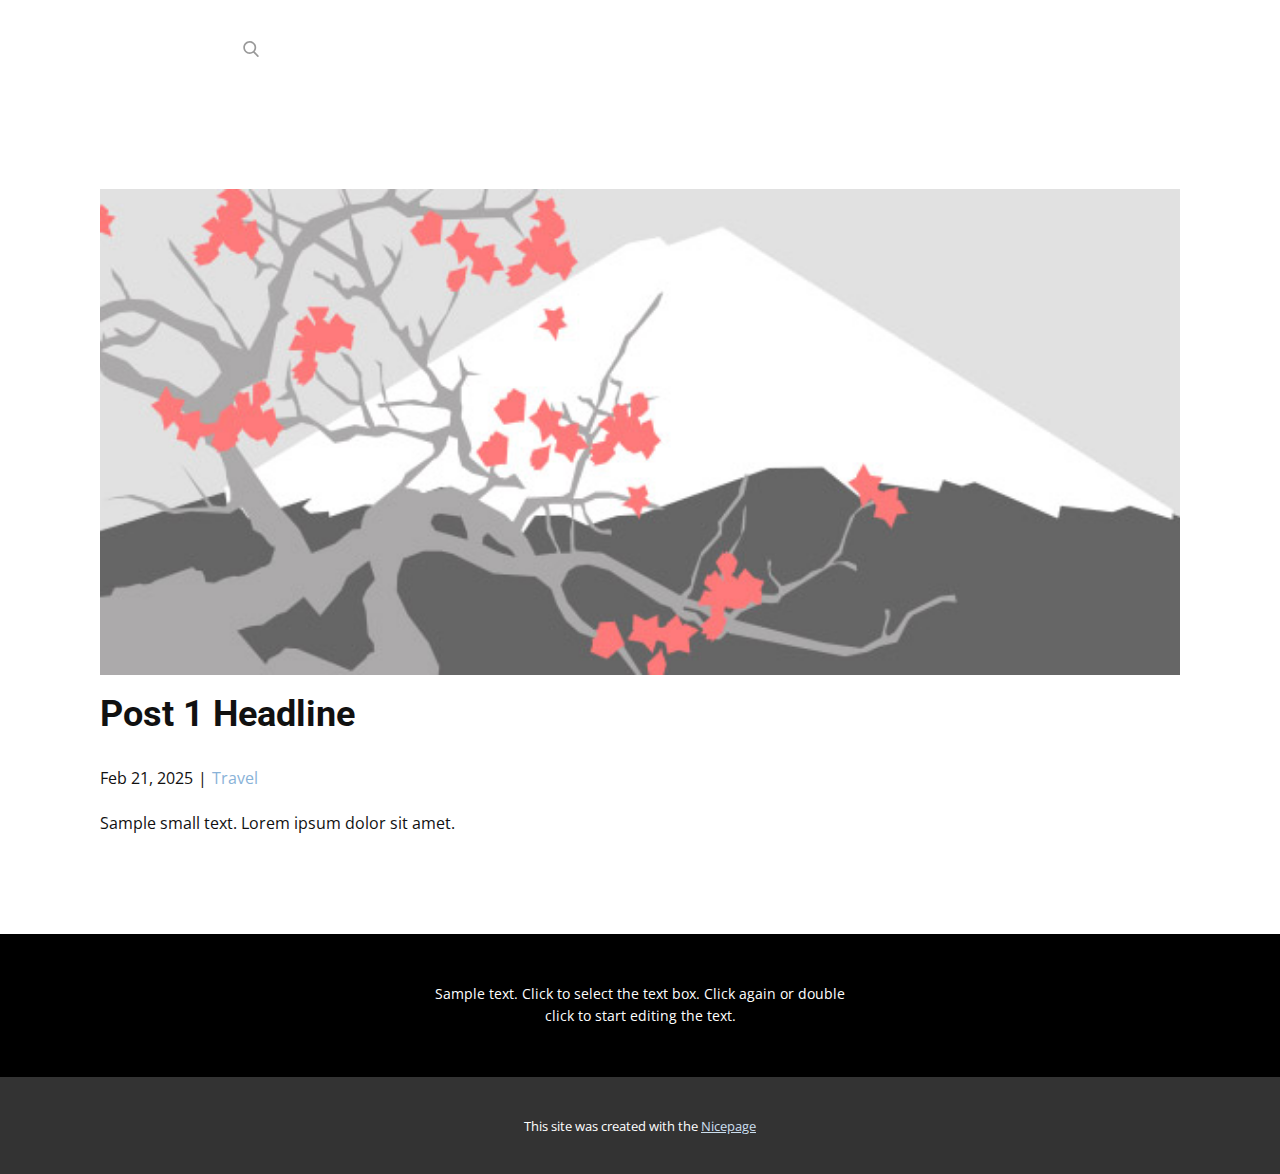
<file: blog/post.html>
<!DOCTYPE html>
<html style="font-size: 16px;" lang="en"><head>
    <meta name="viewport" content="width=device-width, initial-scale=1.0">
    <meta charset="utf-8">
    <meta name="keywords" content="Post 1 Headline">
    <meta name="description" content="">
    <title>Post 1 Headline</title>
    <link rel="stylesheet" href="../nicepage.css" media="screen">
<link rel="stylesheet" href="../Post-Template.css" media="screen">
    <script class="u-script" type="text/javascript" src="../jquery-1.9.1.min.js" defer=""></script>
    <script class="u-script" type="text/javascript" src="../nicepage.js" defer=""></script>
    <meta name="generator" content="Nicepage 7.4.5, nicepage.com">
    
    
    
    <link id="u-theme-google-font" rel="stylesheet" href="https://fonts.googleapis.com/css?family=Roboto:100,100i,300,300i,400,400i,500,500i,700,700i,900,900i|Open+Sans:300,300i,400,400i,500,500i,600,600i,700,700i,800,800i">
    <link id="u-page-google-font" rel="stylesheet" href="https://fonts.googleapis.com/css?family=Roboto:100,100i,300,300i,400,400i,500,500i,700,700i,900,900i">
    <script type="application/ld+json">{
		"@context": "http://schema.org",
		"@type": "Organization",
		"name": ""
}</script>
    <meta name="theme-color" content="#89b2d8">
  <meta data-intl-tel-input-cdn-path="intlTelInput/"></head>
  <body data-path-to-root="./" data-include-products="false" class="u-body u-xl-mode" data-lang="en"><header class="u-align-center-xs u-clearfix u-header u-header" id="sec-75b6"><div class="u-clearfix u-sheet u-sheet-1">
        <form action="#" class="custom-expanded u-border-1 u-border-white u-search u-search-right u-search-1" data-search-token="no-license" data-href="../search/search.html" data-page-id="205025969">
          <button class="u-search-button" type="submit">
            <span class="u-search-icon u-spacing-10 u-text-grey-40">
              <svg class="u-svg-link" preserveAspectRatio="xMidYMin slice" viewBox="0 0 56.966 56.966" style=""><use xmlns:xlink="http://www.w3.org/1999/xlink" xlink:href="#svg-b04b"></use></svg>
              <svg xmlns="http://www.w3.org/2000/svg" xmlns:xlink="http://www.w3.org/1999/xlink" version="1.1" id="svg-b04b" x="0px" y="0px" viewBox="0 0 56.966 56.966" style="enable-background:new 0 0 56.966 56.966;" xml:space="preserve" class="u-svg-content"><path d="M55.146,51.887L41.588,37.786c3.486-4.144,5.396-9.358,5.396-14.786c0-12.682-10.318-23-23-23s-23,10.318-23,23  s10.318,23,23,23c4.761,0,9.298-1.436,13.177-4.162l13.661,14.208c0.571,0.593,1.339,0.92,2.162,0.92  c0.779,0,1.518-0.297,2.079-0.837C56.255,54.982,56.293,53.08,55.146,51.887z M23.984,6c9.374,0,17,7.626,17,17s-7.626,17-17,17  s-17-7.626-17-17S14.61,6,23.984,6z"></path><g></g><g></g><g></g><g></g><g></g><g></g><g></g><g></g><g></g><g></g><g></g><g></g><g></g><g></g><g></g></svg>
            </span>
          </button>
          <input class="u-search-input u-text-body-alt-color" type="search" name="search" value="" placeholder="Search">
        </form>
        <nav class="u-align-left u-menu u-menu-one-level u-nav-spacing-25 u-offcanvas u-menu-1" data-responsive-from="LG">
          <div class="menu-collapse u-custom-font u-font-roboto" style="text-transform: uppercase; font-weight: 700;">
            <a class="u-button-style u-custom-text-active-color u-custom-text-color u-custom-text-hover-color u-hamburger-link u-nav-link u-hamburger-link-1" href="#">
              <svg class="u-svg-link" preserveAspectRatio="xMidYMin slice" viewBox="0 0 302 302" style=""><use xmlns:xlink="http://www.w3.org/1999/xlink" xlink:href="#svg-7b92"></use></svg>
              <svg xmlns="http://www.w3.org/2000/svg" xmlns:xlink="http://www.w3.org/1999/xlink" version="1.1" id="svg-7b92" x="0px" y="0px" viewBox="0 0 302 302" style="enable-background:new 0 0 302 302;" xml:space="preserve" class="u-svg-content"><g><rect y="36" width="302" height="30"></rect><rect y="236" width="302" height="30"></rect><rect y="136" width="302" height="30"></rect>
</g><g></g><g></g><g></g><g></g><g></g><g></g><g></g><g></g><g></g><g></g><g></g><g></g><g></g><g></g><g></g></svg>
            </a>
          </div>
          <div class="u-custom-menu u-nav-container">
            <ul class="u-custom-font u-font-roboto u-nav u-spacing-20 u-unstyled u-nav-1"><li class="u-nav-item"><a class="u-border-active-palette-1-base u-border-hover-palette-1-base u-button-style u-nav-link u-text-active-palette-3-base u-text-hover-palette-3-light-2 u-text-white" href="../" style="padding: 10px;">Home</a>
</li><li class="u-nav-item"><a class="u-border-active-palette-1-base u-border-hover-palette-1-base u-button-style u-nav-link u-text-active-palette-3-base u-text-hover-palette-3-light-2 u-text-white" href="#" style="padding: 10px;">About</a>
</li><li class="u-nav-item"><a class="u-border-active-palette-1-base u-border-hover-palette-1-base u-button-style u-nav-link u-text-active-palette-3-base u-text-hover-palette-3-light-2 u-text-white" href="../Contact.html" style="padding: 10px;">Contact</a>
</li></ul>
          </div>
          <div class="u-custom-menu u-nav-container-collapse">
            <div class="u-align-center u-black u-container-align-center u-container-style u-inner-container-layout u-opacity u-opacity-95 u-sidenav">
              <div class="u-inner-container-layout u-sidenav-overflow">
                <div class="u-menu-close"></div>
                <ul class="u-align-center u-nav u-popupmenu-items u-unstyled u-nav-2"><li class="u-nav-item"><a class="u-button-style u-nav-link" href="../">Home</a>
</li><li class="u-nav-item"><a class="u-button-style u-nav-link" href="#">About</a>
</li><li class="u-nav-item"><a class="u-button-style u-nav-link" href="../Contact.html">Contact</a>
</li></ul>
              </div>
            </div>
            <div class="u-black u-menu-overlay u-opacity u-opacity-70"></div>
          </div>
        </nav>
      </div></header>
    <section class="u-align-center u-clearfix u-section-1" id="block-1">
      <div class="u-clearfix u-sheet u-valign-middle-md u-valign-middle-sm u-valign-middle-xs u-sheet-1"><!--post_details--><!--post_details_options_json--><!--{"source":""}--><!--/post_details_options_json--><!--blog_post-->
        <div class="u-container-style u-expanded-width u-post-details u-post-details-1">
          <div class="u-container-layout u-valign-middle u-container-layout-1"><!--blog_post_image-->
            <img alt="" class="u-blog-control u-expanded-width u-image u-image-default u-image-1" src="../images/0fd3416c.jpeg"><!--/blog_post_image--><!--blog_post_header-->
            <h2 class="u-blog-control u-text u-text-1">Post 1 Headline</h2><!--/blog_post_header--><!--blog_post_metadata-->
            <div class="u-blog-control u-metadata u-metadata-1"><!--blog_post_metadata_date-->
              <span class="u-meta-date u-meta-icon">Feb 21, 2025</span><!--/blog_post_metadata_date--><!--blog_post_metadata_category-->
              <span class="u-meta-category u-meta-icon"><a href="../blog/blog.html#/blog-1///2">Travel</a></span><!--/blog_post_metadata_category--><!--blog_post_metadata_comments-->
              <!--/blog_post_metadata_comments-->
            </div><!--/blog_post_metadata--><!--blog_post_content-->
            <div class="u-align-justify u-blog-control u-post-content u-text u-text-2 fr-view">
  <p>Sample small text. Lorem ipsum dolor sit amet.</p>
  </div><!--/blog_post_content-->
          </div>
        </div><!--/blog_post--><!--/post_details-->
      </div>
    </section>
    
    
    
    <footer class="u-align-center u-black u-clearfix u-container-align-center u-footer u-footer" id="sec-9346"><div class="u-clearfix u-sheet u-sheet-1">
        <p class="u-small-text u-text u-text-variant u-text-1">Sample text. Click to select the text box. Click again or double click to start editing the text.</p>
      </div></footer>
    <section class="u-backlink u-clearfix u-grey-80">
      <p class="u-text">
        <span>This site was created with the </span>
        <a class="u-link" href="https://nicepage.com/" target="_blank" rel="nofollow">
          <span>Nicepage</span>
        </a>
      </p>
    </section>
  
</body></html>
</file>
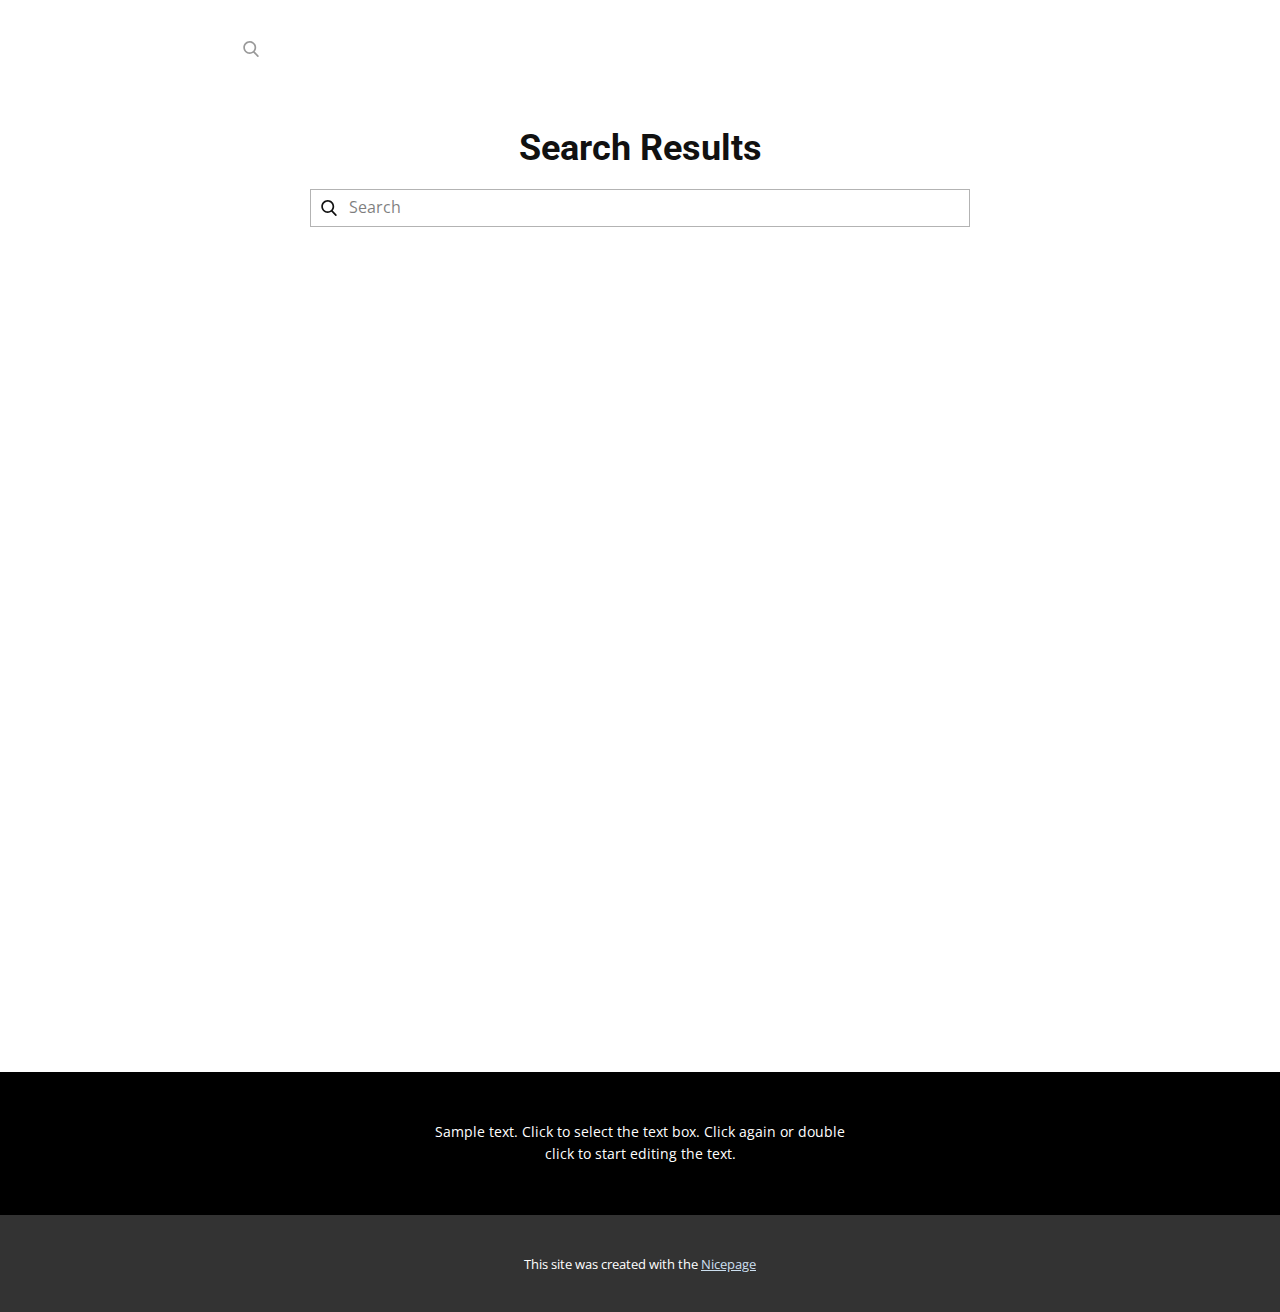
<file: search/search.html>
<!DOCTYPE html>
<html style="font-size: 16px;" lang="en"><head>
    <meta name="viewport" content="width=device-width, initial-scale=1.0">
    <meta charset="utf-8">
    <meta name="keywords" content="Search Results">
    <meta name="description" content="">
    <title>Search Template</title>
    <link rel="stylesheet" href="../nicepage.css" media="screen">
<link rel="stylesheet" href="../Search-Template.css" media="screen">
    <script class="u-script" type="text/javascript" src="../jquery-1.9.1.min.js" defer=""></script>
    <script class="u-script" type="text/javascript" src="../nicepage.js" defer=""></script>
    <meta name="generator" content="Nicepage 7.4.5, nicepage.com">
    
    
    
    <link id="u-theme-google-font" rel="stylesheet" href="https://fonts.googleapis.com/css?family=Roboto:100,100i,300,300i,400,400i,500,500i,700,700i,900,900i|Open+Sans:300,300i,400,400i,500,500i,600,600i,700,700i,800,800i">
    <link id="u-page-google-font" rel="stylesheet" href="https://fonts.googleapis.com/css?family=Roboto:100,100i,300,300i,400,400i,500,500i,700,700i,900,900i">
    <script type="application/ld+json">{
		"@context": "http://schema.org",
		"@type": "Organization",
		"name": ""
}</script>
    <meta name="theme-color" content="#89b2d8">
    <meta property="og:title" content="Search Template">
    <meta property="og:type" content="website">
  <meta data-intl-tel-input-cdn-path="intlTelInput/"></head>
  <body data-path-to-root="../" data-include-products="false" class="u-body u-xl-mode" data-lang="en"><header class="u-align-center-xs u-clearfix u-header u-header" id="sec-75b6"><div class="u-clearfix u-sheet u-sheet-1">
        <form action="#" class="custom-expanded u-border-1 u-border-white u-search u-search-right u-search-1" data-search-token="no-license" data-href="../search/search.html" data-page-id="205025969">
          <button class="u-search-button" type="submit">
            <span class="u-search-icon u-spacing-10 u-text-grey-40">
              <svg class="u-svg-link" preserveAspectRatio="xMidYMin slice" viewBox="0 0 56.966 56.966" style=""><use xmlns:xlink="http://www.w3.org/1999/xlink" xlink:href="#svg-b04b"></use></svg>
              <svg xmlns="http://www.w3.org/2000/svg" xmlns:xlink="http://www.w3.org/1999/xlink" version="1.1" id="svg-b04b" x="0px" y="0px" viewBox="0 0 56.966 56.966" style="enable-background:new 0 0 56.966 56.966;" xml:space="preserve" class="u-svg-content"><path d="M55.146,51.887L41.588,37.786c3.486-4.144,5.396-9.358,5.396-14.786c0-12.682-10.318-23-23-23s-23,10.318-23,23  s10.318,23,23,23c4.761,0,9.298-1.436,13.177-4.162l13.661,14.208c0.571,0.593,1.339,0.92,2.162,0.92  c0.779,0,1.518-0.297,2.079-0.837C56.255,54.982,56.293,53.08,55.146,51.887z M23.984,6c9.374,0,17,7.626,17,17s-7.626,17-17,17  s-17-7.626-17-17S14.61,6,23.984,6z"></path><g></g><g></g><g></g><g></g><g></g><g></g><g></g><g></g><g></g><g></g><g></g><g></g><g></g><g></g><g></g></svg>
            </span>
          </button>
          <input class="u-search-input u-text-body-alt-color" type="search" name="search" value="" placeholder="Search">
        </form>
        <nav class="u-align-left u-menu u-menu-one-level u-nav-spacing-25 u-offcanvas u-menu-1" data-responsive-from="LG">
          <div class="menu-collapse u-custom-font u-font-roboto" style="text-transform: uppercase; font-weight: 700;">
            <a class="u-button-style u-custom-text-active-color u-custom-text-color u-custom-text-hover-color u-hamburger-link u-nav-link u-hamburger-link-1" href="#">
              <svg class="u-svg-link" preserveAspectRatio="xMidYMin slice" viewBox="0 0 302 302" style=""><use xmlns:xlink="http://www.w3.org/1999/xlink" xlink:href="#svg-7b92"></use></svg>
              <svg xmlns="http://www.w3.org/2000/svg" xmlns:xlink="http://www.w3.org/1999/xlink" version="1.1" id="svg-7b92" x="0px" y="0px" viewBox="0 0 302 302" style="enable-background:new 0 0 302 302;" xml:space="preserve" class="u-svg-content"><g><rect y="36" width="302" height="30"></rect><rect y="236" width="302" height="30"></rect><rect y="136" width="302" height="30"></rect>
</g><g></g><g></g><g></g><g></g><g></g><g></g><g></g><g></g><g></g><g></g><g></g><g></g><g></g><g></g><g></g></svg>
            </a>
          </div>
          <div class="u-custom-menu u-nav-container">
            <ul class="u-custom-font u-font-roboto u-nav u-spacing-20 u-unstyled u-nav-1"><li class="u-nav-item"><a class="u-border-active-palette-1-base u-border-hover-palette-1-base u-button-style u-nav-link u-text-active-palette-3-base u-text-hover-palette-3-light-2 u-text-white" href="../" style="padding: 10px;">Home</a>
</li><li class="u-nav-item"><a class="u-border-active-palette-1-base u-border-hover-palette-1-base u-button-style u-nav-link u-text-active-palette-3-base u-text-hover-palette-3-light-2 u-text-white" href="#" style="padding: 10px;">About</a>
</li><li class="u-nav-item"><a class="u-border-active-palette-1-base u-border-hover-palette-1-base u-button-style u-nav-link u-text-active-palette-3-base u-text-hover-palette-3-light-2 u-text-white" href="../Contact.html" style="padding: 10px;">Contact</a>
</li></ul>
          </div>
          <div class="u-custom-menu u-nav-container-collapse">
            <div class="u-align-center u-black u-container-align-center u-container-style u-inner-container-layout u-opacity u-opacity-95 u-sidenav">
              <div class="u-inner-container-layout u-sidenav-overflow">
                <div class="u-menu-close"></div>
                <ul class="u-align-center u-nav u-popupmenu-items u-unstyled u-nav-2"><li class="u-nav-item"><a class="u-button-style u-nav-link" href="../">Home</a>
</li><li class="u-nav-item"><a class="u-button-style u-nav-link" href="#">About</a>
</li><li class="u-nav-item"><a class="u-button-style u-nav-link" href="../Contact.html">Contact</a>
</li></ul>
              </div>
            </div>
            <div class="u-black u-menu-overlay u-opacity u-opacity-70"></div>
          </div>
        </nav>
      </div></header>
    <section class="u-clearfix u-section-1" id="block-1">
      <div class="u-clearfix u-sheet u-sheet-1">
        <h2 class="u-align-center u-text u-text-1"> Search Results</h2>
        <form action="#" class="u-border-1 u-border-grey-30 u-search u-search-left u-white u-search-1" data-search-token="no-license" data-href="../search/search.html" data-page-id="205025969">
          <button class="u-search-button" type="submit">
            <span class="u-search-icon u-spacing-10">
              <svg class="u-svg-link" preserveAspectRatio="xMidYMin slice" viewBox="0 0 56.966 56.966"><use xlink:href="#svg-6a57"></use></svg>
              <svg xmlns="http://www.w3.org/2000/svg" xmlns:xlink="http://www.w3.org/1999/xlink" version="1.1" id="svg-6a57" x="0px" y="0px" viewBox="0 0 56.966 56.966" style="enable-background:new 0 0 56.966 56.966;" xml:space="preserve" class="u-svg-content"><path d="M55.146,51.887L41.588,37.786c3.486-4.144,5.396-9.358,5.396-14.786c0-12.682-10.318-23-23-23s-23,10.318-23,23  s10.318,23,23,23c4.761,0,9.298-1.436,13.177-4.162l13.661,14.208c0.571,0.593,1.339,0.92,2.162,0.92  c0.779,0,1.518-0.297,2.079-0.837C56.255,54.982,56.293,53.08,55.146,51.887z M23.984,6c9.374,0,17,7.626,17,17s-7.626,17-17,17  s-17-7.626-17-17S14.61,6,23.984,6z"></path></svg>
            </span>
          </button>
          <input class="u-search-input" type="search" name="search" value="" placeholder="Search">
        </form><!--blog--><!--blog_options_json--><!--{"type":"Recent","source":"","tags":"","count":"3"}--><!--/blog_options_json-->
        <div class="u-blog u-expanded-width u-layout-grid u-search-results u-blog-1" data-items-per-page="1" data-max-items="3">
          <div class="u-list-control"></div>
          <div class="u-repeater u-repeater-1"><!--blog_post-->
            <div class="u-align-left u-blog-post u-container-align-left u-container-style u-repeater-item u-search-result">
              <div class="u-container-layout u-similar-container u-container-layout-1"><!--blog_post_header-->
                <h4 class="u-blog-control u-text u-text-palette-1-base u-text-2">
                  <a class="u-post-header-link" href="/blog/post-5.html"><!--blog_post_header_content-->Search Result 1<!--/blog_post_header_content--></a>
                </h4><!--/blog_post_header--><!--blog_post_content-->
                <div class="u-blog-control u-post-content u-text u-text-3"><!--blog_post_content_content-->Paragraph. Lorem ipsum dolor sit amet, consectetur adipiscing elit. Curabitur id suscipit ex. Suspendisse rhoncus laoreet purus quis elementum. Phasellus sed efficitur dolor, et ultricies sapien. Quisque fringilla sit amet dolor commodo efficitur. Aliquam et sem odio. In ullamcorper nisi nunc, et molestie ipsum iaculis sit amet.<!--/blog_post_content_content--></div><!--/blog_post_content-->
              </div>
            </div><!--/blog_post--><!--blog_post-->
            <div class="u-align-left u-blog-post u-container-align-left u-container-style u-repeater-item u-search-result">
              <div class="u-container-layout u-similar-container u-container-layout-2"><!--blog_post_header-->
                <h4 class="u-blog-control u-text u-text-palette-1-base u-text-4">
                  <a class="u-post-header-link" href="/blog/post-4.html"><!--blog_post_header_content-->Search Result 2<!--/blog_post_header_content--></a>
                </h4><!--/blog_post_header--><!--blog_post_content-->
                <div class="u-blog-control u-post-content u-text u-text-5"><!--blog_post_content_content-->Paragraph. Lorem ipsum dolor sit amet, consectetur adipiscing elit. Curabitur id suscipit ex. Suspendisse rhoncus laoreet purus quis elementum. Phasellus sed efficitur dolor, et ultricies sapien. Quisque fringilla sit amet dolor commodo efficitur. Aliquam et sem odio. In ullamcorper nisi nunc, et molestie ipsum iaculis sit amet.<!--/blog_post_content_content--></div><!--/blog_post_content-->
              </div>
            </div><!--/blog_post--><!--blog_post-->
            <div class="u-align-left u-blog-post u-container-align-left u-container-style u-repeater-item u-search-result">
              <div class="u-container-layout u-similar-container u-container-layout-3"><!--blog_post_header-->
                <h4 class="u-blog-control u-text u-text-palette-1-base u-text-6">
                  <a class="u-post-header-link" href="/blog/post-3.html"><!--blog_post_header_content-->Search Result 3<!--/blog_post_header_content--></a>
                </h4><!--/blog_post_header--><!--blog_post_content-->
                <div class="u-blog-control u-post-content u-text u-text-7"><!--blog_post_content_content-->Paragraph. Lorem ipsum dolor sit amet, consectetur adipiscing elit. Curabitur id suscipit ex. Suspendisse rhoncus laoreet purus quis elementum. Phasellus sed efficitur dolor, et ultricies sapien. Quisque fringilla sit amet dolor commodo efficitur. Aliquam et sem odio. In ullamcorper nisi nunc, et molestie ipsum iaculis sit amet.<!--/blog_post_content_content--></div><!--/blog_post_content-->
              </div>
            </div><!--/blog_post-->
          </div>
          <div class="u-list-control"></div>
        </div><!--/blog-->
      </div>
    </section>
    
    
    
    <footer class="u-align-center u-black u-clearfix u-container-align-center u-footer u-footer" id="sec-9346"><div class="u-clearfix u-sheet u-sheet-1">
        <p class="u-small-text u-text u-text-variant u-text-1">Sample text. Click to select the text box. Click again or double click to start editing the text.</p>
      </div></footer>
    <section class="u-backlink u-clearfix u-grey-80">
      <p class="u-text">
        <span>This site was created with the </span>
        <a class="u-link" href="https://nicepage.com/" target="_blank" rel="nofollow">
          <span>Nicepage</span>
        </a>
      </p>
    </section>
  
</body></html>
</file>
